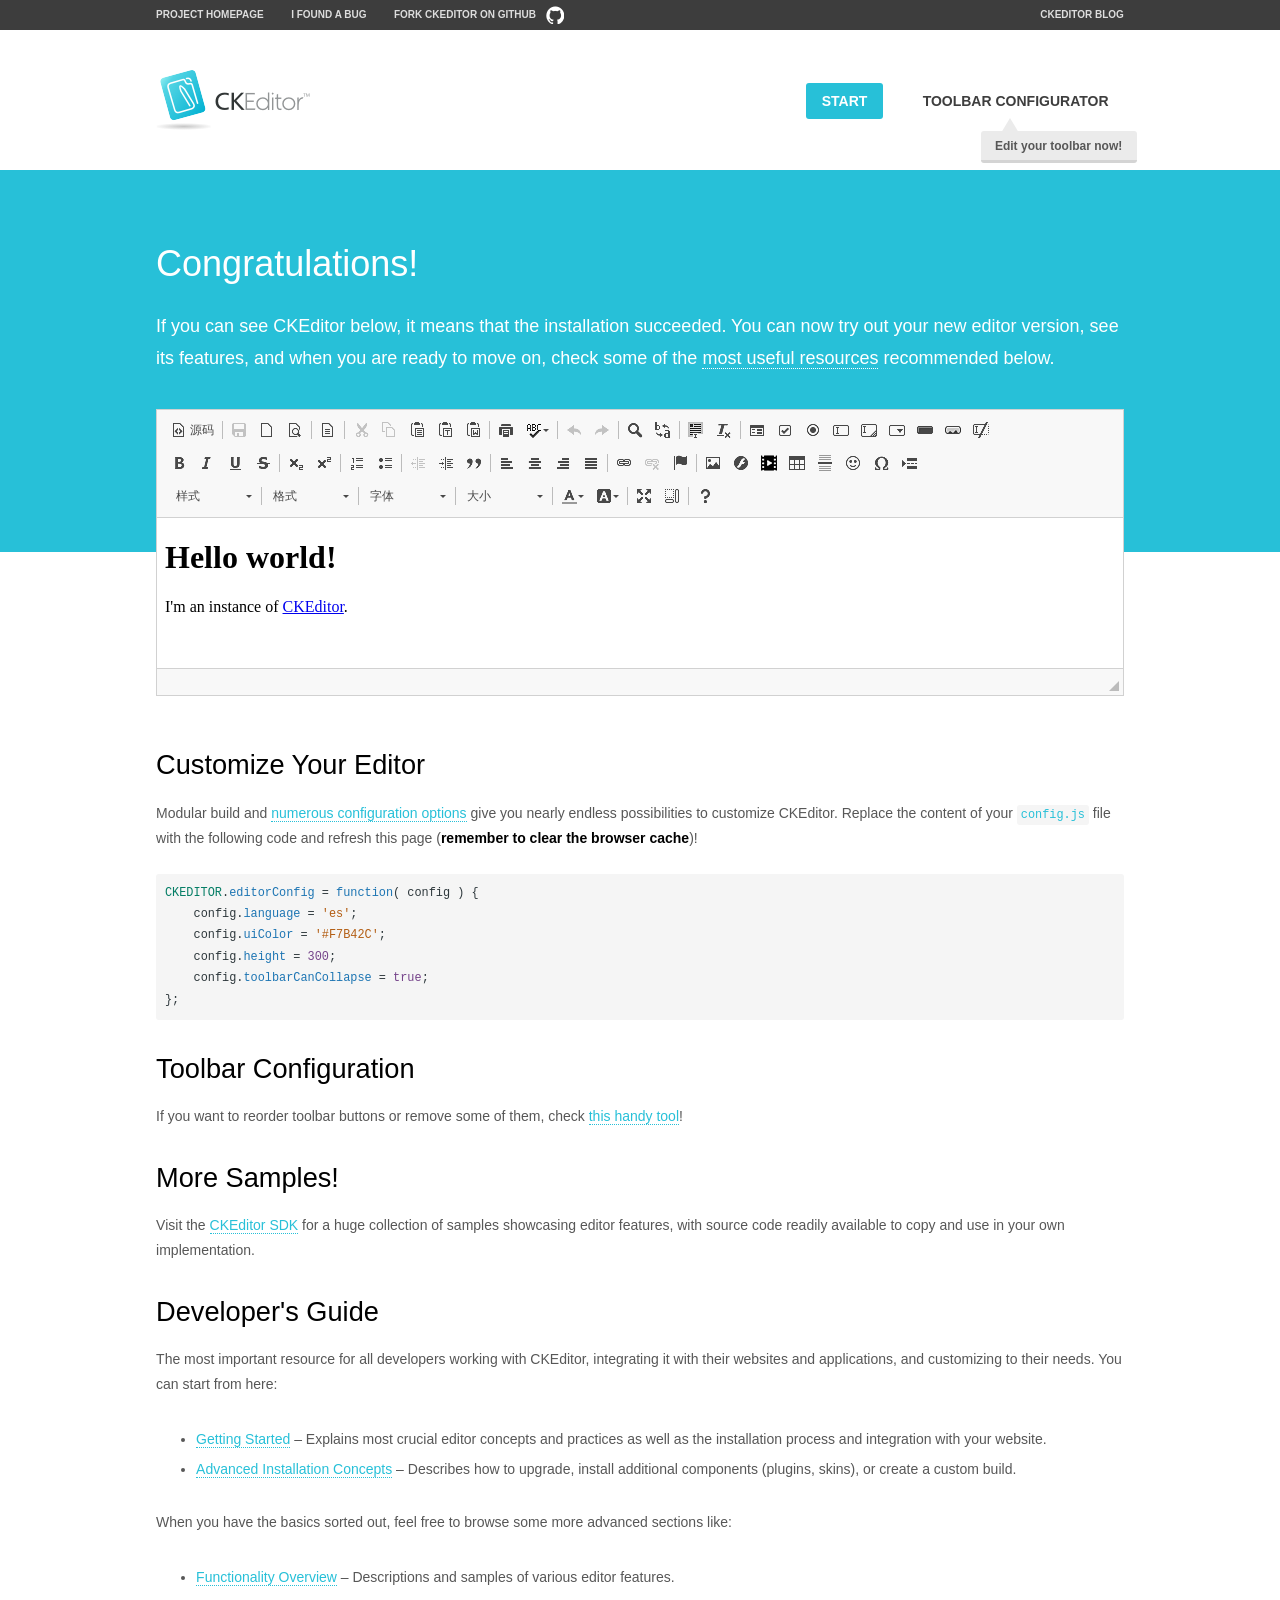
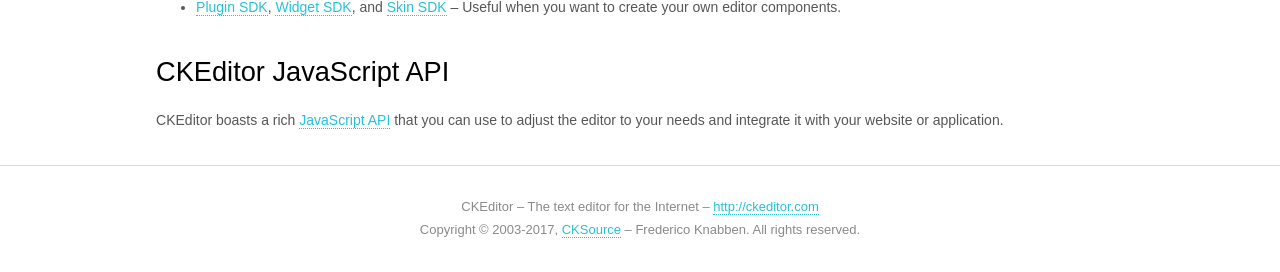
<file: src/main/resources/static/ckeditor/samples/index.html>
<!DOCTYPE html>
<!--
Copyright (c) 2003-2017, CKSource - Frederico Knabben. All rights reserved.
For licensing, see LICENSE.md or http://ckeditor.com/license
-->
<html>
<head>
	<meta charset="utf-8">
	<title>CKEditor Sample</title>
	<script src="../ckeditor.js"></script>
	<script src="js/sample.js"></script>
	<link rel="stylesheet" href="css/samples.css">
	<link rel="stylesheet" href="toolbarconfigurator/lib/codemirror/neo.css">
</head>
<body id="main">

<nav class="navigation-a">
	<div class="grid-container">
		<ul class="navigation-a-left grid-width-70">
			<li><a href="http://ckeditor.com">Project Homepage</a></li>
			<li><a href="https://github.com/ckeditor/ckeditor-dev/issues">I found a bug</a></li>
			<li><a href="http://github.com/ckeditor/ckeditor-dev" class="icon-pos-right icon-navigation-a-github">Fork CKEditor on GitHub</a></li>
		</ul>
		<ul class="navigation-a-right grid-width-30">
			<li><a href="http://ckeditor.com/blog-list">CKEditor Blog</a></li>
		</ul>
	</div>
</nav>

<header class="header-a">
	<div class="grid-container">
		<h1 class="header-a-logo grid-width-30">
			<a href="index.html"><img src="img/logo.png" alt="CKEditor Sample"></a>
		</h1>

		<nav class="navigation-b grid-width-70">
			<ul>
				<li><a href="index.html" class="button-a button-a-background">Start</a></li>
				<li><a href="toolbarconfigurator/index.html" class="button-a">Toolbar configurator <span class="balloon-a balloon-a-nw">Edit your toolbar now!</span></a></li>
			</ul>
		</nav>
	</div>
</header>

<main>
	<div class="adjoined-top">
		<div class="grid-container">
			<div class="content grid-width-100">
				<h1>Congratulations!</h1>
				<p>
					If you can see CKEditor below, it means that the installation succeeded.
					You can now try out your new editor version, see its features, and when you are ready to move on, check some of the <a href="#sample-customize">most useful resources</a> recommended below.
				</p>
			</div>
		</div>
	</div>
	<div class="adjoined-bottom">
		<div class="grid-container">
			<div class="grid-width-100">
				<div id="editor">
					<h1>Hello world!</h1>
					<p>I'm an instance of <a href="http://ckeditor.com">CKEditor</a>.</p>
				</div>
			</div>
		</div>
	</div>

	<div class="grid-container">
		<div class="content grid-width-100">
			<section id="sample-customize">
				<h2>Customize Your Editor</h2>
				<p>Modular build and <a href="http://docs.ckeditor.com/#!/guide/dev_configuration">numerous configuration options</a> give you nearly endless possibilities to customize CKEditor. Replace the content of your <code><a href="../config.js">config.js</a></code> file with the following code and refresh this page (<strong>remember to clear the browser cache</strong>)!</p>
		<pre class="cm-s-neo CodeMirror"><code><span style="padding-right: 0.1px;"><span class="cm-variable">CKEDITOR</span>.<span class="cm-property">editorConfig</span> <span class="cm-operator">=</span> <span class="cm-keyword">function</span>( <span class="cm-def">config</span> ) {</span>
<span style="padding-right: 0.1px;"><span class="cm-tab">	</span><span class="cm-variable-2">config</span>.<span class="cm-property">language</span> <span class="cm-operator">=</span> <span class="cm-string">'es'</span>;</span>
<span style="padding-right: 0.1px;"><span class="cm-tab">	</span><span class="cm-variable-2">config</span>.<span class="cm-property">uiColor</span> <span class="cm-operator">=</span> <span class="cm-string">'#F7B42C'</span>;</span>
<span style="padding-right: 0.1px;"><span class="cm-tab">	</span><span class="cm-variable-2">config</span>.<span class="cm-property">height</span> <span class="cm-operator">=</span> <span class="cm-number">300</span>;</span>
<span style="padding-right: 0.1px;"><span class="cm-tab">	</span><span class="cm-variable-2">config</span>.<span class="cm-property">toolbarCanCollapse</span> <span class="cm-operator">=</span> <span class="cm-atom">true</span>;</span>
<span style="padding-right: 0.1px;">};</span></code></pre>
			</section>

			<section>
				<h2>Toolbar Configuration</h2>
				<p>If you want to reorder toolbar buttons or remove some of them, check <a href="toolbarconfigurator/index.html">this handy tool</a>!</p>
			</section>

			<section>
				<h2>More Samples!</h2>
				<p>Visit the <a href="http://sdk.ckeditor.com">CKEditor SDK</a> for a huge collection of samples showcasing editor features, with source code readily available to copy and use in your own implementation.</p>
			</section>

			<section>
				<h2>Developer's Guide</h2>
				<p>The most important resource for all developers working with CKEditor, integrating it with their websites and applications, and customizing to their needs. You can start from here:</p>
				<ul>
					<li><a href="http://docs.ckeditor.com/#!/guide/dev_installation">Getting Started</a> &ndash; Explains most crucial editor concepts and practices as well as the installation process and integration with your website.</li>
					<li><a href="http://docs.ckeditor.com/#!/guide/dev_advanced_installation">Advanced Installation Concepts</a> &ndash; Describes how to upgrade, install additional components (plugins, skins), or create a custom build.</li>
				</ul>
					<p>When you have the basics sorted out, feel free to browse some more advanced sections like:</p>
				<ul>
					<li><a href="http://docs.ckeditor.com/#!/guide/dev_features">Functionality Overview</a> &ndash; Descriptions and samples of various editor features.</li>
					<li><a href="http://docs.ckeditor.com/#!/guide/plugin_sdk_intro">Plugin SDK</a>, <a href="http://docs.ckeditor.com/#!/guide/widget_sdk_intro">Widget SDK</a>, and <a href="http://docs.ckeditor.com/#!/guide/skin_sdk_intro">Skin SDK</a> &ndash; Useful when you want to create your own editor components.</li>
				</ul>
			</section>

			<section>
				<h2>CKEditor JavaScript API</h2>
				<p>CKEditor boasts a rich <a href="http://docs.ckeditor.com/#!/api">JavaScript API</a> that you can use to adjust the editor to your needs and integrate it with your website or application.</p>
			</section>
		</div>
	</div>
</main>

<footer class="footer-a grid-container">
	<div class="grid-container">
		<p class="grid-width-100">
			CKEditor &ndash; The text editor for the Internet &ndash; <a class="samples" href="http://ckeditor.com/">http://ckeditor.com</a>
		</p>
		<p class="grid-width-100" id="copy">
			Copyright &copy; 2003-2017, <a class="samples" href="http://cksource.com/">CKSource</a> &ndash; Frederico Knabben. All rights reserved.
		</p>
	</div>
</footer>
<script>
	initSample();
</script>

</body>
</html>
</file>
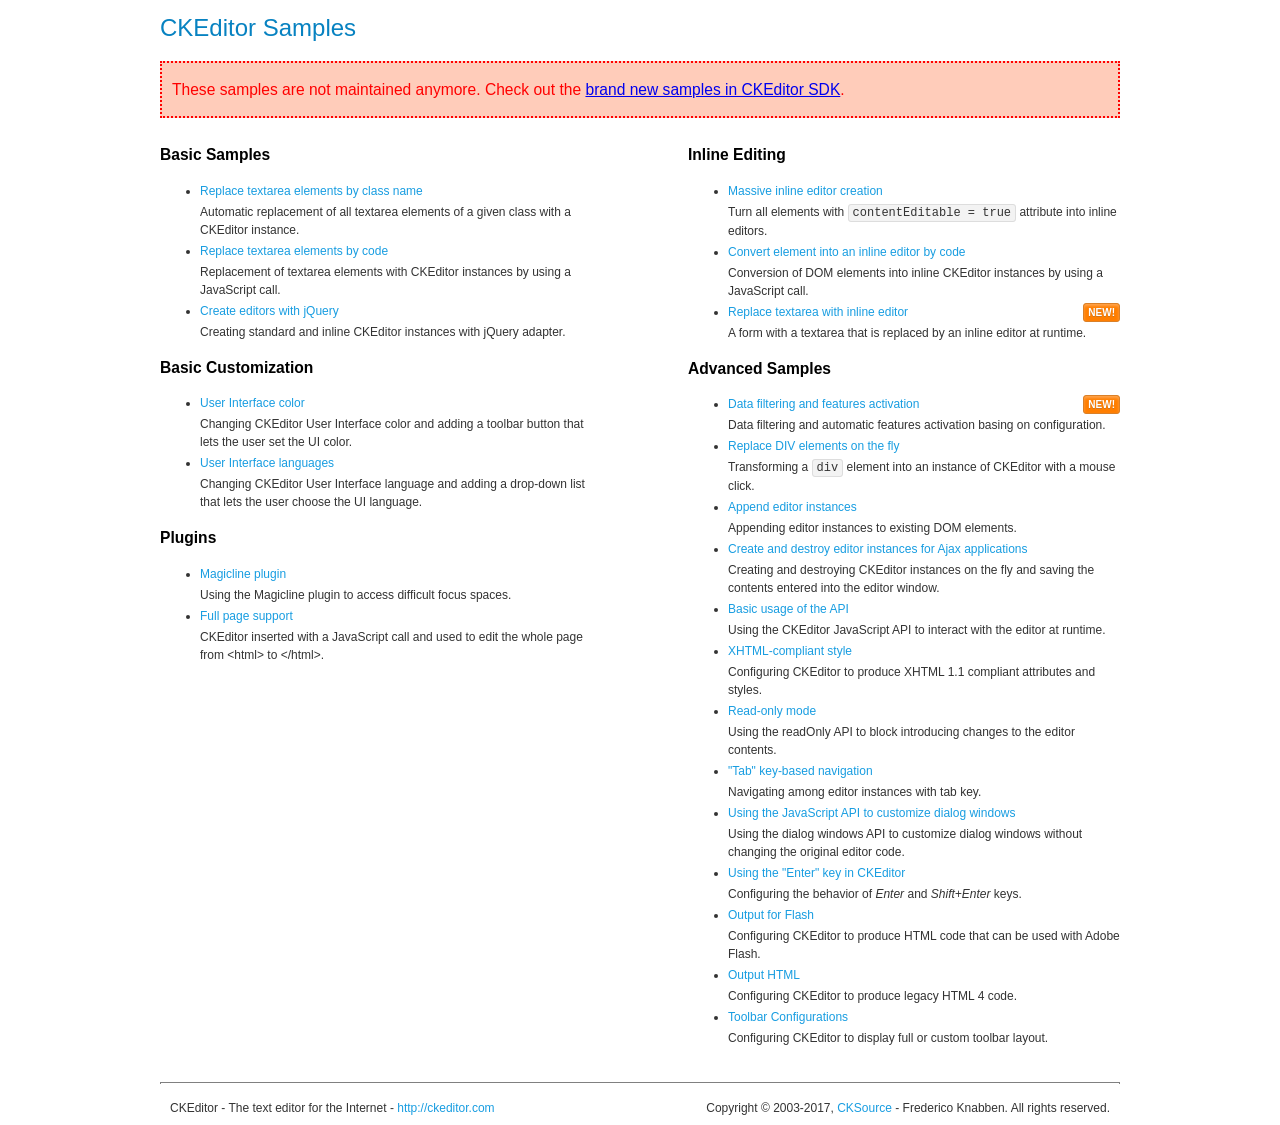
<file: src/main/resources/static/ckeditor/samples/old/index.html>
<!DOCTYPE html>
<!--
Copyright (c) 2003-2017, CKSource - Frederico Knabben. All rights reserved.
For licensing, see LICENSE.md or http://ckeditor.com/license
-->
<html>
<head>
	<meta charset="utf-8">
	<title>CKEditor Samples</title>
	<link rel="stylesheet" href="sample.css">
</head>
<body>
	<h1 class="samples">
		CKEditor Samples
	</h1>
	<div class="warning deprecated">
		These samples are not maintained anymore. Check out the <a href="http://sdk.ckeditor.com/">brand new samples in CKEditor SDK</a>.
	</div>
	<div class="twoColumns">
		<div class="twoColumnsLeft">
			<h2 class="samples">
				Basic Samples
			</h2>
			<dl class="samples">
				<dt><a class="samples" href="replacebyclass.html">Replace textarea elements by class name</a></dt>
				<dd>Automatic replacement of all textarea elements of a given class with a CKEditor instance.</dd>

				<dt><a class="samples" href="replacebycode.html">Replace textarea elements by code</a></dt>
				<dd>Replacement of textarea elements with CKEditor instances by using a JavaScript call.</dd>

				<dt><a class="samples" href="jquery.html">Create editors with jQuery</a></dt>
				<dd>Creating standard and inline CKEditor instances with jQuery adapter.</dd>
			</dl>

			<h2 class="samples">
				Basic Customization
			</h2>
			<dl class="samples">
				<dt><a class="samples" href="uicolor.html">User Interface color</a></dt>
				<dd>Changing CKEditor User Interface color and adding a toolbar button that lets the user set the UI color.</dd>

				<dt><a class="samples" href="uilanguages.html">User Interface languages</a></dt>
				<dd>Changing CKEditor User Interface language and adding a drop-down list that lets the user choose the UI language.</dd>
			</dl>


			<h2 class="samples">Plugins</h2>
<dl class="samples">
<dt><a class="samples" href="magicline/magicline.html">Magicline plugin</a></dt>
<dd>Using the Magicline plugin to access difficult focus spaces.</dd>

<dt><a class="samples" href="wysiwygarea/fullpage.html">Full page support</a></dt>
<dd>CKEditor inserted with a JavaScript call and used to edit the whole page from &lt;html&gt; to &lt;/html&gt;.</dd>
</dl>
		</div>
		<div class="twoColumnsRight">
			<h2 class="samples">
				Inline Editing
			</h2>
			<dl class="samples">
				<dt><a class="samples" href="inlineall.html">Massive inline editor creation</a></dt>
				<dd>Turn all elements with <code>contentEditable = true</code> attribute into inline editors.</dd>

				<dt><a class="samples" href="inlinebycode.html">Convert element into an inline editor by code</a></dt>
				<dd>Conversion of DOM elements into inline CKEditor instances by using a JavaScript call.</dd>

				<dt><a class="samples" href="inlinetextarea.html">Replace textarea with inline editor</a> <span class="new">New!</span></dt>
				<dd>A form with a textarea that is replaced by an inline editor at runtime.</dd>

				
			</dl>

			<h2 class="samples">
				Advanced Samples
			</h2>
			<dl class="samples">
				<dt><a class="samples" href="datafiltering.html">Data filtering and features activation</a> <span class="new">New!</span></dt>
				<dd>Data filtering and automatic features activation basing on configuration.</dd>

				<dt><a class="samples" href="divreplace.html">Replace DIV elements on the fly</a></dt>
				<dd>Transforming a <code>div</code> element into an instance of CKEditor with a mouse click.</dd>

				<dt><a class="samples" href="appendto.html">Append editor instances</a></dt>
				<dd>Appending editor instances to existing DOM elements.</dd>

				<dt><a class="samples" href="ajax.html">Create and destroy editor instances for Ajax applications</a></dt>
				<dd>Creating and destroying CKEditor instances on the fly and saving the contents entered into the editor window.</dd>

				<dt><a class="samples" href="api.html">Basic usage of the API</a></dt>
				<dd>Using the CKEditor JavaScript API to interact with the editor at runtime.</dd>

				<dt><a class="samples" href="xhtmlstyle.html">XHTML-compliant style</a></dt>
				<dd>Configuring CKEditor to produce XHTML 1.1 compliant attributes and styles.</dd>

				<dt><a class="samples" href="readonly.html">Read-only mode</a></dt>
				<dd>Using the readOnly API to block introducing changes to the editor contents.</dd>

				<dt><a class="samples" href="tabindex.html">"Tab" key-based navigation</a></dt>
				<dd>Navigating among editor instances with tab key.</dd>


				
<dt><a class="samples" href="dialog/dialog.html">Using the JavaScript API to customize dialog windows</a></dt>
<dd>Using the dialog windows API to customize dialog windows without changing the original editor code.</dd>

<dt><a class="samples" href="enterkey/enterkey.html">Using the &quot;Enter&quot; key in CKEditor</a></dt>
<dd>Configuring the behavior of <em>Enter</em> and <em>Shift+Enter</em> keys.</dd>

<dt><a class="samples" href="htmlwriter/outputforflash.html">Output for Flash</a></dt>
<dd>Configuring CKEditor to produce HTML code that can be used with Adobe Flash.</dd>

<dt><a class="samples" href="htmlwriter/outputhtml.html">Output HTML</a></dt>
<dd>Configuring CKEditor to produce legacy HTML 4 code.</dd>

<dt><a class="samples" href="toolbar/toolbar.html">Toolbar Configurations</a></dt>
<dd>Configuring CKEditor to display full or custom toolbar layout.</dd>

			</dl>
		</div>
	</div>
	<div id="footer">
		<hr>
		<p>
			CKEditor - The text editor for the Internet - <a class="samples" href="http://ckeditor.com/">http://ckeditor.com</a>
		</p>
		<p id="copy">
			Copyright &copy; 2003-2017, <a class="samples" href="http://cksource.com/">CKSource</a> - Frederico Knabben. All rights reserved.
		</p>
	</div>
</body>
</html>
</file>
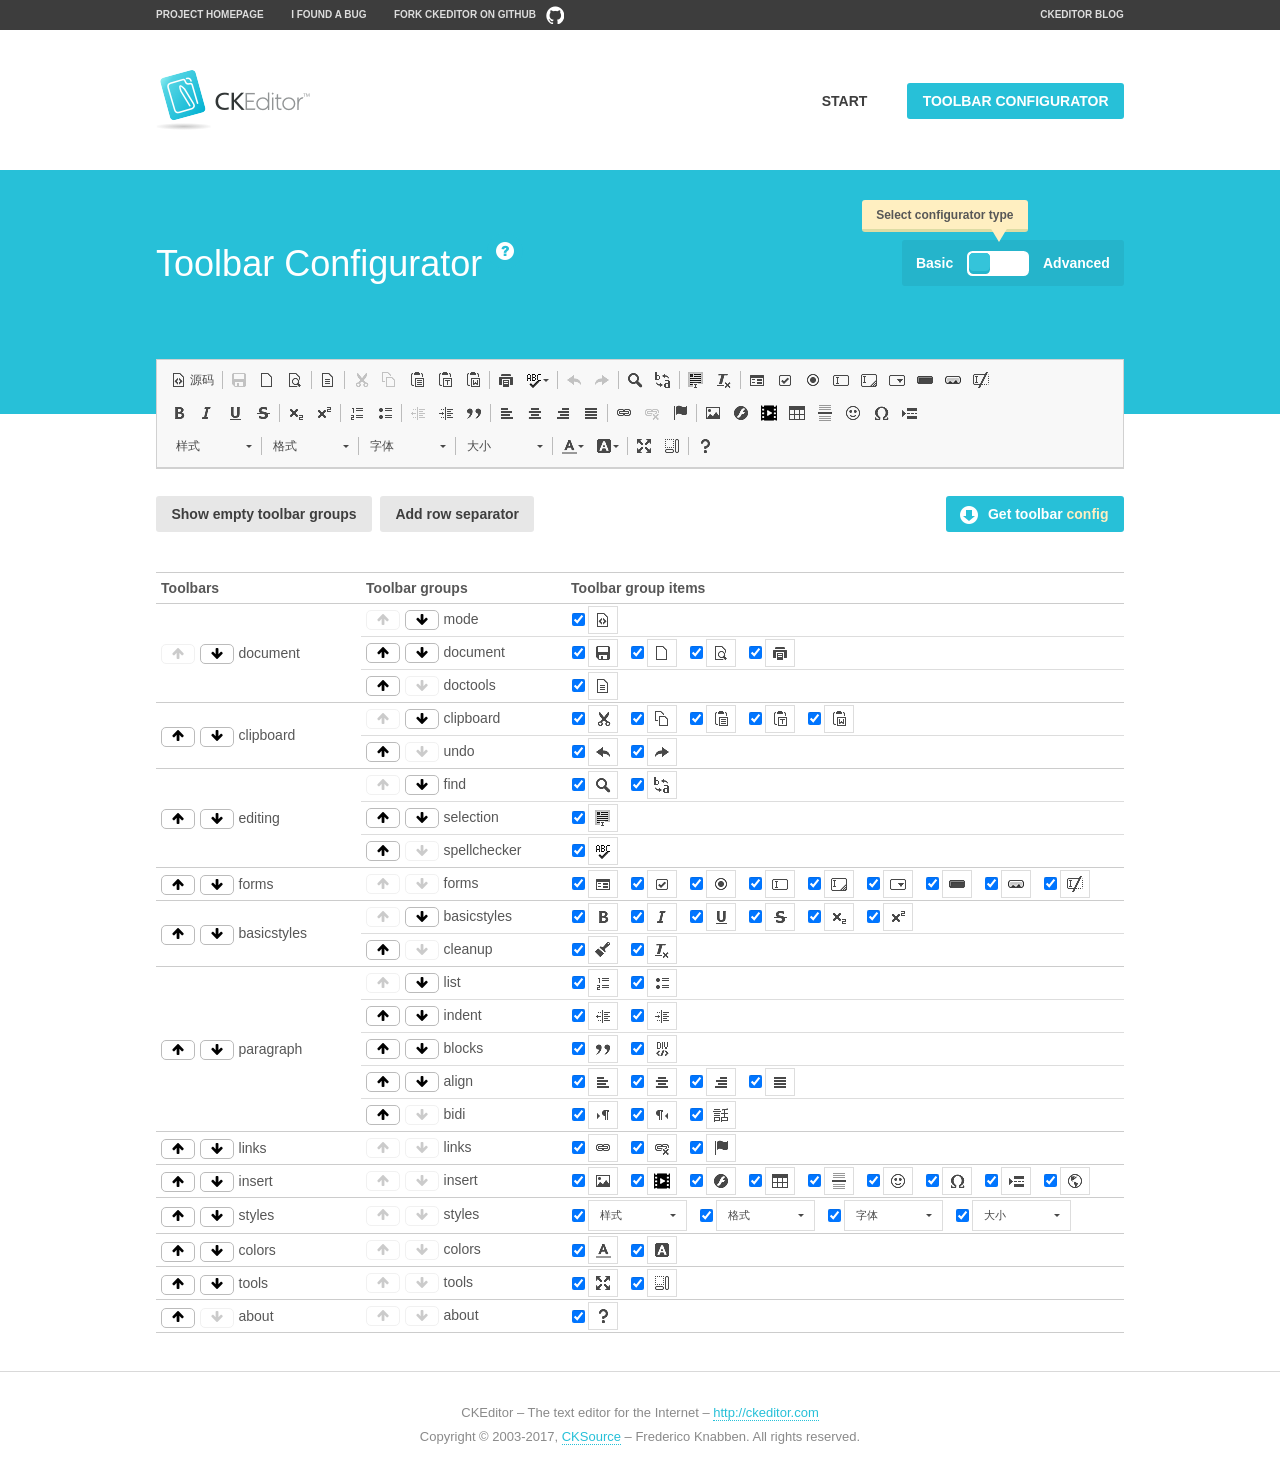
<file: src/main/resources/static/ckeditor/samples/toolbarconfigurator/index.html>
<!DOCTYPE html>
<!--
Copyright (c) 2003-2017, CKSource - Frederico Knabben. All rights reserved.
For licensing, see LICENSE.md or http://ckeditor.com/license
-->
<!--[if IE 8]><html class="ie8"><![endif]-->
<!--[if gt IE 8]><html><![endif]-->
<!--[if !IE]><!--><html><!--<![endif]-->
<head>
	<meta charset="utf-8">
	<title>Toolbar Configurator</title>
	<script src="../../ckeditor.js"></script>
	<script>
		if ( CKEDITOR.env.ie && CKEDITOR.env.version < 9 )
			CKEDITOR.tools.enableHtml5Elements( document );
	</script>
	<link rel="stylesheet" href="lib/codemirror/codemirror.css">
	<link rel="stylesheet" href="lib/codemirror/show-hint.css">
	<link rel="stylesheet" href="lib/codemirror/neo.css">
	<link rel="stylesheet" href="css/fontello.css">
	<link rel="stylesheet" href="../css/samples.css">
</head>
<body id="toolbar">

<nav class="navigation-a">
	<div class="grid-container">
		<ul class="navigation-a-left grid-width-70">
			<li><a href="http://ckeditor.com">Project Homepage</a></li>
			<li><a href="https://github.com/ckeditor/ckeditor-dev/issues">I found a bug</a></li>
			<li><a href="http://github.com/ckeditor/ckeditor-dev" class="icon-pos-right icon-navigation-a-github">Fork CKEditor on GitHub</a></li>
		</ul>
		<ul class="navigation-a-right grid-width-30">
			<li><a href="http://ckeditor.com/blog-list">CKEditor Blog</a></li>
		</ul>
	</div>
</nav>

<header class="header-a">
	<div class="grid-container">
		<h1 class="header-a-logo grid-width-30">
			<a href="../index.html"><img src="../img/logo.png" alt="CKEditor Logo"></a>
		</h1>
		<nav class="navigation-b grid-width-70">
			<ul>
				<li><a href="../index.html"  class="button-a">Start</a></li>
				<li><a href="index.html"  class="button-a button-a-background">Toolbar configurator</a></li>
			</ul>
		</nav>
	</div>
</header>

<main>
	<div class="adjoined-top">
		<div class="grid-container">
			<div class="content grid-width-100">
				<div class="grid-container-nested">
					<h1 class="grid-width-60">
						Toolbar Configurator
						<a href="#help-content" type="button" title="Configurator help" id="help" class="button-a button-a-background button-a-no-text icon-pos-left icon-question-mark">Help</a>
					</h1>

					<div class="grid-width-40 grid-switch-magic">
						<div class="switch">
							<span class="balloon-a balloon-a-se">Select configurator type</span>
							<input type="radio" name="radio" data-num="1" id="radio-basic" />
							<input type="radio" name="radio" data-num="2" id="radio-advanced" />
							<label data-for="1" for="radio-basic">Basic</label>
							<span class="switch-inner">
								<span class="handler"></span>
							</span>
							<label data-for="2" for="radio-advanced">Advanced</label>
						</div>
					</div>
				</div>
			</div>
		</div>
	</div>
	<div class="adjoined-bottom">
		<div class="grid-container">
			<div class="grid-width-100">
				<div class="editors-container">
					<div id="editor-basic"></div>
					<div id="editor-advanced"></div>
				</div>
			</div>
		</div>
	</div>

	<div class="grid-container configurator">
		<div class="content grid-width-100">
			<div class="configurator">
				<div>
					<div id="toolbarModifierWrapper"></div>
				</div>
			</div>
		</div>
	</div>

	<div id="help-content">
		<div class="grid-container">
			<div class="grid-width-100">
				<h2>What Am I Doing Here?</h2>

				<div class="grid-container grid-container-nested">
					<div class="basic">
						<div class="grid-width-50">
							<p>Arrange <a href="http://docs.ckeditor.com/#!/api/CKEDITOR.config-cfg-toolbarGroups">toolbar groups</a>, toggle <a href="http://docs.ckeditor.com/#!/api/CKEDITOR.config-cfg-removeButtons">button visibility</a> according to your needs and get your toolbar configuration.</p>
							<p>You can replace the content of the <a href="../../config.js"><code>config.js</code></a> file with the generated configuration. If you already set some configuration options you will need to merge both configurations.</p>
						</div>
						<div class="grid-width-50">
							<p>Read more about different ways of <a href="http://docs.ckeditor.com/#!/guide/dev_configuration">setting configuration</a> and do not forget about <strong>clearing browser cache</strong>.</p>
							<p>Arranging toolbar groups is the recommended way of configuring the toolbar, but if you need more freedom you can use the <a href="#advanced">advanced configurator</a>.</p>
						</div>
					</div>
					<div class="advanced" style="display: none;">
						<div class="grid-width-50">
							<p>With this code editor you can edit your <a href="http://docs.ckeditor.com/#!/api/CKEDITOR.config-cfg-toolbar">toolbar configuration</a> live.</p>
							<p>You can replace the content of the <a href="../../config.js"><code>config.js</code></a> file with the generated configuration. If you already set some configuration options you will need to merge both configurations.</p>
						</div>
						<div class="grid-width-50">
							<p>Read more about different ways of <a href="http://docs.ckeditor.com/#!/guide/dev_configuration">setting configuration</a> and do not forget about <strong>clearing browser cache</strong>.</p>
						</div>
					</div>
				</div>

				<p class="grid-container grid-container-nested">
					<button type="button" class="help-content-close grid-width-100 button-a button-a-background">Got it. Let's play!</button>
				</p>
			</div>
		</div>
	</div>
</main>

<footer class="footer-a grid-container">
	<p class="grid-width-100">
		CKEditor &ndash; The text editor for the Internet &ndash; <a class="samples" href="http://ckeditor.com/">http://ckeditor.com</a>
	</p>
	<p class="grid-width-100" id="copy">
		Copyright &copy; 2003-2017, <a class="samples" href="http://cksource.com/">CKSource</a> &ndash; Frederico Knabben. All rights reserved.
	</p>
</footer>

<script src="lib/codemirror/codemirror.js"></script>
<script src="lib/codemirror/javascript.js"></script>
<script src="lib/codemirror/show-hint.js"></script>

<script src="js/fulltoolbareditor.js"></script>
<script src="js/abstracttoolbarmodifier.js"></script>
<script src="js/toolbarmodifier.js"></script>
<script src="js/toolbartextmodifier.js"></script>
<script src="../js/sf.js"></script>

<script>
	( function() {
		'use strict';

		var mode = ( window.location.hash.substr( 1 ) === 'advanced' ) ? 'advanced' : 'basic',
			configuratorSection = CKEDITOR.document.findOne( 'main > .grid-container.configurator' ),
			basicInstruction = CKEDITOR.document.findOne( '#help-content .basic' ),
			advancedInstruction = CKEDITOR.document.findOne( '#help-content .advanced' ),

			// Configurator mode switcher.
			modeSwitchBasic = CKEDITOR.document.getById( 'radio-basic' ),
			modeSwitchAdvanced = CKEDITOR.document.getById( 'radio-advanced' );

		// Initial setup
		function updateSwitcher() {
			if ( mode === 'advanced' ) {
				modeSwitchAdvanced.$.checked = true;
			} else {
				modeSwitchBasic.$.checked = true;
			}
		}

		updateSwitcher();

		CKEDITOR.document.getWindow().on( 'hashchange', function( e ) {
			var hash = window.location.hash.substr( 1 );
			if ( !( hash === 'advanced' || hash === 'basic' ) ) {
				return;
			}
			mode = hash;
			onToolbarsDone( mode );
		} );

		CKEDITOR.document.getWindow().on( 'resize', function() {
			updateToolbar( ( mode === 'basic' ? toolbarModifier : toolbarTextModifier )[ 'editorInstance' ] );
		} );

		function onRefresh( modifier ) {
			modifier = modifier || this;

			if ( mode === 'basic' && modifier instanceof ToolbarConfigurator.ToolbarTextModifier ) {
				return;
			}

			// CodeMirror container becomes visible, so we need to refresh and to avoid rendering problems.
			if ( mode === 'advanced' && modifier instanceof ToolbarConfigurator.ToolbarTextModifier ) {
				modifier.codeContainer.refresh();
			}

			updateToolbar( modifier.editorInstance );
		}

		function updateToolbar( editor ) {
			var editorContainer = editor.container;

			// Not always editor is loaded.
			if ( !editorContainer ) {
				return;
			}

			var displayStyle = editorContainer.getStyle( 'display' );

			editorContainer.setStyle( 'display', 'block' );

			var newHeight = editorContainer.getSize( 'height' );

			var newMarginTop = parseInt( editorContainer.getComputedStyle( 'margin-top' ), 10 );
			newMarginTop = ( isNaN( newMarginTop ) ? 0 : Number( newMarginTop ) );

			var newMarginBottom = parseInt( editorContainer.getComputedStyle( 'margin-bottom' ), 10 );
			newMarginBottom = ( isNaN( newMarginBottom ) ? 0 : Number( newMarginBottom ) );

			var result = newHeight + newMarginTop + newMarginBottom;

			editorContainer.setStyle( 'display', displayStyle );

			editor.container.getAscendant( 'div' ).setStyle( 'height', result + 'px' );
		}

		var toolbarModifier = new ToolbarConfigurator.ToolbarModifier( 'editor-basic' );

		var done = 0;
		toolbarModifier.init( onToolbarInit );
		toolbarModifier.onRefresh = onRefresh;

		CKEDITOR.document.getById( 'toolbarModifierWrapper' ).append( toolbarModifier.mainContainer );

		var toolbarTextModifier = new ToolbarConfigurator.ToolbarTextModifier( 'editor-advanced' );
		toolbarTextModifier.init( onToolbarInit );
		toolbarTextModifier.onRefresh = onRefresh;

		function onToolbarInit() {
			if ( ++done === 2 ) {
				onToolbarsDone();

				positionSticky.watch( CKEDITOR.document.findOne( '.toolbar' ), function() {
					return mode === 'advanced';
				} );
			}
		}

		function onToolbarsDone() {
			if ( mode === 'basic' ) {
				toggleModeBasic( false );
			} else {
				toggleModeAdvanced( false );
			}

			updateSwitcher();

			setTimeout( function() {
				CKEDITOR.document.findOne( '.editors-container' ).addClass( 'active' );
				CKEDITOR.document.findOne( '#toolbarModifierWrapper' ).addClass( 'active' );
			}, 200 );
		}

		CKEDITOR.document.getById( 'toolbarModifierWrapper' ).append( toolbarTextModifier.mainContainer );

		function toogleModeSwitch( onElement, offElement, onModifier, offModifier ) {
			onElement.addClass( 'fancy-button-active' );
			offElement.removeClass( 'fancy-button-active' );

			onModifier.showUI();
			offModifier.hideUI();
		}

		function toggleModeBasic( callOnRefresh ) {
			callOnRefresh = ( callOnRefresh !== false );
			mode = 'basic';
			window.location.hash = '#basic';
			toogleModeSwitch( modeSwitchBasic, modeSwitchAdvanced, toolbarModifier, toolbarTextModifier );

			configuratorSection.removeClass( 'freed-width' );
			basicInstruction.show();
			advancedInstruction.hide();

			callOnRefresh && onRefresh( toolbarModifier );
		}

		function toggleModeAdvanced( callOnRefresh ) {
			callOnRefresh = ( callOnRefresh !== false );
			mode = 'advanced';
			window.location.hash = '#advanced';
			toogleModeSwitch( modeSwitchAdvanced, modeSwitchBasic, toolbarTextModifier, toolbarModifier );

			configuratorSection.addClass( 'freed-width' );
			advancedInstruction.show();
			basicInstruction.hide();

			callOnRefresh && onRefresh( toolbarTextModifier );
		}

		modeSwitchBasic.on( 'click', toggleModeBasic );
		modeSwitchAdvanced.on( 'click', toggleModeAdvanced );

		//
		// Position:sticky for the toolbar.
		//

		// Will make elements behave like they were styled with position:sticky.
		var positionSticky = {
			// Store object: {
			// 		element: CKEDITOR.dom.element, // Element which will float.
			// 		placeholder: CKEDITOR.dom.element, // Placeholder which is place to prevent page bounce.
			// 		isFixed: boolean // Whether element float now.
			// }
			watched: [],

			active: [],

			staticContainer: null,

			init: function() {
				var element = CKEDITOR.dom.element.createFromHtml(
					'<div class="staticContainer">' +
						'<div class="grid-container" >' +
							'<div class="grid-width-100">' +
								'<div class="inner"></div>' +
							'</div>' +
						'</div>' +
					'</div>' );

				this.staticContainer = element.findOne( '.inner' );

				CKEDITOR.document.getBody().append( element );
			},

			watch: function( element, preventFunc ) {
				this.watched.push( {
					element: element,
					placeholder: new CKEDITOR.dom.element( 'div' ),
					isFixed: false,
					preventFunc: preventFunc
				} );
			},

			checkAll: function() {
				for ( var i = 0; i < this.watched.length; i++ ) {
					this.check( this.watched[ i ] );
				}
			},

			check: function( element ) {
				var isFixed = element.isFixed;
				var shouldBeFixed = this.shouldBeFixed( element );

				// Nothing to be done.
				if ( isFixed === shouldBeFixed ) {
					return;
				}

				var placeholder = element.placeholder;

				if ( isFixed ) {
					// Unfixing.

					element.element.insertBefore( placeholder );
					placeholder.remove();

					element.element.removeStyle( 'margin' );

					this.active.splice( CKEDITOR.tools.indexOf( this.active, element ), 1 );

				} else {
					// Fixing.
					placeholder.setStyle( 'width', element.element.getSize( 'width' ) + 'px' );
					placeholder.setStyle( 'height', element.element.getSize( 'height' ) + 'px' );
					placeholder.setStyle( 'margin-bottom', element.element.getComputedStyle( 'margin-bottom' ) );
					placeholder.setStyle( 'display', element.element.getComputedStyle( 'display' ) );
					placeholder.insertAfter( element.element );

					this.staticContainer.append( element.element );

					this.active.push( element );
				}

				element.isFixed = !element.isFixed;
			},

			shouldBeFixed: function( element ) {
				if ( element.preventFunc && element.preventFunc() ) {
					return false;
				}

				// If element is already fixed we are checking it's placeholder.
				var related = ( element.isFixed ? element.placeholder : element.element ),
					clientRect = related.$.getBoundingClientRect(),
					staticHeight = this.staticContainer.getSize('height' ),
					elemHeight = element.element.getSize( 'height' );

				if ( element.isFixed ) {
					return ( clientRect.top + elemHeight < staticHeight );
				} else {
					return ( clientRect.top < staticHeight );
				}
			}
		};

		positionSticky.init();

		CKEDITOR.document.getWindow().on( 'scroll',
			new CKEDITOR.tools.eventsBuffer( 100, positionSticky.checkAll, positionSticky ).input
		);

		// Make the toolbar sticky.
		positionSticky.watch( CKEDITOR.document.findOne( '.editors-container' ) );

		// Help button and help-content.
		( function() {
			var helpButton = CKEDITOR.document.getById( 'help' ),
				helpContent = CKEDITOR.document.getById( 'help-content' );

			// Don't show help button on IE8 because it's unsupported by Pico Modal.
			if ( CKEDITOR.env.ie && CKEDITOR.env.version == 8 ) {
				helpButton.hide();
			} else {
				// Display help modal when the button is clicked.
				helpButton.on( 'click', function( evt ) {
					SF.modal( {
						// Clone modal content from DOM.
						content: helpContent.getHtml(),

						afterCreate: function( modal ) {
							// Enable modal content button to close the modal.
							new CKEDITOR.dom.element( modal.modalElem() ).findOne( '.help-content-close' ).once( 'click', modal.close );
						}
					} ).show();
				} );
			}
		} )();
	} )();
</script>
</body>
</html>
</file>
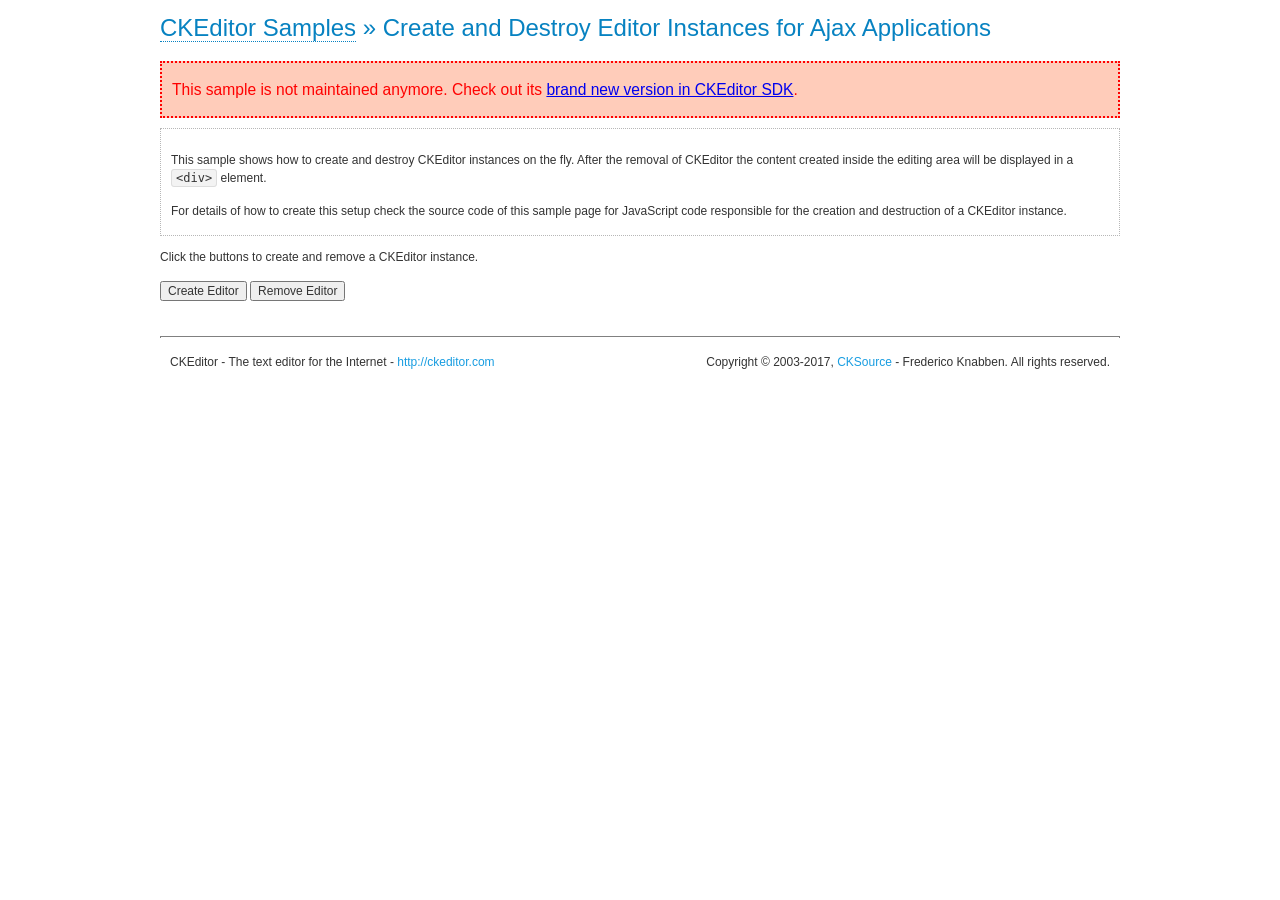
<file: src/main/resources/static/ckeditor/samples/old/ajax.html>
<!DOCTYPE html>
<!--
Copyright (c) 2003-2017, CKSource - Frederico Knabben. All rights reserved.
For licensing, see LICENSE.md or http://ckeditor.com/license
-->
<html>
<head>
	<meta charset="utf-8">
	<title>Ajax &mdash; CKEditor Sample</title>
	<script src="../../ckeditor.js"></script>
	<link rel="stylesheet" href="sample.css">
	<script>

		var editor, html = '';

		function createEditor() {
			if ( editor )
				return;

			// Create a new editor inside the <div id="editor">, setting its value to html
			var config = {};
			editor = CKEDITOR.appendTo( 'editor', config, html );
		}

		function removeEditor() {
			if ( !editor )
				return;

			// Retrieve the editor contents. In an Ajax application, this data would be
			// sent to the server or used in any other way.
			document.getElementById( 'editorcontents' ).innerHTML = html = editor.getData();
			document.getElementById( 'contents' ).style.display = '';

			// Destroy the editor.
			editor.destroy();
			editor = null;
		}

	</script>
</head>
<body>
	<h1 class="samples">
		<a href="index.html">CKEditor Samples</a> &raquo; Create and Destroy Editor Instances for Ajax Applications
	</h1>
	<div class="warning deprecated">
		This sample is not maintained anymore. Check out its <a href="http://sdk.ckeditor.com/samples/saveajax.html">brand new version in CKEditor SDK</a>.
	</div>
	<div class="description">
		<p>
			This sample shows how to create and destroy CKEditor instances on the fly. After the removal of CKEditor the content created inside the editing
			area will be displayed in a <code>&lt;div&gt;</code> element.
		</p>
		<p>
			For details of how to create this setup check the source code of this sample page
			for JavaScript code responsible for the creation and destruction of a CKEditor instance.
		</p>
	</div>
	<p>Click the buttons to create and remove a CKEditor instance.</p>
	<p>
		<input onclick="createEditor();" type="button" value="Create Editor">
		<input onclick="removeEditor();" type="button" value="Remove Editor">
	</p>
	<!-- This div will hold the editor. -->
	<div id="editor">
	</div>
	<div id="contents" style="display: none">
		<p>
			Edited Contents:
		</p>
		<!-- This div will be used to display the editor contents. -->
		<div id="editorcontents">
		</div>
	</div>
	<div id="footer">
		<hr>
		<p>
			CKEditor - The text editor for the Internet - <a class="samples" href="http://ckeditor.com/">http://ckeditor.com</a>
		</p>
		<p id="copy">
			Copyright &copy; 2003-2017, <a class="samples" href="http://cksource.com/">CKSource</a> - Frederico
			Knabben. All rights reserved.
		</p>
	</div>
</body>
</html>
</file>
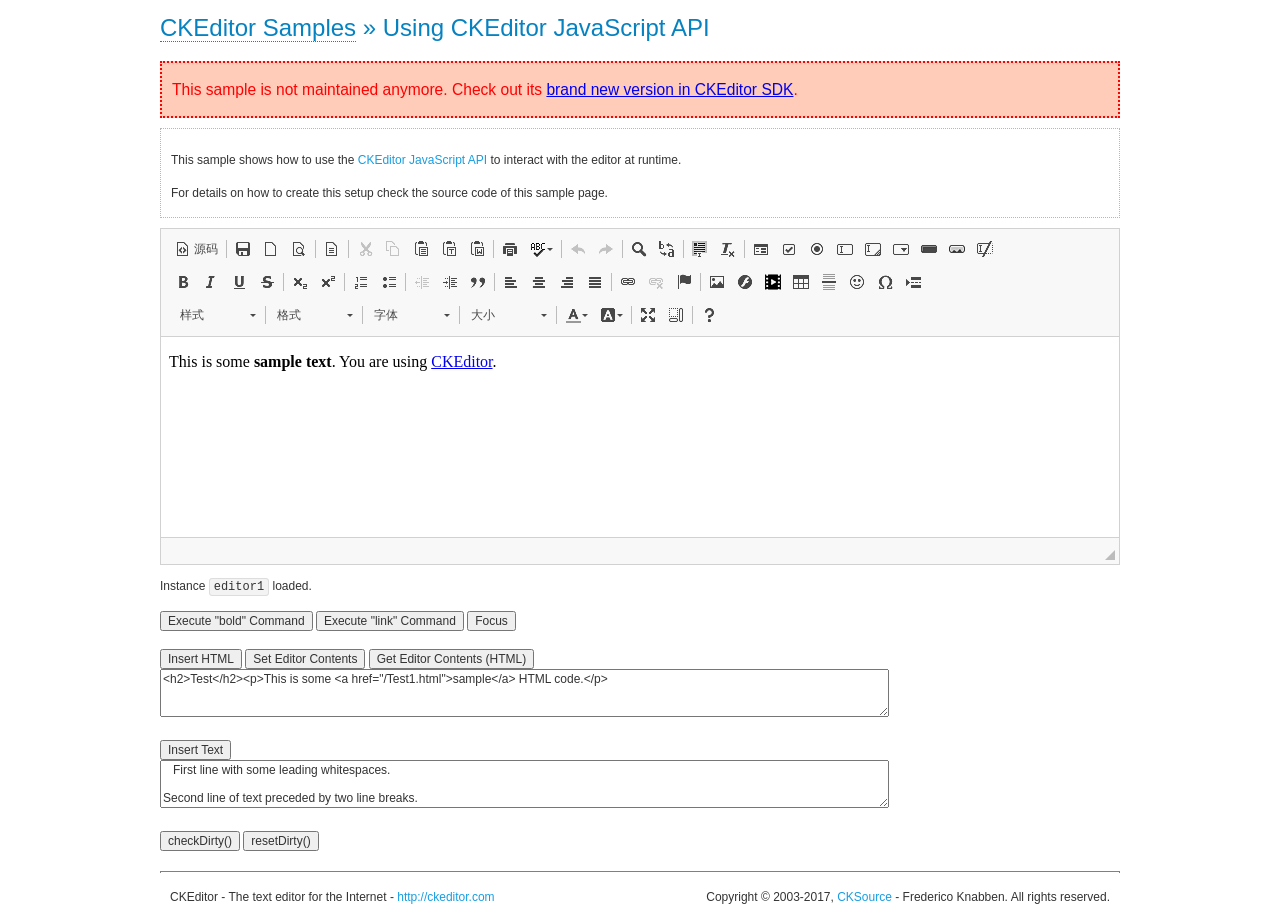
<file: src/main/resources/static/ckeditor/samples/old/api.html>
<!DOCTYPE html>
<!--
Copyright (c) 2003-2017, CKSource - Frederico Knabben. All rights reserved.
For licensing, see LICENSE.md or http://ckeditor.com/license
-->
<html>
<head>
	<meta charset="utf-8">
	<title>API Usage &mdash; CKEditor Sample</title>
	<script src="../../ckeditor.js"></script>
	<link href="sample.css" rel="stylesheet">
	<script>

// The instanceReady event is fired, when an instance of CKEditor has finished
// its initialization.
CKEDITOR.on( 'instanceReady', function( ev ) {
	// Show the editor name and description in the browser status bar.
	document.getElementById( 'eMessage' ).innerHTML = 'Instance <code>' + ev.editor.name + '<\/code> loaded.';

	// Show this sample buttons.
	document.getElementById( 'eButtons' ).style.display = 'block';
});

function InsertHTML() {
	// Get the editor instance that we want to interact with.
	var editor = CKEDITOR.instances.editor1;
	var value = document.getElementById( 'htmlArea' ).value;

	// Check the active editing mode.
	if ( editor.mode == 'wysiwyg' )
	{
		// Insert HTML code.
		// http://docs.ckeditor.com/#!/api/CKEDITOR.editor-method-insertHtml
		editor.insertHtml( value );
	}
	else
		alert( 'You must be in WYSIWYG mode!' );
}

function InsertText() {
	// Get the editor instance that we want to interact with.
	var editor = CKEDITOR.instances.editor1;
	var value = document.getElementById( 'txtArea' ).value;

	// Check the active editing mode.
	if ( editor.mode == 'wysiwyg' )
	{
		// Insert as plain text.
		// http://docs.ckeditor.com/#!/api/CKEDITOR.editor-method-insertText
		editor.insertText( value );
	}
	else
		alert( 'You must be in WYSIWYG mode!' );
}

function SetContents() {
	// Get the editor instance that we want to interact with.
	var editor = CKEDITOR.instances.editor1;
	var value = document.getElementById( 'htmlArea' ).value;

	// Set editor contents (replace current contents).
	// http://docs.ckeditor.com/#!/api/CKEDITOR.editor-method-setData
	editor.setData( value );
}

function GetContents() {
	// Get the editor instance that you want to interact with.
	var editor = CKEDITOR.instances.editor1;

	// Get editor contents
	// http://docs.ckeditor.com/#!/api/CKEDITOR.editor-method-getData
	alert( editor.getData() );
}

function ExecuteCommand( commandName ) {
	// Get the editor instance that we want to interact with.
	var editor = CKEDITOR.instances.editor1;

	// Check the active editing mode.
	if ( editor.mode == 'wysiwyg' )
	{
		// Execute the command.
		// http://docs.ckeditor.com/#!/api/CKEDITOR.editor-method-execCommand
		editor.execCommand( commandName );
	}
	else
		alert( 'You must be in WYSIWYG mode!' );
}

function CheckDirty() {
	// Get the editor instance that we want to interact with.
	var editor = CKEDITOR.instances.editor1;
	// Checks whether the current editor contents present changes when compared
	// to the contents loaded into the editor at startup
	// http://docs.ckeditor.com/#!/api/CKEDITOR.editor-method-checkDirty
	alert( editor.checkDirty() );
}

function ResetDirty() {
	// Get the editor instance that we want to interact with.
	var editor = CKEDITOR.instances.editor1;
	// Resets the "dirty state" of the editor (see CheckDirty())
	// http://docs.ckeditor.com/#!/api/CKEDITOR.editor-method-resetDirty
	editor.resetDirty();
	alert( 'The "IsDirty" status has been reset' );
}

function Focus() {
	CKEDITOR.instances.editor1.focus();
}

function onFocus() {
	document.getElementById( 'eMessage' ).innerHTML = '<b>' + this.name + ' is focused </b>';
}

function onBlur() {
	document.getElementById( 'eMessage' ).innerHTML = this.name + ' lost focus';
}

	</script>

</head>
<body>
	<h1 class="samples">
		<a href="index.html">CKEditor Samples</a> &raquo; Using CKEditor JavaScript API
	</h1>
	<div class="warning deprecated">
		This sample is not maintained anymore. Check out its <a href="http://sdk.ckeditor.com/samples/api.html">brand new version in CKEditor SDK</a>.
	</div>
	<div class="description">
	<p>
		This sample shows how to use the
		<a class="samples" href="http://docs.ckeditor.com/#!/api/CKEDITOR.editor">CKEditor JavaScript API</a>
		to interact with the editor at runtime.
	</p>
	<p>
		For details on how to create this setup check the source code of this sample page.
	</p>
	</div>

	<!-- This <div> holds alert messages to be display in the sample page. -->
	<div id="alerts">
		<noscript>
			<p>
				<strong>CKEditor requires JavaScript to run</strong>. In a browser with no JavaScript
				support, like yours, you should still see the contents (HTML data) and you should
				be able to edit it normally, without a rich editor interface.
			</p>
		</noscript>
	</div>
	<form action="../../../samples/sample_posteddata.php" method="post">
		<textarea cols="100" id="editor1" name="editor1" rows="10">&lt;p&gt;This is some &lt;strong&gt;sample text&lt;/strong&gt;. You are using &lt;a href="http://ckeditor.com/"&gt;CKEditor&lt;/a&gt;.&lt;/p&gt;</textarea>

		<script>
			// Replace the <textarea id="editor1"> with an CKEditor instance.
			CKEDITOR.replace( 'editor1', {
				on: {
					focus: onFocus,
					blur: onBlur,

					// Check for availability of corresponding plugins.
					pluginsLoaded: function( evt ) {
						var doc = CKEDITOR.document, ed = evt.editor;
						if ( !ed.getCommand( 'bold' ) )
							doc.getById( 'exec-bold' ).hide();
						if ( !ed.getCommand( 'link' ) )
							doc.getById( 'exec-link' ).hide();
					}
				}
			});
		</script>

		<p id="eMessage">
		</p>

		<div id="eButtons" style="display: none">
			<input id="exec-bold" onclick="ExecuteCommand('bold');" type="button" value="Execute &quot;bold&quot; Command">
			<input id="exec-link" onclick="ExecuteCommand('link');" type="button" value="Execute &quot;link&quot; Command">
			<input onclick="Focus();" type="button" value="Focus">
			<br><br>
			<input onclick="InsertHTML();" type="button" value="Insert HTML">
			<input onclick="SetContents();" type="button" value="Set Editor Contents">
			<input onclick="GetContents();" type="button" value="Get Editor Contents (HTML)">
			<br>
			<textarea cols="100" id="htmlArea" rows="3">&lt;h2&gt;Test&lt;/h2&gt;&lt;p&gt;This is some &lt;a href="/Test1.html"&gt;sample&lt;/a&gt; HTML code.&lt;/p&gt;</textarea>
			<br>
			<br>
			<input onclick="InsertText();" type="button" value="Insert Text">
			<br>
			<textarea cols="100" id="txtArea" rows="3">   First line with some leading whitespaces.

Second line of text preceded by two line breaks.</textarea>
			<br>
			<br>
			<input onclick="CheckDirty();" type="button" value="checkDirty()">
			<input onclick="ResetDirty();" type="button" value="resetDirty()">
		</div>
	</form>
	<div id="footer">
		<hr>
		<p>
			CKEditor - The text editor for the Internet - <a class="samples" href="http://ckeditor.com/">http://ckeditor.com</a>
		</p>
		<p id="copy">
			Copyright &copy; 2003-2017, <a class="samples" href="http://cksource.com/">CKSource</a> - Frederico
			Knabben. All rights reserved.
		</p>
	</div>
</body>
</html>
</file>
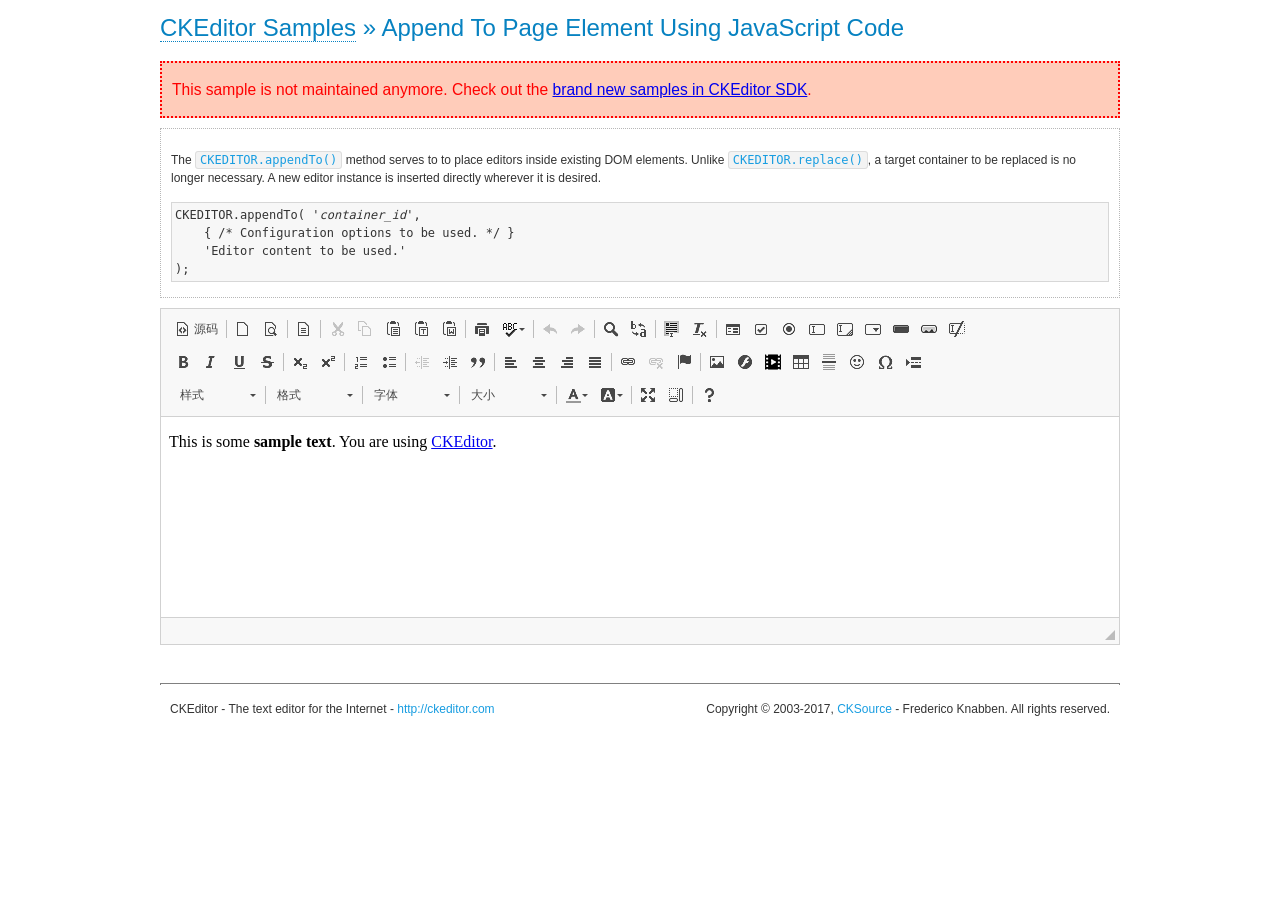
<file: src/main/resources/static/ckeditor/samples/old/appendto.html>
<!DOCTYPE html>
<!--
Copyright (c) 2003-2017, CKSource - Frederico Knabben. All rights reserved.
For licensing, see LICENSE.md or http://ckeditor.com/license
-->
<html>
<head>
	<meta charset="utf-8">
	<title>Append To Page Element Using JavaScript Code &mdash; CKEditor Sample</title>
	<script src="../../ckeditor.js"></script>
	<link rel="stylesheet" href="sample.css">
</head>
<body>
	<h1 class="samples">
		<a href="index.html">CKEditor Samples</a> &raquo; Append To Page Element Using JavaScript Code
	</h1>
	<div class="warning deprecated">
		This sample is not maintained anymore. Check out the <a href="http://sdk.ckeditor.com/">brand new samples in CKEditor SDK</a>.
	</div>
	<div id="section1">
		<div class="description">
			<p>
				The <code><a class="samples" href="http://docs.ckeditor.com/#!/api/CKEDITOR-method-appendTo">CKEDITOR.appendTo()</a></code> method serves to to place editors inside existing DOM elements. Unlike <code><a class="samples" href="http://docs.ckeditor.com/#!/api/CKEDITOR-method-replace">CKEDITOR.replace()</a></code>,
				a target container to be replaced is no longer necessary. A new editor
				instance is inserted directly wherever it is desired.
			</p>
<pre class="samples">CKEDITOR.appendTo( '<em>container_id</em>',
	{ /* Configuration options to be used. */ }
	'Editor content to be used.'
);</pre>
		</div>
		<script>

			// This call can be placed at any point after the
			// DOM element to append CKEditor to or inside the <head><script>
			// in a window.onload event handler.

			// Append a CKEditor instance using the default configuration and the
			// provided content to the <div> element of ID "section1".
			CKEDITOR.appendTo( 'section1',
				null,
				'<p>This is some <strong>sample text</strong>. You are using <a href="http://ckeditor.com/">CKEditor</a>.</p>'
			);

		</script>
	</div>
	<br>
	<div id="footer">
		<hr>
		<p>
			CKEditor - The text editor for the Internet - <a class="samples" href="http://ckeditor.com/">http://ckeditor.com</a>
		</p>
		<p id="copy">
			Copyright &copy; 2003-2017, <a class="samples" href="http://cksource.com/">CKSource</a> - Frederico
			Knabben. All rights reserved.
		</p>
	</div>
</body>
</html>
</file>
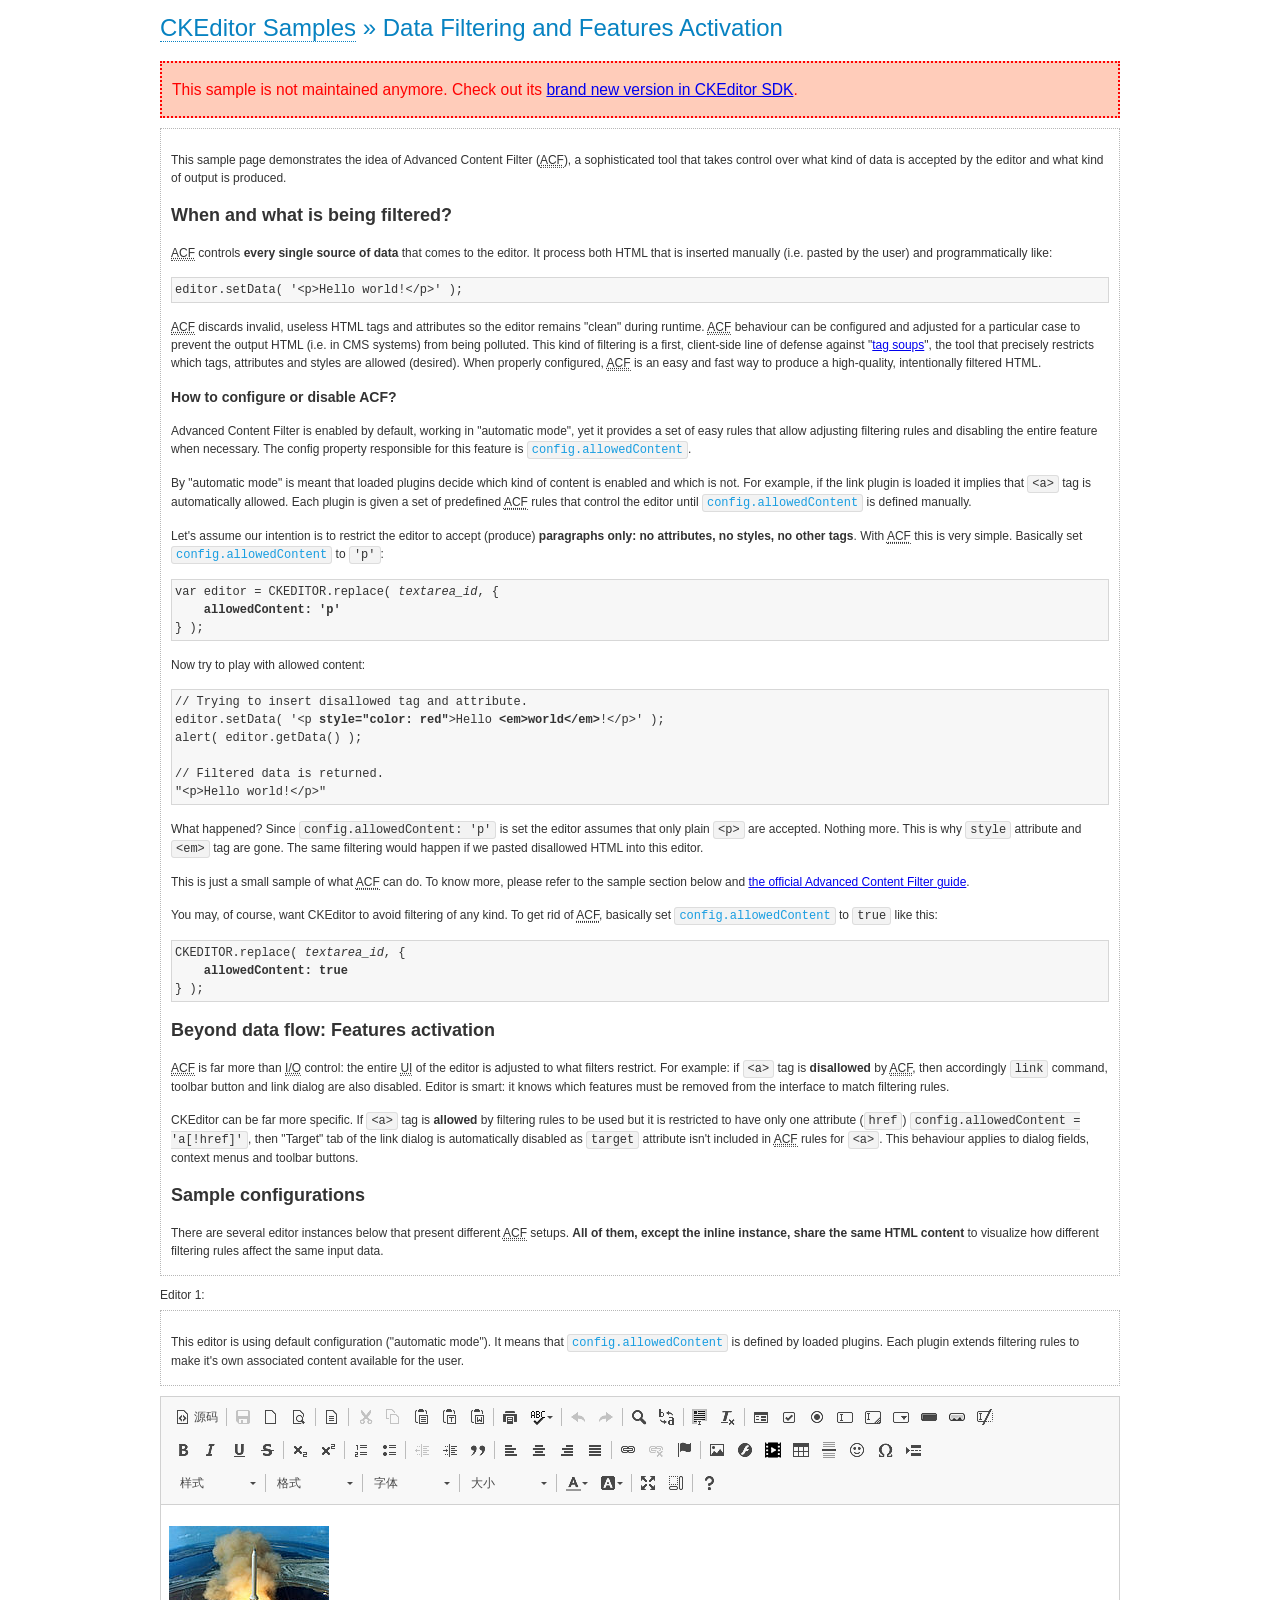
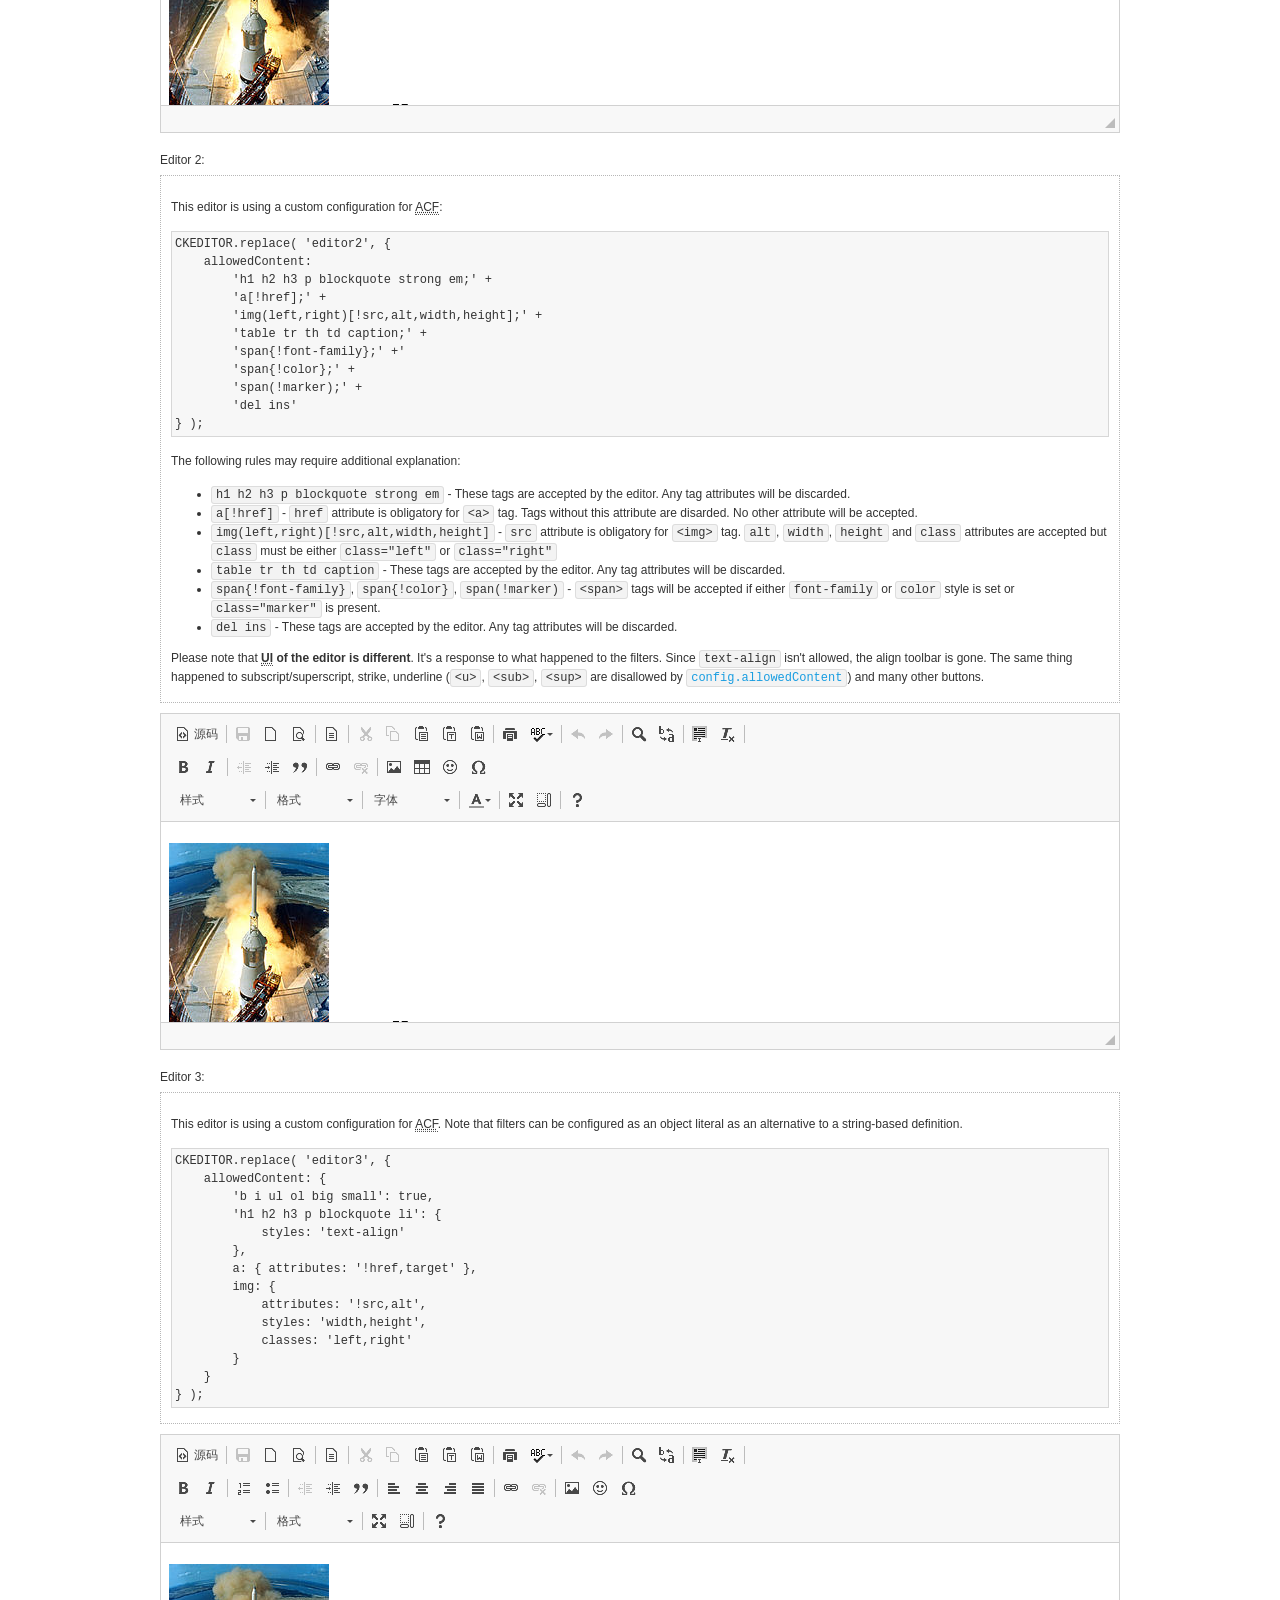
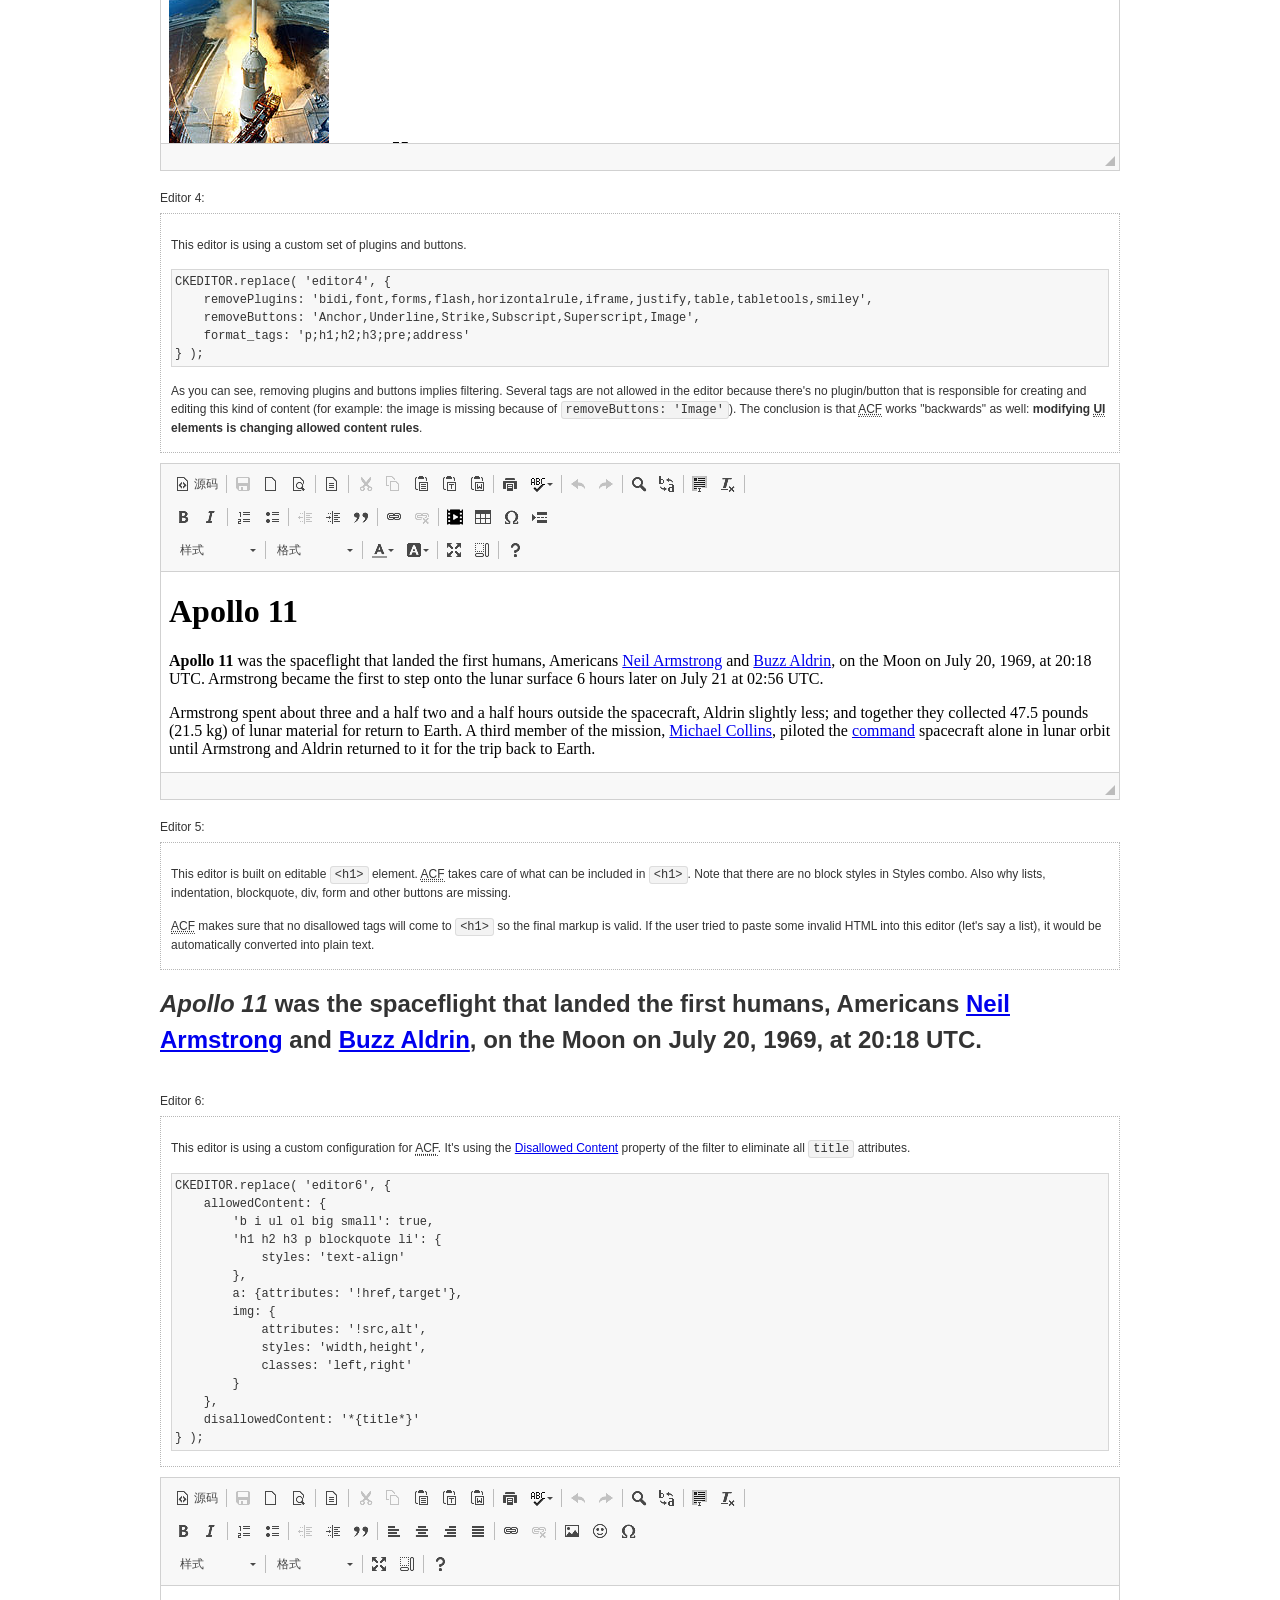
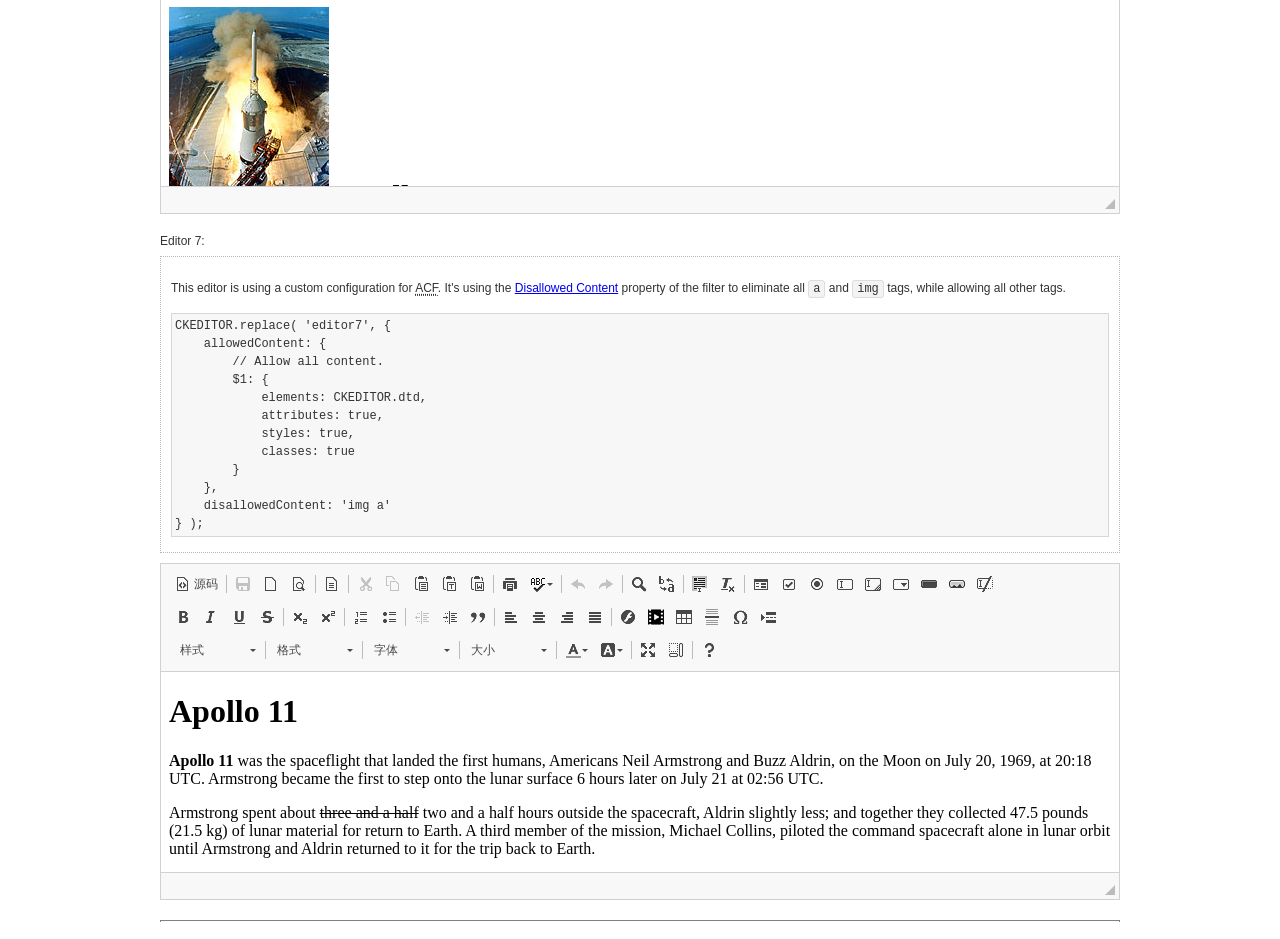
<file: src/main/resources/static/ckeditor/samples/old/datafiltering.html>
<!DOCTYPE html>
<!--
Copyright (c) 2003-2017, CKSource - Frederico Knabben. All rights reserved.
For licensing, see LICENSE.md or http://ckeditor.com/license
-->
<html>
<head>
	<meta charset="utf-8">
	<title>Data Filtering &mdash; CKEditor Sample</title>
	<script src="../../ckeditor.js"></script>
	<link rel="stylesheet" href="sample.css">
	<script>
		// Remove advanced tabs for all editors.
		CKEDITOR.config.removeDialogTabs = 'image:advanced;link:advanced;flash:advanced;creatediv:advanced;editdiv:advanced';
	</script>
</head>
<body>
	<h1 class="samples">
		<a href="index.html">CKEditor Samples</a> &raquo; Data Filtering and Features Activation
	</h1>
	<div class="warning deprecated">
		This sample is not maintained anymore. Check out its <a href="http://sdk.ckeditor.com/samples/acf.html">brand new version in CKEditor SDK</a>.
	</div>
	<div class="description">
		<p>
			This sample page demonstrates the idea of Advanced Content Filter
			(<abbr title="Advanced Content Filter">ACF</abbr>), a sophisticated
			tool that takes control over what kind of data is accepted by the editor and what
			kind of output is produced.
		</p>
		<h2>When and what is being filtered?</h2>
		<p>
			<abbr title="Advanced Content Filter">ACF</abbr> controls
			<strong>every single source of data</strong> that comes to the editor.
			It process both HTML that is inserted manually (i.e. pasted by the user)
			and programmatically like:
		</p>
<pre class="samples">
editor.setData( '&lt;p&gt;Hello world!&lt;/p&gt;' );
</pre>
		<p>
			<abbr title="Advanced Content Filter">ACF</abbr> discards invalid,
			useless HTML tags and attributes so the editor remains "clean" during
			runtime. <abbr title="Advanced Content Filter">ACF</abbr> behaviour
			can be configured and adjusted for a particular case to prevent the
			output HTML (i.e. in CMS systems) from being polluted.

			This kind of filtering is a first, client-side line of defense
			against "<a href="http://en.wikipedia.org/wiki/Tag_soup">tag soups</a>",
			the tool that precisely restricts which tags, attributes and styles
			are allowed (desired). When properly configured, <abbr title="Advanced Content Filter">ACF</abbr>
			is an easy and fast way to produce a high-quality, intentionally filtered HTML.
		</p>

		<h3>How to configure or disable ACF?</h3>
		<p>
			Advanced Content Filter is enabled by default, working in "automatic mode", yet
			it provides a set of easy rules that allow adjusting filtering rules
			and disabling the entire feature when necessary. The config property
			responsible for this feature is <code><a class="samples"
			href="http://docs.ckeditor.com/#!/api/CKEDITOR.config-cfg-allowedContent">config.allowedContent</a></code>.
		</p>
		<p>
			By "automatic mode" is meant that loaded plugins decide which kind
			of content is enabled and which is not. For example, if the link
			plugin is loaded it implies that <code>&lt;a&gt;</code> tag is
			automatically allowed. Each plugin is given a set
			of predefined <abbr title="Advanced Content Filter">ACF</abbr> rules
			that control the editor until <code><a class="samples"
			href="http://docs.ckeditor.com/#!/api/CKEDITOR.config-cfg-allowedContent">
			config.allowedContent</a></code>
			is defined manually.
		</p>
		<p>
			Let's assume our intention is to restrict the editor to accept (produce) <strong>paragraphs
			only: no attributes, no styles, no other tags</strong>.
			With <abbr title="Advanced Content Filter">ACF</abbr>
			this is very simple. Basically set <code><a class="samples"
			href="http://docs.ckeditor.com/#!/api/CKEDITOR.config-cfg-allowedContent">
			config.allowedContent</a></code> to <code>'p'</code>:
		</p>
<pre class="samples">
var editor = CKEDITOR.replace( <em>textarea_id</em>, {
	<strong>allowedContent: 'p'</strong>
} );
</pre>
		<p>
			Now try to play with allowed content:
		</p>
<pre class="samples">
// Trying to insert disallowed tag and attribute.
editor.setData( '&lt;p <strong>style="color: red"</strong>&gt;Hello <strong>&lt;em&gt;world&lt;/em&gt;</strong>!&lt;/p&gt;' );
alert( editor.getData() );

// Filtered data is returned.
"&lt;p&gt;Hello world!&lt;/p&gt;"
</pre>
		<p>
			What happened? Since <code>config.allowedContent: 'p'</code> is set the editor assumes
			that only plain <code>&lt;p&gt;</code> are accepted. Nothing more. This is why
			<code>style</code> attribute and <code>&lt;em&gt;</code> tag are gone. The same
			filtering would happen if we pasted disallowed HTML into this editor.
		</p>
		<p>
			This is just a small sample of what <abbr title="Advanced Content Filter">ACF</abbr>
			can do. To know more, please refer to the sample section below and
			<a href="http://docs.ckeditor.com/#!/guide/dev_advanced_content_filter">the official Advanced Content Filter guide</a>.
		</p>
		<p>
			You may, of course, want CKEditor to avoid filtering of any kind.
			To get rid of <abbr title="Advanced Content Filter">ACF</abbr>,
			basically set <code><a class="samples"
			href="http://docs.ckeditor.com/#!/api/CKEDITOR.config-cfg-allowedContent">
			config.allowedContent</a></code> to <code>true</code> like this:
		</p>
<pre class="samples">
CKEDITOR.replace( <em>textarea_id</em>, {
	<strong>allowedContent: true</strong>
} );
</pre>

		<h2>Beyond data flow: Features activation</h2>
		<p>
			<abbr title="Advanced Content Filter">ACF</abbr> is far more than
			<abbr title="Input/Output">I/O</abbr> control: the entire
			<abbr title="User Interface">UI</abbr> of the editor is adjusted to what
			filters restrict. For example: if <code>&lt;a&gt;</code> tag is
			<strong>disallowed</strong>
			by <abbr title="Advanced Content Filter">ACF</abbr>,
			then accordingly <code>link</code> command, toolbar button and link dialog
			are also disabled. Editor is smart: it knows which features must be
			removed from the interface to match filtering rules.
		</p>
		<p>
			CKEditor can be far more specific. If <code>&lt;a&gt;</code> tag is
			<strong>allowed</strong> by filtering rules to be used but it is restricted
			to have only one attribute (<code>href</code>)
			<code>config.allowedContent = 'a[!href]'</code>, then
			"Target" tab of the link dialog is automatically disabled as <code>target</code>
			attribute isn't included in <abbr title="Advanced Content Filter">ACF</abbr> rules
			for <code>&lt;a&gt;</code>. This behaviour applies to dialog fields, context
			menus and toolbar buttons.
		</p>

		<h2>Sample configurations</h2>
		<p>
			There are several editor instances below that present different
			<abbr title="Advanced Content Filter">ACF</abbr> setups. <strong>All of them,
			except the inline instance, share the same HTML content</strong> to visualize
			how different filtering rules affect the same input data.
		</p>
	</div>

	<div>
		<label for="editor1">
			Editor 1:
		</label>
		<div class="description">
			<p>
				This editor is using default configuration ("automatic mode"). It means that
				<code><a class="samples"
				href="http://docs.ckeditor.com/#!/api/CKEDITOR.config-cfg-allowedContent">
				config.allowedContent</a></code> is defined by loaded plugins.
				Each plugin extends filtering rules to make it's own associated content
				available for the user.
			</p>
		</div>
		<textarea cols="80" id="editor1" name="editor1" rows="10">
			&lt;h1&gt;&lt;img alt=&quot;Saturn V carrying Apollo 11&quot; class=&quot;right&quot; src=&quot;assets/sample.jpg&quot;/&gt; Apollo 11&lt;/h1&gt; &lt;p&gt;&lt;b&gt;Apollo 11&lt;/b&gt; was the spaceflight that landed the first humans, Americans &lt;a href=&quot;http://en.wikipedia.org/wiki/Neil_Armstrong&quot; title=&quot;Neil Armstrong&quot;&gt;Neil Armstrong&lt;/a&gt; and &lt;a href=&quot;http://en.wikipedia.org/wiki/Buzz_Aldrin&quot; title=&quot;Buzz Aldrin&quot;&gt;Buzz Aldrin&lt;/a&gt;, on the Moon on July 20, 1969, at 20:18 UTC. Armstrong became the first to step onto the lunar surface 6 hours later on July 21 at 02:56 UTC.&lt;/p&gt; &lt;p&gt;Armstrong spent about &lt;s&gt;three and a half&lt;/s&gt; two and a half hours outside the spacecraft, Aldrin slightly less; and together they collected 47.5 pounds (21.5&amp;nbsp;kg) of lunar material for return to Earth. A third member of the mission, &lt;a href=&quot;http://en.wikipedia.org/wiki/Michael_Collins_(astronaut)&quot; title=&quot;Michael Collins (astronaut)&quot;&gt;Michael Collins&lt;/a&gt;, piloted the &lt;a href=&quot;http://en.wikipedia.org/wiki/Apollo_Command/Service_Module&quot; title=&quot;Apollo Command/Service Module&quot;&gt;command&lt;/a&gt; spacecraft alone in lunar orbit until Armstrong and Aldrin returned to it for the trip back to Earth.&lt;/p&gt; &lt;h2&gt;Broadcasting and &lt;em&gt;quotes&lt;/em&gt; &lt;a id=&quot;quotes&quot; name=&quot;quotes&quot;&gt;&lt;/a&gt;&lt;/h2&gt; &lt;p&gt;Broadcast on live TV to a world-wide audience, Armstrong stepped onto the lunar surface and described the event as:&lt;/p&gt; &lt;blockquote&gt;&lt;p&gt;One small step for [a] man, one giant leap for mankind.&lt;/p&gt;&lt;/blockquote&gt; &lt;p&gt;Apollo 11 effectively ended the &lt;a href=&quot;http://en.wikipedia.org/wiki/Space_Race&quot; title=&quot;Space Race&quot;&gt;Space Race&lt;/a&gt; and fulfilled a national goal proposed in 1961 by the late U.S. President &lt;a href=&quot;http://en.wikipedia.org/wiki/John_F._Kennedy&quot; title=&quot;John F. Kennedy&quot;&gt;John F. Kennedy&lt;/a&gt; in a speech before the United States Congress:&lt;/p&gt; &lt;blockquote&gt;&lt;p&gt;[...] before this decade is out, of landing a man on the Moon and returning him safely to the Earth.&lt;/p&gt;&lt;/blockquote&gt; &lt;h2&gt;Technical details &lt;a id=&quot;tech-details&quot; name=&quot;tech-details&quot;&gt;&lt;/a&gt;&lt;/h2&gt; &lt;table align=&quot;right&quot; border=&quot;1&quot; bordercolor=&quot;#ccc&quot; cellpadding=&quot;5&quot; cellspacing=&quot;0&quot; style=&quot;border-collapse:collapse;margin:10px 0 10px 15px;&quot;&gt; &lt;caption&gt;&lt;strong&gt;Mission crew&lt;/strong&gt;&lt;/caption&gt; &lt;thead&gt; &lt;tr&gt; &lt;th scope=&quot;col&quot;&gt;Position&lt;/th&gt; &lt;th scope=&quot;col&quot;&gt;Astronaut&lt;/th&gt; &lt;/tr&gt; &lt;/thead&gt; &lt;tbody&gt; &lt;tr&gt; &lt;td&gt;Commander&lt;/td&gt; &lt;td&gt;Neil A. Armstrong&lt;/td&gt; &lt;/tr&gt; &lt;tr&gt; &lt;td&gt;Command Module Pilot&lt;/td&gt; &lt;td&gt;Michael Collins&lt;/td&gt; &lt;/tr&gt; &lt;tr&gt; &lt;td&gt;Lunar Module Pilot&lt;/td&gt; &lt;td&gt;Edwin &amp;quot;Buzz&amp;quot; E. Aldrin, Jr.&lt;/td&gt; &lt;/tr&gt; &lt;/tbody&gt; &lt;/table&gt; &lt;p&gt;Launched by a &lt;strong&gt;Saturn V&lt;/strong&gt; rocket from &lt;a href=&quot;http://en.wikipedia.org/wiki/Kennedy_Space_Center&quot; title=&quot;Kennedy Space Center&quot;&gt;Kennedy Space Center&lt;/a&gt; in Merritt Island, Florida on July 16, Apollo 11 was the fifth manned mission of &lt;a href=&quot;http://en.wikipedia.org/wiki/NASA&quot; title=&quot;NASA&quot;&gt;NASA&lt;/a&gt;&amp;#39;s Apollo program. The Apollo spacecraft had three parts:&lt;/p&gt; &lt;ol&gt; &lt;li&gt;&lt;strong&gt;Command Module&lt;/strong&gt; with a cabin for the three astronauts which was the only part which landed back on Earth&lt;/li&gt; &lt;li&gt;&lt;strong&gt;Service Module&lt;/strong&gt; which supported the Command Module with propulsion, electrical power, oxygen and water&lt;/li&gt; &lt;li&gt;&lt;strong&gt;Lunar Module&lt;/strong&gt; for landing on the Moon.&lt;/li&gt; &lt;/ol&gt; &lt;p&gt;After being sent to the Moon by the Saturn V&amp;#39;s upper stage, the astronauts separated the spacecraft from it and travelled for three days until they entered into lunar orbit. Armstrong and Aldrin then moved into the Lunar Module and landed in the &lt;a href=&quot;http://en.wikipedia.org/wiki/Mare_Tranquillitatis&quot; title=&quot;Mare Tranquillitatis&quot;&gt;Sea of Tranquility&lt;/a&gt;. They stayed a total of about 21 and a half hours on the lunar surface. After lifting off in the upper part of the Lunar Module and rejoining Collins in the Command Module, they returned to Earth and landed in the &lt;a href=&quot;http://en.wikipedia.org/wiki/Pacific_Ocean&quot; title=&quot;Pacific Ocean&quot;&gt;Pacific Ocean&lt;/a&gt; on July 24.&lt;/p&gt; &lt;hr/&gt; &lt;p style=&quot;text-align: right;&quot;&gt;&lt;small&gt;Source: &lt;a href=&quot;http://en.wikipedia.org/wiki/Apollo_11&quot;&gt;Wikipedia.org&lt;/a&gt;&lt;/small&gt;&lt;/p&gt;
		</textarea>

		<script>

			CKEDITOR.replace( 'editor1' );

		</script>
	</div>

	<br>

	<div>
		<label for="editor2">
			Editor 2:
		</label>
		<div class="description">
			<p>
				This editor is using a custom configuration for
				<abbr title="Advanced Content Filter">ACF</abbr>:
			</p>
<pre class="samples">
CKEDITOR.replace( 'editor2', {
	allowedContent:
		'h1 h2 h3 p blockquote strong em;' +
		'a[!href];' +
		'img(left,right)[!src,alt,width,height];' +
		'table tr th td caption;' +
		'span{!font-family};' +'
		'span{!color};' +
		'span(!marker);' +
		'del ins'
} );
</pre>
			<p>
				The following rules may require additional explanation:
			</p>
			<ul>
				<li>
					<code>h1 h2 h3 p blockquote strong em</code> - These tags
					are accepted by the editor. Any tag attributes will be discarded.
				</li>
				<li>
					<code>a[!href]</code> - <code>href</code> attribute is obligatory
					for <code>&lt;a&gt;</code> tag. Tags without this attribute
					are disarded. No other attribute will be accepted.
				</li>
				<li>
					<code>img(left,right)[!src,alt,width,height]</code> - <code>src</code>
					attribute is obligatory for <code>&lt;img&gt;</code> tag.
					<code>alt</code>, <code>width</code>, <code>height</code>
					and <code>class</code> attributes are accepted but
					<code>class</code> must be either <code>class="left"</code>
					or <code>class="right"</code>
				</li>
				<li>
					<code>table tr th td caption</code> - These tags
					are accepted by the editor. Any tag attributes will be discarded.
				</li>
				<li>
					<code>span{!font-family}</code>, <code>span{!color}</code>,
					<code>span(!marker)</code> - <code>&lt;span&gt;</code> tags
					will be accepted if either <code>font-family</code> or
					<code>color</code> style is set or <code>class="marker"</code>
					is present.
				</li>
				<li>
					<code>del ins</code> - These tags
					are accepted by the editor. Any tag attributes will be discarded.
				</li>
			</ul>
			<p>
				Please note that <strong><abbr title="User Interface">UI</abbr> of the
				editor is different</strong>. It's a response to what happened to the filters.
				Since <code>text-align</code> isn't allowed, the align toolbar is gone.
				The same thing happened to subscript/superscript, strike, underline
				(<code>&lt;u&gt;</code>, <code>&lt;sub&gt;</code>, <code>&lt;sup&gt;</code>
				are disallowed by <code><a class="samples"
				href="http://docs.ckeditor.com/#!/api/CKEDITOR.config-cfg-allowedContent">
				config.allowedContent</a></code>) and many other buttons.
			</p>
		</div>
		<textarea cols="80" id="editor2" name="editor2" rows="10">
			&lt;h1&gt;&lt;img alt=&quot;Saturn V carrying Apollo 11&quot; class=&quot;right&quot; src=&quot;assets/sample.jpg&quot;/&gt; Apollo 11&lt;/h1&gt; &lt;p&gt;&lt;b&gt;Apollo 11&lt;/b&gt; was the spaceflight that landed the first humans, Americans &lt;a href=&quot;http://en.wikipedia.org/wiki/Neil_Armstrong&quot; title=&quot;Neil Armstrong&quot;&gt;Neil Armstrong&lt;/a&gt; and &lt;a href=&quot;http://en.wikipedia.org/wiki/Buzz_Aldrin&quot; title=&quot;Buzz Aldrin&quot;&gt;Buzz Aldrin&lt;/a&gt;, on the Moon on July 20, 1969, at 20:18 UTC. Armstrong became the first to step onto the lunar surface 6 hours later on July 21 at 02:56 UTC.&lt;/p&gt; &lt;p&gt;Armstrong spent about &lt;s&gt;three and a half&lt;/s&gt; two and a half hours outside the spacecraft, Aldrin slightly less; and together they collected 47.5 pounds (21.5&amp;nbsp;kg) of lunar material for return to Earth. A third member of the mission, &lt;a href=&quot;http://en.wikipedia.org/wiki/Michael_Collins_(astronaut)&quot; title=&quot;Michael Collins (astronaut)&quot;&gt;Michael Collins&lt;/a&gt;, piloted the &lt;a href=&quot;http://en.wikipedia.org/wiki/Apollo_Command/Service_Module&quot; title=&quot;Apollo Command/Service Module&quot;&gt;command&lt;/a&gt; spacecraft alone in lunar orbit until Armstrong and Aldrin returned to it for the trip back to Earth.&lt;/p&gt; &lt;h2&gt;Broadcasting and &lt;em&gt;quotes&lt;/em&gt; &lt;a id=&quot;quotes&quot; name=&quot;quotes&quot;&gt;&lt;/a&gt;&lt;/h2&gt; &lt;p&gt;Broadcast on live TV to a world-wide audience, Armstrong stepped onto the lunar surface and described the event as:&lt;/p&gt; &lt;blockquote&gt;&lt;p&gt;One small step for [a] man, one giant leap for mankind.&lt;/p&gt;&lt;/blockquote&gt; &lt;p&gt;Apollo 11 effectively ended the &lt;a href=&quot;http://en.wikipedia.org/wiki/Space_Race&quot; title=&quot;Space Race&quot;&gt;Space Race&lt;/a&gt; and fulfilled a national goal proposed in 1961 by the late U.S. President &lt;a href=&quot;http://en.wikipedia.org/wiki/John_F._Kennedy&quot; title=&quot;John F. Kennedy&quot;&gt;John F. Kennedy&lt;/a&gt; in a speech before the United States Congress:&lt;/p&gt; &lt;blockquote&gt;&lt;p&gt;[...] before this decade is out, of landing a man on the Moon and returning him safely to the Earth.&lt;/p&gt;&lt;/blockquote&gt; &lt;h2&gt;Technical details &lt;a id=&quot;tech-details&quot; name=&quot;tech-details&quot;&gt;&lt;/a&gt;&lt;/h2&gt; &lt;table align=&quot;right&quot; border=&quot;1&quot; bordercolor=&quot;#ccc&quot; cellpadding=&quot;5&quot; cellspacing=&quot;0&quot; style=&quot;border-collapse:collapse;margin:10px 0 10px 15px;&quot;&gt; &lt;caption&gt;&lt;strong&gt;Mission crew&lt;/strong&gt;&lt;/caption&gt; &lt;thead&gt; &lt;tr&gt; &lt;th scope=&quot;col&quot;&gt;Position&lt;/th&gt; &lt;th scope=&quot;col&quot;&gt;Astronaut&lt;/th&gt; &lt;/tr&gt; &lt;/thead&gt; &lt;tbody&gt; &lt;tr&gt; &lt;td&gt;Commander&lt;/td&gt; &lt;td&gt;Neil A. Armstrong&lt;/td&gt; &lt;/tr&gt; &lt;tr&gt; &lt;td&gt;Command Module Pilot&lt;/td&gt; &lt;td&gt;Michael Collins&lt;/td&gt; &lt;/tr&gt; &lt;tr&gt; &lt;td&gt;Lunar Module Pilot&lt;/td&gt; &lt;td&gt;Edwin &amp;quot;Buzz&amp;quot; E. Aldrin, Jr.&lt;/td&gt; &lt;/tr&gt; &lt;/tbody&gt; &lt;/table&gt; &lt;p&gt;Launched by a &lt;strong&gt;Saturn V&lt;/strong&gt; rocket from &lt;a href=&quot;http://en.wikipedia.org/wiki/Kennedy_Space_Center&quot; title=&quot;Kennedy Space Center&quot;&gt;Kennedy Space Center&lt;/a&gt; in Merritt Island, Florida on July 16, Apollo 11 was the fifth manned mission of &lt;a href=&quot;http://en.wikipedia.org/wiki/NASA&quot; title=&quot;NASA&quot;&gt;NASA&lt;/a&gt;&amp;#39;s Apollo program. The Apollo spacecraft had three parts:&lt;/p&gt; &lt;ol&gt; &lt;li&gt;&lt;strong&gt;Command Module&lt;/strong&gt; with a cabin for the three astronauts which was the only part which landed back on Earth&lt;/li&gt; &lt;li&gt;&lt;strong&gt;Service Module&lt;/strong&gt; which supported the Command Module with propulsion, electrical power, oxygen and water&lt;/li&gt; &lt;li&gt;&lt;strong&gt;Lunar Module&lt;/strong&gt; for landing on the Moon.&lt;/li&gt; &lt;/ol&gt; &lt;p&gt;After being sent to the Moon by the Saturn V&amp;#39;s upper stage, the astronauts separated the spacecraft from it and travelled for three days until they entered into lunar orbit. Armstrong and Aldrin then moved into the Lunar Module and landed in the &lt;a href=&quot;http://en.wikipedia.org/wiki/Mare_Tranquillitatis&quot; title=&quot;Mare Tranquillitatis&quot;&gt;Sea of Tranquility&lt;/a&gt;. They stayed a total of about 21 and a half hours on the lunar surface. After lifting off in the upper part of the Lunar Module and rejoining Collins in the Command Module, they returned to Earth and landed in the &lt;a href=&quot;http://en.wikipedia.org/wiki/Pacific_Ocean&quot; title=&quot;Pacific Ocean&quot;&gt;Pacific Ocean&lt;/a&gt; on July 24.&lt;/p&gt; &lt;hr/&gt; &lt;p style=&quot;text-align: right;&quot;&gt;&lt;small&gt;Source: &lt;a href=&quot;http://en.wikipedia.org/wiki/Apollo_11&quot;&gt;Wikipedia.org&lt;/a&gt;&lt;/small&gt;&lt;/p&gt;
		</textarea>
		<script>

			CKEDITOR.replace( 'editor2', {
				allowedContent:
					'h1 h2 h3 p blockquote strong em;' +
					'a[!href];' +
					'img(left,right)[!src,alt,width,height];' +
					'table tr th td caption;' +
					'span{!font-family};' +
					'span{!color};' +
					'span(!marker);' +
					'del ins'
			} );

		</script>
	</div>

	<br>

	<div>
		<label for="editor3">
			Editor 3:
		</label>
		<div class="description">
			<p>
				This editor is using a custom configuration for
				<abbr title="Advanced Content Filter">ACF</abbr>.
				Note that filters can be configured as an object literal
				as an alternative to a string-based definition.
			</p>
<pre class="samples">
CKEDITOR.replace( 'editor3', {
	allowedContent: {
		'b i ul ol big small': true,
		'h1 h2 h3 p blockquote li': {
			styles: 'text-align'
		},
		a: { attributes: '!href,target' },
		img: {
			attributes: '!src,alt',
			styles: 'width,height',
			classes: 'left,right'
		}
	}
} );
</pre>
		</div>
		<textarea cols="80" id="editor3" name="editor3" rows="10">
			&lt;h1&gt;&lt;img alt=&quot;Saturn V carrying Apollo 11&quot; class=&quot;right&quot; src=&quot;assets/sample.jpg&quot;/&gt; Apollo 11&lt;/h1&gt; &lt;p&gt;&lt;b&gt;Apollo 11&lt;/b&gt; was the spaceflight that landed the first humans, Americans &lt;a href=&quot;http://en.wikipedia.org/wiki/Neil_Armstrong&quot; title=&quot;Neil Armstrong&quot;&gt;Neil Armstrong&lt;/a&gt; and &lt;a href=&quot;http://en.wikipedia.org/wiki/Buzz_Aldrin&quot; title=&quot;Buzz Aldrin&quot;&gt;Buzz Aldrin&lt;/a&gt;, on the Moon on July 20, 1969, at 20:18 UTC. Armstrong became the first to step onto the lunar surface 6 hours later on July 21 at 02:56 UTC.&lt;/p&gt; &lt;p&gt;Armstrong spent about &lt;s&gt;three and a half&lt;/s&gt; two and a half hours outside the spacecraft, Aldrin slightly less; and together they collected 47.5 pounds (21.5&amp;nbsp;kg) of lunar material for return to Earth. A third member of the mission, &lt;a href=&quot;http://en.wikipedia.org/wiki/Michael_Collins_(astronaut)&quot; title=&quot;Michael Collins (astronaut)&quot;&gt;Michael Collins&lt;/a&gt;, piloted the &lt;a href=&quot;http://en.wikipedia.org/wiki/Apollo_Command/Service_Module&quot; title=&quot;Apollo Command/Service Module&quot;&gt;command&lt;/a&gt; spacecraft alone in lunar orbit until Armstrong and Aldrin returned to it for the trip back to Earth.&lt;/p&gt; &lt;h2&gt;Broadcasting and &lt;em&gt;quotes&lt;/em&gt; &lt;a id=&quot;quotes&quot; name=&quot;quotes&quot;&gt;&lt;/a&gt;&lt;/h2&gt; &lt;p&gt;Broadcast on live TV to a world-wide audience, Armstrong stepped onto the lunar surface and described the event as:&lt;/p&gt; &lt;blockquote&gt;&lt;p&gt;One small step for [a] man, one giant leap for mankind.&lt;/p&gt;&lt;/blockquote&gt; &lt;p&gt;Apollo 11 effectively ended the &lt;a href=&quot;http://en.wikipedia.org/wiki/Space_Race&quot; title=&quot;Space Race&quot;&gt;Space Race&lt;/a&gt; and fulfilled a national goal proposed in 1961 by the late U.S. President &lt;a href=&quot;http://en.wikipedia.org/wiki/John_F._Kennedy&quot; title=&quot;John F. Kennedy&quot;&gt;John F. Kennedy&lt;/a&gt; in a speech before the United States Congress:&lt;/p&gt; &lt;blockquote&gt;&lt;p&gt;[...] before this decade is out, of landing a man on the Moon and returning him safely to the Earth.&lt;/p&gt;&lt;/blockquote&gt; &lt;h2&gt;Technical details &lt;a id=&quot;tech-details&quot; name=&quot;tech-details&quot;&gt;&lt;/a&gt;&lt;/h2&gt; &lt;table align=&quot;right&quot; border=&quot;1&quot; bordercolor=&quot;#ccc&quot; cellpadding=&quot;5&quot; cellspacing=&quot;0&quot; style=&quot;border-collapse:collapse;margin:10px 0 10px 15px;&quot;&gt; &lt;caption&gt;&lt;strong&gt;Mission crew&lt;/strong&gt;&lt;/caption&gt; &lt;thead&gt; &lt;tr&gt; &lt;th scope=&quot;col&quot;&gt;Position&lt;/th&gt; &lt;th scope=&quot;col&quot;&gt;Astronaut&lt;/th&gt; &lt;/tr&gt; &lt;/thead&gt; &lt;tbody&gt; &lt;tr&gt; &lt;td&gt;Commander&lt;/td&gt; &lt;td&gt;Neil A. Armstrong&lt;/td&gt; &lt;/tr&gt; &lt;tr&gt; &lt;td&gt;Command Module Pilot&lt;/td&gt; &lt;td&gt;Michael Collins&lt;/td&gt; &lt;/tr&gt; &lt;tr&gt; &lt;td&gt;Lunar Module Pilot&lt;/td&gt; &lt;td&gt;Edwin &amp;quot;Buzz&amp;quot; E. Aldrin, Jr.&lt;/td&gt; &lt;/tr&gt; &lt;/tbody&gt; &lt;/table&gt; &lt;p&gt;Launched by a &lt;strong&gt;Saturn V&lt;/strong&gt; rocket from &lt;a href=&quot;http://en.wikipedia.org/wiki/Kennedy_Space_Center&quot; title=&quot;Kennedy Space Center&quot;&gt;Kennedy Space Center&lt;/a&gt; in Merritt Island, Florida on July 16, Apollo 11 was the fifth manned mission of &lt;a href=&quot;http://en.wikipedia.org/wiki/NASA&quot; title=&quot;NASA&quot;&gt;NASA&lt;/a&gt;&amp;#39;s Apollo program. The Apollo spacecraft had three parts:&lt;/p&gt; &lt;ol&gt; &lt;li&gt;&lt;strong&gt;Command Module&lt;/strong&gt; with a cabin for the three astronauts which was the only part which landed back on Earth&lt;/li&gt; &lt;li&gt;&lt;strong&gt;Service Module&lt;/strong&gt; which supported the Command Module with propulsion, electrical power, oxygen and water&lt;/li&gt; &lt;li&gt;&lt;strong&gt;Lunar Module&lt;/strong&gt; for landing on the Moon.&lt;/li&gt; &lt;/ol&gt; &lt;p&gt;After being sent to the Moon by the Saturn V&amp;#39;s upper stage, the astronauts separated the spacecraft from it and travelled for three days until they entered into lunar orbit. Armstrong and Aldrin then moved into the Lunar Module and landed in the &lt;a href=&quot;http://en.wikipedia.org/wiki/Mare_Tranquillitatis&quot; title=&quot;Mare Tranquillitatis&quot;&gt;Sea of Tranquility&lt;/a&gt;. They stayed a total of about 21 and a half hours on the lunar surface. After lifting off in the upper part of the Lunar Module and rejoining Collins in the Command Module, they returned to Earth and landed in the &lt;a href=&quot;http://en.wikipedia.org/wiki/Pacific_Ocean&quot; title=&quot;Pacific Ocean&quot;&gt;Pacific Ocean&lt;/a&gt; on July 24.&lt;/p&gt; &lt;hr/&gt; &lt;p style=&quot;text-align: right;&quot;&gt;&lt;small&gt;Source: &lt;a href=&quot;http://en.wikipedia.org/wiki/Apollo_11&quot;&gt;Wikipedia.org&lt;/a&gt;&lt;/small&gt;&lt;/p&gt;
		</textarea>
		<script>

			CKEDITOR.replace( 'editor3', {
				allowedContent: {
					'b i ul ol big small': true,
					'h1 h2 h3 p blockquote li': {
						styles: 'text-align'
					},
					a: { attributes: '!href,target' },
					img: {
						attributes: '!src,alt',
						styles: 'width,height',
						classes: 'left,right'
					}
				}
			} );

		</script>
	</div>

	<br>

	<div>
		<label for="editor4">
			Editor 4:
		</label>
		<div class="description">
			<p>
				This editor is using a custom set of plugins and buttons.
			</p>
<pre class="samples">
CKEDITOR.replace( 'editor4', {
	removePlugins: 'bidi,font,forms,flash,horizontalrule,iframe,justify,table,tabletools,smiley',
	removeButtons: 'Anchor,Underline,Strike,Subscript,Superscript,Image',
	format_tags: 'p;h1;h2;h3;pre;address'
} );
</pre>
			<p>
				As you can see, removing plugins and buttons implies filtering.
				Several tags are not allowed in the editor because there's no
				plugin/button that is responsible for creating and editing this
				kind of content (for example: the image is missing because
				of <code>removeButtons: 'Image'</code>). The conclusion is that
				<abbr title="Advanced Content Filter">ACF</abbr> works "backwards"
				as well: <strong>modifying <abbr title="User Interface">UI</abbr>
				elements is changing allowed content rules</strong>.
			</p>
		</div>
		<textarea cols="80" id="editor4" name="editor4" rows="10">
			&lt;h1&gt;&lt;img alt=&quot;Saturn V carrying Apollo 11&quot; class=&quot;right&quot; src=&quot;assets/sample.jpg&quot;/&gt; Apollo 11&lt;/h1&gt; &lt;p&gt;&lt;b&gt;Apollo 11&lt;/b&gt; was the spaceflight that landed the first humans, Americans &lt;a href=&quot;http://en.wikipedia.org/wiki/Neil_Armstrong&quot; title=&quot;Neil Armstrong&quot;&gt;Neil Armstrong&lt;/a&gt; and &lt;a href=&quot;http://en.wikipedia.org/wiki/Buzz_Aldrin&quot; title=&quot;Buzz Aldrin&quot;&gt;Buzz Aldrin&lt;/a&gt;, on the Moon on July 20, 1969, at 20:18 UTC. Armstrong became the first to step onto the lunar surface 6 hours later on July 21 at 02:56 UTC.&lt;/p&gt; &lt;p&gt;Armstrong spent about &lt;s&gt;three and a half&lt;/s&gt; two and a half hours outside the spacecraft, Aldrin slightly less; and together they collected 47.5 pounds (21.5&amp;nbsp;kg) of lunar material for return to Earth. A third member of the mission, &lt;a href=&quot;http://en.wikipedia.org/wiki/Michael_Collins_(astronaut)&quot; title=&quot;Michael Collins (astronaut)&quot;&gt;Michael Collins&lt;/a&gt;, piloted the &lt;a href=&quot;http://en.wikipedia.org/wiki/Apollo_Command/Service_Module&quot; title=&quot;Apollo Command/Service Module&quot;&gt;command&lt;/a&gt; spacecraft alone in lunar orbit until Armstrong and Aldrin returned to it for the trip back to Earth.&lt;/p&gt; &lt;h2&gt;Broadcasting and &lt;em&gt;quotes&lt;/em&gt; &lt;a id=&quot;quotes&quot; name=&quot;quotes&quot;&gt;&lt;/a&gt;&lt;/h2&gt; &lt;p&gt;Broadcast on live TV to a world-wide audience, Armstrong stepped onto the lunar surface and described the event as:&lt;/p&gt; &lt;blockquote&gt;&lt;p&gt;One small step for [a] man, one giant leap for mankind.&lt;/p&gt;&lt;/blockquote&gt; &lt;p&gt;Apollo 11 effectively ended the &lt;a href=&quot;http://en.wikipedia.org/wiki/Space_Race&quot; title=&quot;Space Race&quot;&gt;Space Race&lt;/a&gt; and fulfilled a national goal proposed in 1961 by the late U.S. President &lt;a href=&quot;http://en.wikipedia.org/wiki/John_F._Kennedy&quot; title=&quot;John F. Kennedy&quot;&gt;John F. Kennedy&lt;/a&gt; in a speech before the United States Congress:&lt;/p&gt; &lt;blockquote&gt;&lt;p&gt;[...] before this decade is out, of landing a man on the Moon and returning him safely to the Earth.&lt;/p&gt;&lt;/blockquote&gt; &lt;h2&gt;Technical details &lt;a id=&quot;tech-details&quot; name=&quot;tech-details&quot;&gt;&lt;/a&gt;&lt;/h2&gt; &lt;table align=&quot;right&quot; border=&quot;1&quot; bordercolor=&quot;#ccc&quot; cellpadding=&quot;5&quot; cellspacing=&quot;0&quot; style=&quot;border-collapse:collapse;margin:10px 0 10px 15px;&quot;&gt; &lt;caption&gt;&lt;strong&gt;Mission crew&lt;/strong&gt;&lt;/caption&gt; &lt;thead&gt; &lt;tr&gt; &lt;th scope=&quot;col&quot;&gt;Position&lt;/th&gt; &lt;th scope=&quot;col&quot;&gt;Astronaut&lt;/th&gt; &lt;/tr&gt; &lt;/thead&gt; &lt;tbody&gt; &lt;tr&gt; &lt;td&gt;Commander&lt;/td&gt; &lt;td&gt;Neil A. Armstrong&lt;/td&gt; &lt;/tr&gt; &lt;tr&gt; &lt;td&gt;Command Module Pilot&lt;/td&gt; &lt;td&gt;Michael Collins&lt;/td&gt; &lt;/tr&gt; &lt;tr&gt; &lt;td&gt;Lunar Module Pilot&lt;/td&gt; &lt;td&gt;Edwin &amp;quot;Buzz&amp;quot; E. Aldrin, Jr.&lt;/td&gt; &lt;/tr&gt; &lt;/tbody&gt; &lt;/table&gt; &lt;p&gt;Launched by a &lt;strong&gt;Saturn V&lt;/strong&gt; rocket from &lt;a href=&quot;http://en.wikipedia.org/wiki/Kennedy_Space_Center&quot; title=&quot;Kennedy Space Center&quot;&gt;Kennedy Space Center&lt;/a&gt; in Merritt Island, Florida on July 16, Apollo 11 was the fifth manned mission of &lt;a href=&quot;http://en.wikipedia.org/wiki/NASA&quot; title=&quot;NASA&quot;&gt;NASA&lt;/a&gt;&amp;#39;s Apollo program. The Apollo spacecraft had three parts:&lt;/p&gt; &lt;ol&gt; &lt;li&gt;&lt;strong&gt;Command Module&lt;/strong&gt; with a cabin for the three astronauts which was the only part which landed back on Earth&lt;/li&gt; &lt;li&gt;&lt;strong&gt;Service Module&lt;/strong&gt; which supported the Command Module with propulsion, electrical power, oxygen and water&lt;/li&gt; &lt;li&gt;&lt;strong&gt;Lunar Module&lt;/strong&gt; for landing on the Moon.&lt;/li&gt; &lt;/ol&gt; &lt;p&gt;After being sent to the Moon by the Saturn V&amp;#39;s upper stage, the astronauts separated the spacecraft from it and travelled for three days until they entered into lunar orbit. Armstrong and Aldrin then moved into the Lunar Module and landed in the &lt;a href=&quot;http://en.wikipedia.org/wiki/Mare_Tranquillitatis&quot; title=&quot;Mare Tranquillitatis&quot;&gt;Sea of Tranquility&lt;/a&gt;. They stayed a total of about 21 and a half hours on the lunar surface. After lifting off in the upper part of the Lunar Module and rejoining Collins in the Command Module, they returned to Earth and landed in the &lt;a href=&quot;http://en.wikipedia.org/wiki/Pacific_Ocean&quot; title=&quot;Pacific Ocean&quot;&gt;Pacific Ocean&lt;/a&gt; on July 24.&lt;/p&gt; &lt;hr/&gt; &lt;p style=&quot;text-align: right;&quot;&gt;&lt;small&gt;Source: &lt;a href=&quot;http://en.wikipedia.org/wiki/Apollo_11&quot;&gt;Wikipedia.org&lt;/a&gt;&lt;/small&gt;&lt;/p&gt;
		</textarea>
		<script>

			CKEDITOR.replace( 'editor4', {
				removePlugins: 'bidi,div,font,forms,flash,horizontalrule,iframe,justify,table,tabletools,smiley',
				removeButtons: 'Anchor,Underline,Strike,Subscript,Superscript,Image',
				format_tags: 'p;h1;h2;h3;pre;address'
			} );

		</script>
	</div>

	<br>

	<div>
		<label for="editor5">
			Editor 5:
		</label>
		<div class="description">
			<p>
				This editor is built on editable <code>&lt;h1&gt;</code> element.
				<abbr title="Advanced Content Filter">ACF</abbr> takes care of
				what can be included in <code>&lt;h1&gt;</code>. Note that there
				are no block styles in Styles combo. Also why lists, indentation,
				blockquote, div, form and other buttons are missing.
			</p>
			<p>
				<abbr title="Advanced Content Filter">ACF</abbr> makes sure that
				no disallowed tags will come to <code>&lt;h1&gt;</code> so the final
				markup is valid. If the user tried to paste some invalid HTML
				into this editor (let's say a list), it would be automatically
				converted into plain text.
			</p>
		</div>
		<h1 id="editor5" contenteditable="true">
			<em>Apollo 11</em> was the spaceflight that landed the first humans, Americans <a href="http://en.wikipedia.org/wiki/Neil_Armstrong" title="Neil Armstrong">Neil Armstrong</a> and <a href="http://en.wikipedia.org/wiki/Buzz_Aldrin" title="Buzz Aldrin">Buzz Aldrin</a>, on the Moon on July 20, 1969, at 20:18 UTC.
		</h1>
	</div>

	<br>

	<div>
		<label for="editor3">
			Editor 6:
		</label>
		<div class="description">
			<p>
				This editor is using a custom configuration for <abbr title="Advanced Content Filter">ACF</abbr>.
				It's using the <a href="http://docs.ckeditor.com/#!/guide/dev_disallowed_content" rel="noopener noreferrer" target="_blank">
				Disallowed Content</a> property of the filter to eliminate all <code>title</code> attributes.
			</p>

<pre class="samples">
CKEDITOR.replace( 'editor6', {
	allowedContent: {
		'b i ul ol big small': true,
		'h1 h2 h3 p blockquote li': {
			styles: 'text-align'
		},
		a: {attributes: '!href,target'},
		img: {
			attributes: '!src,alt',
			styles: 'width,height',
			classes: 'left,right'
		}
	},
	disallowedContent: '*{title*}'
} );
</pre>
		</div>
		<textarea cols="80" id="editor6" name="editor6" rows="10">
			&lt;h1&gt;&lt;img alt=&quot;Saturn V carrying Apollo 11&quot; class=&quot;right&quot; src=&quot;assets/sample.jpg&quot;/&gt; Apollo 11&lt;/h1&gt; &lt;p&gt;&lt;b&gt;Apollo 11&lt;/b&gt; was the spaceflight that landed the first humans, Americans &lt;a href=&quot;http://en.wikipedia.org/wiki/Neil_Armstrong&quot; title=&quot;Neil Armstrong&quot;&gt;Neil Armstrong&lt;/a&gt; and &lt;a href=&quot;http://en.wikipedia.org/wiki/Buzz_Aldrin&quot; title=&quot;Buzz Aldrin&quot;&gt;Buzz Aldrin&lt;/a&gt;, on the Moon on July 20, 1969, at 20:18 UTC. Armstrong became the first to step onto the lunar surface 6 hours later on July 21 at 02:56 UTC.&lt;/p&gt; &lt;p&gt;Armstrong spent about &lt;s&gt;three and a half&lt;/s&gt; two and a half hours outside the spacecraft, Aldrin slightly less; and together they collected 47.5 pounds (21.5&amp;nbsp;kg) of lunar material for return to Earth. A third member of the mission, &lt;a href=&quot;http://en.wikipedia.org/wiki/Michael_Collins_(astronaut)&quot; title=&quot;Michael Collins (astronaut)&quot;&gt;Michael Collins&lt;/a&gt;, piloted the &lt;a href=&quot;http://en.wikipedia.org/wiki/Apollo_Command/Service_Module&quot; title=&quot;Apollo Command/Service Module&quot;&gt;command&lt;/a&gt; spacecraft alone in lunar orbit until Armstrong and Aldrin returned to it for the trip back to Earth.&lt;/p&gt; &lt;h2&gt;Broadcasting and &lt;em&gt;quotes&lt;/em&gt; &lt;a id=&quot;quotes&quot; name=&quot;quotes&quot;&gt;&lt;/a&gt;&lt;/h2&gt; &lt;p&gt;Broadcast on live TV to a world-wide audience, Armstrong stepped onto the lunar surface and described the event as:&lt;/p&gt; &lt;blockquote&gt;&lt;p&gt;One small step for [a] man, one giant leap for mankind.&lt;/p&gt;&lt;/blockquote&gt; &lt;p&gt;Apollo 11 effectively ended the &lt;a href=&quot;http://en.wikipedia.org/wiki/Space_Race&quot; title=&quot;Space Race&quot;&gt;Space Race&lt;/a&gt; and fulfilled a national goal proposed in 1961 by the late U.S. President &lt;a href=&quot;http://en.wikipedia.org/wiki/John_F._Kennedy&quot; title=&quot;John F. Kennedy&quot;&gt;John F. Kennedy&lt;/a&gt; in a speech before the United States Congress:&lt;/p&gt; &lt;blockquote&gt;&lt;p&gt;[...] before this decade is out, of landing a man on the Moon and returning him safely to the Earth.&lt;/p&gt;&lt;/blockquote&gt; &lt;h2&gt;Technical details &lt;a id=&quot;tech-details&quot; name=&quot;tech-details&quot;&gt;&lt;/a&gt;&lt;/h2&gt; &lt;table align=&quot;right&quot; border=&quot;1&quot; bordercolor=&quot;#ccc&quot; cellpadding=&quot;5&quot; cellspacing=&quot;0&quot; style=&quot;border-collapse:collapse;margin:10px 0 10px 15px;&quot;&gt; &lt;caption&gt;&lt;strong&gt;Mission crew&lt;/strong&gt;&lt;/caption&gt; &lt;thead&gt; &lt;tr&gt; &lt;th scope=&quot;col&quot;&gt;Position&lt;/th&gt; &lt;th scope=&quot;col&quot;&gt;Astronaut&lt;/th&gt; &lt;/tr&gt; &lt;/thead&gt; &lt;tbody&gt; &lt;tr&gt; &lt;td&gt;Commander&lt;/td&gt; &lt;td&gt;Neil A. Armstrong&lt;/td&gt; &lt;/tr&gt; &lt;tr&gt; &lt;td&gt;Command Module Pilot&lt;/td&gt; &lt;td&gt;Michael Collins&lt;/td&gt; &lt;/tr&gt; &lt;tr&gt; &lt;td&gt;Lunar Module Pilot&lt;/td&gt; &lt;td&gt;Edwin &amp;quot;Buzz&amp;quot; E. Aldrin, Jr.&lt;/td&gt; &lt;/tr&gt; &lt;/tbody&gt; &lt;/table&gt; &lt;p&gt;Launched by a &lt;strong&gt;Saturn V&lt;/strong&gt; rocket from &lt;a href=&quot;http://en.wikipedia.org/wiki/Kennedy_Space_Center&quot; title=&quot;Kennedy Space Center&quot;&gt;Kennedy Space Center&lt;/a&gt; in Merritt Island, Florida on July 16, Apollo 11 was the fifth manned mission of &lt;a href=&quot;http://en.wikipedia.org/wiki/NASA&quot; title=&quot;NASA&quot;&gt;NASA&lt;/a&gt;&amp;#39;s Apollo program. The Apollo spacecraft had three parts:&lt;/p&gt; &lt;ol&gt; &lt;li&gt;&lt;strong&gt;Command Module&lt;/strong&gt; with a cabin for the three astronauts which was the only part which landed back on Earth&lt;/li&gt; &lt;li&gt;&lt;strong&gt;Service Module&lt;/strong&gt; which supported the Command Module with propulsion, electrical power, oxygen and water&lt;/li&gt; &lt;li&gt;&lt;strong&gt;Lunar Module&lt;/strong&gt; for landing on the Moon.&lt;/li&gt; &lt;/ol&gt; &lt;p&gt;After being sent to the Moon by the Saturn V&amp;#39;s upper stage, the astronauts separated the spacecraft from it and travelled for three days until they entered into lunar orbit. Armstrong and Aldrin then moved into the Lunar Module and landed in the &lt;a href=&quot;http://en.wikipedia.org/wiki/Mare_Tranquillitatis&quot; title=&quot;Mare Tranquillitatis&quot;&gt;Sea of Tranquility&lt;/a&gt;. They stayed a total of about 21 and a half hours on the lunar surface. After lifting off in the upper part of the Lunar Module and rejoining Collins in the Command Module, they returned to Earth and landed in the &lt;a href=&quot;http://en.wikipedia.org/wiki/Pacific_Ocean&quot; title=&quot;Pacific Ocean&quot;&gt;Pacific Ocean&lt;/a&gt; on July 24.&lt;/p&gt; &lt;hr/&gt; &lt;p style=&quot;text-align: right;&quot;&gt;&lt;small&gt;Source: &lt;a href=&quot;http://en.wikipedia.org/wiki/Apollo_11&quot;&gt;Wikipedia.org&lt;/a&gt;&lt;/small&gt;&lt;/p&gt;
		</textarea>
		<script>

			CKEDITOR.replace( 'editor6', {
				allowedContent: {
					'b i ul ol big small': true,
					'h1 h2 h3 p blockquote li': {
						styles: 'text-align'
					},
					a: {attributes: '!href,target'},
					img: {
						attributes: '!src,alt',
						styles: 'width,height',
						classes: 'left,right'
					}
				},
				disallowedContent: '*{title*}'
			} );

		</script>
	</div>

	<br>

	<div>
		<label for="editor7">
			Editor 7:
		</label>
		<div class="description">
			<p>
				This editor is using a custom configuration for <abbr title="Advanced Content Filter">ACF</abbr>.
				It's using the <a href="http://docs.ckeditor.com/#!/guide/dev_disallowed_content" rel="noopener noreferrer" target="_blank">
				Disallowed Content</a> property of the filter to eliminate all <code>a</code> and <code>img</code> tags,
				while allowing all other tags.
			</p>
<pre class="samples">
CKEDITOR.replace( 'editor7', {
	allowedContent: {
		// Allow all content.
		$1: {
			elements: CKEDITOR.dtd,
			attributes: true,
			styles: true,
			classes: true
		}
	},
	disallowedContent: 'img a'
} );
</pre>
		</div>
		<textarea cols="80" id="editor7" name="editor7" rows="10">
			&lt;h1&gt;&lt;img alt=&quot;Saturn V carrying Apollo 11&quot; class=&quot;right&quot; src=&quot;assets/sample.jpg&quot;/&gt; Apollo 11&lt;/h1&gt; &lt;p&gt;&lt;b&gt;Apollo 11&lt;/b&gt; was the spaceflight that landed the first humans, Americans &lt;a href=&quot;http://en.wikipedia.org/wiki/Neil_Armstrong&quot; title=&quot;Neil Armstrong&quot;&gt;Neil Armstrong&lt;/a&gt; and &lt;a href=&quot;http://en.wikipedia.org/wiki/Buzz_Aldrin&quot; title=&quot;Buzz Aldrin&quot;&gt;Buzz Aldrin&lt;/a&gt;, on the Moon on July 20, 1969, at 20:18 UTC. Armstrong became the first to step onto the lunar surface 6 hours later on July 21 at 02:56 UTC.&lt;/p&gt; &lt;p&gt;Armstrong spent about &lt;s&gt;three and a half&lt;/s&gt; two and a half hours outside the spacecraft, Aldrin slightly less; and together they collected 47.5 pounds (21.5&amp;nbsp;kg) of lunar material for return to Earth. A third member of the mission, &lt;a href=&quot;http://en.wikipedia.org/wiki/Michael_Collins_(astronaut)&quot; title=&quot;Michael Collins (astronaut)&quot;&gt;Michael Collins&lt;/a&gt;, piloted the &lt;a href=&quot;http://en.wikipedia.org/wiki/Apollo_Command/Service_Module&quot; title=&quot;Apollo Command/Service Module&quot;&gt;command&lt;/a&gt; spacecraft alone in lunar orbit until Armstrong and Aldrin returned to it for the trip back to Earth.&lt;/p&gt; &lt;h2&gt;Broadcasting and &lt;em&gt;quotes&lt;/em&gt; &lt;a id=&quot;quotes&quot; name=&quot;quotes&quot;&gt;&lt;/a&gt;&lt;/h2&gt; &lt;p&gt;Broadcast on live TV to a world-wide audience, Armstrong stepped onto the lunar surface and described the event as:&lt;/p&gt; &lt;blockquote&gt;&lt;p&gt;One small step for [a] man, one giant leap for mankind.&lt;/p&gt;&lt;/blockquote&gt; &lt;p&gt;Apollo 11 effectively ended the &lt;a href=&quot;http://en.wikipedia.org/wiki/Space_Race&quot; title=&quot;Space Race&quot;&gt;Space Race&lt;/a&gt; and fulfilled a national goal proposed in 1961 by the late U.S. President &lt;a href=&quot;http://en.wikipedia.org/wiki/John_F._Kennedy&quot; title=&quot;John F. Kennedy&quot;&gt;John F. Kennedy&lt;/a&gt; in a speech before the United States Congress:&lt;/p&gt; &lt;blockquote&gt;&lt;p&gt;[...] before this decade is out, of landing a man on the Moon and returning him safely to the Earth.&lt;/p&gt;&lt;/blockquote&gt; &lt;h2&gt;Technical details &lt;a id=&quot;tech-details&quot; name=&quot;tech-details&quot;&gt;&lt;/a&gt;&lt;/h2&gt; &lt;table align=&quot;right&quot; border=&quot;1&quot; bordercolor=&quot;#ccc&quot; cellpadding=&quot;5&quot; cellspacing=&quot;0&quot; style=&quot;border-collapse:collapse;margin:10px 0 10px 15px;&quot;&gt; &lt;caption&gt;&lt;strong&gt;Mission crew&lt;/strong&gt;&lt;/caption&gt; &lt;thead&gt; &lt;tr&gt; &lt;th scope=&quot;col&quot;&gt;Position&lt;/th&gt; &lt;th scope=&quot;col&quot;&gt;Astronaut&lt;/th&gt; &lt;/tr&gt; &lt;/thead&gt; &lt;tbody&gt; &lt;tr&gt; &lt;td&gt;Commander&lt;/td&gt; &lt;td&gt;Neil A. Armstrong&lt;/td&gt; &lt;/tr&gt; &lt;tr&gt; &lt;td&gt;Command Module Pilot&lt;/td&gt; &lt;td&gt;Michael Collins&lt;/td&gt; &lt;/tr&gt; &lt;tr&gt; &lt;td&gt;Lunar Module Pilot&lt;/td&gt; &lt;td&gt;Edwin &amp;quot;Buzz&amp;quot; E. Aldrin, Jr.&lt;/td&gt; &lt;/tr&gt; &lt;/tbody&gt; &lt;/table&gt; &lt;p&gt;Launched by a &lt;strong&gt;Saturn V&lt;/strong&gt; rocket from &lt;a href=&quot;http://en.wikipedia.org/wiki/Kennedy_Space_Center&quot; title=&quot;Kennedy Space Center&quot;&gt;Kennedy Space Center&lt;/a&gt; in Merritt Island, Florida on July 16, Apollo 11 was the fifth manned mission of &lt;a href=&quot;http://en.wikipedia.org/wiki/NASA&quot; title=&quot;NASA&quot;&gt;NASA&lt;/a&gt;&amp;#39;s Apollo program. The Apollo spacecraft had three parts:&lt;/p&gt; &lt;ol&gt; &lt;li&gt;&lt;strong&gt;Command Module&lt;/strong&gt; with a cabin for the three astronauts which was the only part which landed back on Earth&lt;/li&gt; &lt;li&gt;&lt;strong&gt;Service Module&lt;/strong&gt; which supported the Command Module with propulsion, electrical power, oxygen and water&lt;/li&gt; &lt;li&gt;&lt;strong&gt;Lunar Module&lt;/strong&gt; for landing on the Moon.&lt;/li&gt; &lt;/ol&gt; &lt;p&gt;After being sent to the Moon by the Saturn V&amp;#39;s upper stage, the astronauts separated the spacecraft from it and travelled for three days until they entered into lunar orbit. Armstrong and Aldrin then moved into the Lunar Module and landed in the &lt;a href=&quot;http://en.wikipedia.org/wiki/Mare_Tranquillitatis&quot; title=&quot;Mare Tranquillitatis&quot;&gt;Sea of Tranquility&lt;/a&gt;. They stayed a total of about 21 and a half hours on the lunar surface. After lifting off in the upper part of the Lunar Module and rejoining Collins in the Command Module, they returned to Earth and landed in the &lt;a href=&quot;http://en.wikipedia.org/wiki/Pacific_Ocean&quot; title=&quot;Pacific Ocean&quot;&gt;Pacific Ocean&lt;/a&gt; on July 24.&lt;/p&gt; &lt;hr/&gt; &lt;p style=&quot;text-align: right;&quot;&gt;&lt;small&gt;Source: &lt;a href=&quot;http://en.wikipedia.org/wiki/Apollo_11&quot;&gt;Wikipedia.org&lt;/a&gt;&lt;/small&gt;&lt;/p&gt;
		</textarea>
		<script>

			CKEDITOR.replace( 'editor7', {
				allowedContent: {
					// allow all content
					$1: {
						elements: CKEDITOR.dtd,
						attributes: true,
						styles: true,
						classes: true
					}
				},
				disallowedContent: 'img a'
			} );

		</script>
	</div>

	<div id="footer">
		<hr>
		<p>
			CKEditor - The text editor for the Internet - <a class="samples" href="http://ckeditor.com/">http://ckeditor.com</a>
		</p>
		<p id="copy">
			Copyright &copy; 2003-2017, <a class="samples" href="http://cksource.com/">CKSource</a> - Frederico
			Knabben. All rights reserved.
		</p>
	</div>
</body>
</html>
</file>
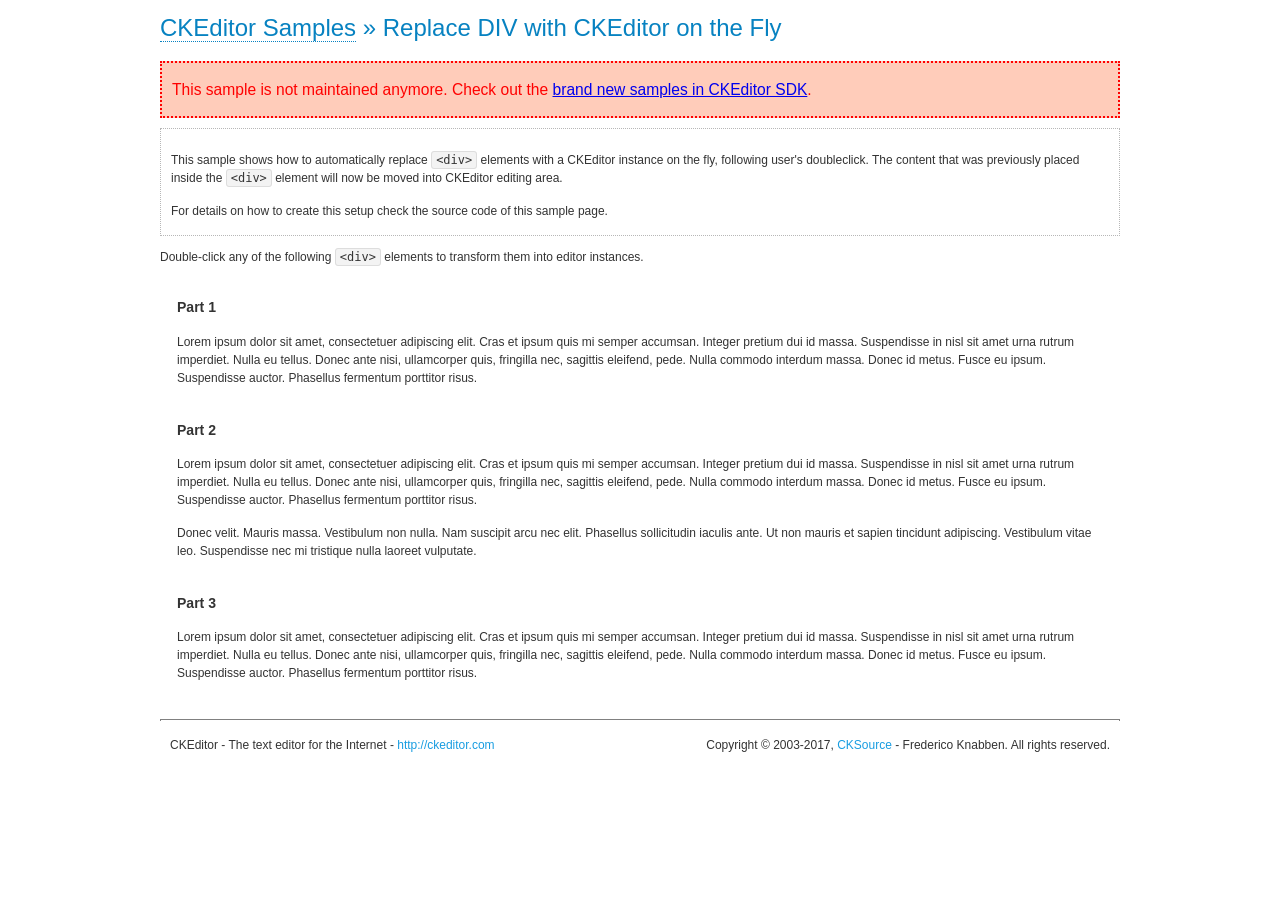
<file: src/main/resources/static/ckeditor/samples/old/divreplace.html>
<!DOCTYPE html>
<!--
Copyright (c) 2003-2017, CKSource - Frederico Knabben. All rights reserved.
For licensing, see LICENSE.md or http://ckeditor.com/license
-->
<html>
<head>
	<meta charset="utf-8">
	<title>Replace DIV &mdash; CKEditor Sample</title>
	<script src="../../ckeditor.js"></script>
	<link href="sample.css" rel="stylesheet">
	<style>

		div.editable
		{
			border: solid 2px transparent;
			padding-left: 15px;
			padding-right: 15px;
		}

		div.editable:hover
		{
			border-color: black;
		}

	</style>
	<script>

		// Uncomment the following code to test the "Timeout Loading Method".
		// CKEDITOR.loadFullCoreTimeout = 5;

		window.onload = function() {
			// Listen to the double click event.
			if ( window.addEventListener )
				document.body.addEventListener( 'dblclick', onDoubleClick, false );
			else if ( window.attachEvent )
				document.body.attachEvent( 'ondblclick', onDoubleClick );

		};

		function onDoubleClick( ev ) {
			// Get the element which fired the event. This is not necessarily the
			// element to which the event has been attached.
			var element = ev.target || ev.srcElement;

			// Find out the div that holds this element.
			var name;

			do {
				element = element.parentNode;
			}
			while ( element && ( name = element.nodeName.toLowerCase() ) &&
				( name != 'div' || element.className.indexOf( 'editable' ) == -1 ) && name != 'body' );

			if ( name == 'div' && element.className.indexOf( 'editable' ) != -1 )
				replaceDiv( element );
		}

		var editor;

		function replaceDiv( div ) {
			if ( editor )
				editor.destroy();

			editor = CKEDITOR.replace( div );
		}

	</script>
</head>
<body>
	<h1 class="samples">
		<a href="index.html">CKEditor Samples</a> &raquo; Replace DIV with CKEditor on the Fly
	</h1>
	<div class="warning deprecated">
		This sample is not maintained anymore. Check out the <a href="http://sdk.ckeditor.com/">brand new samples in CKEditor SDK</a>.
	</div>
	<div class="description">
		<p>
			This sample shows how to automatically replace <code>&lt;div&gt;</code> elements
			with a CKEditor instance on the fly, following user's doubleclick. The content
			that was previously placed inside the <code>&lt;div&gt;</code> element will now
			be moved into CKEditor editing area.
		</p>
		<p>
			For details on how to create this setup check the source code of this sample page.
		</p>
	</div>
	<p>
		Double-click any of the following <code>&lt;div&gt;</code> elements to transform them into
		editor instances.
	</p>
	<div class="editable">
		<h3>
			Part 1
		</h3>
		<p>
			Lorem ipsum dolor sit amet, consectetuer adipiscing elit. Cras et ipsum quis mi
			semper accumsan. Integer pretium dui id massa. Suspendisse in nisl sit amet urna
			rutrum imperdiet. Nulla eu tellus. Donec ante nisi, ullamcorper quis, fringilla
			nec, sagittis eleifend, pede. Nulla commodo interdum massa. Donec id metus. Fusce
			eu ipsum. Suspendisse auctor. Phasellus fermentum porttitor risus.
		</p>
	</div>
	<div class="editable">
		<h3>
			Part 2
		</h3>
		<p>
			Lorem ipsum dolor sit amet, consectetuer adipiscing elit. Cras et ipsum quis mi
			semper accumsan. Integer pretium dui id massa. Suspendisse in nisl sit amet urna
			rutrum imperdiet. Nulla eu tellus. Donec ante nisi, ullamcorper quis, fringilla
			nec, sagittis eleifend, pede. Nulla commodo interdum massa. Donec id metus. Fusce
			eu ipsum. Suspendisse auctor. Phasellus fermentum porttitor risus.
		</p>
		<p>
			Donec velit. Mauris massa. Vestibulum non nulla. Nam suscipit arcu nec elit. Phasellus
			sollicitudin iaculis ante. Ut non mauris et sapien tincidunt adipiscing. Vestibulum
			vitae leo. Suspendisse nec mi tristique nulla laoreet vulputate.
		</p>
	</div>
	<div class="editable">
		<h3>
			Part 3
		</h3>
		<p>
			Lorem ipsum dolor sit amet, consectetuer adipiscing elit. Cras et ipsum quis mi
			semper accumsan. Integer pretium dui id massa. Suspendisse in nisl sit amet urna
			rutrum imperdiet. Nulla eu tellus. Donec ante nisi, ullamcorper quis, fringilla
			nec, sagittis eleifend, pede. Nulla commodo interdum massa. Donec id metus. Fusce
			eu ipsum. Suspendisse auctor. Phasellus fermentum porttitor risus.
		</p>
	</div>
	<div id="footer">
		<hr>
		<p>
			CKEditor - The text editor for the Internet - <a class="samples" href="http://ckeditor.com/">http://ckeditor.com</a>
		</p>
		<p id="copy">
			Copyright &copy; 2003-2017, <a class="samples" href="http://cksource.com/">CKSource</a> - Frederico
			Knabben. All rights reserved.
		</p>
	</div>
</body>
</html>
</file>
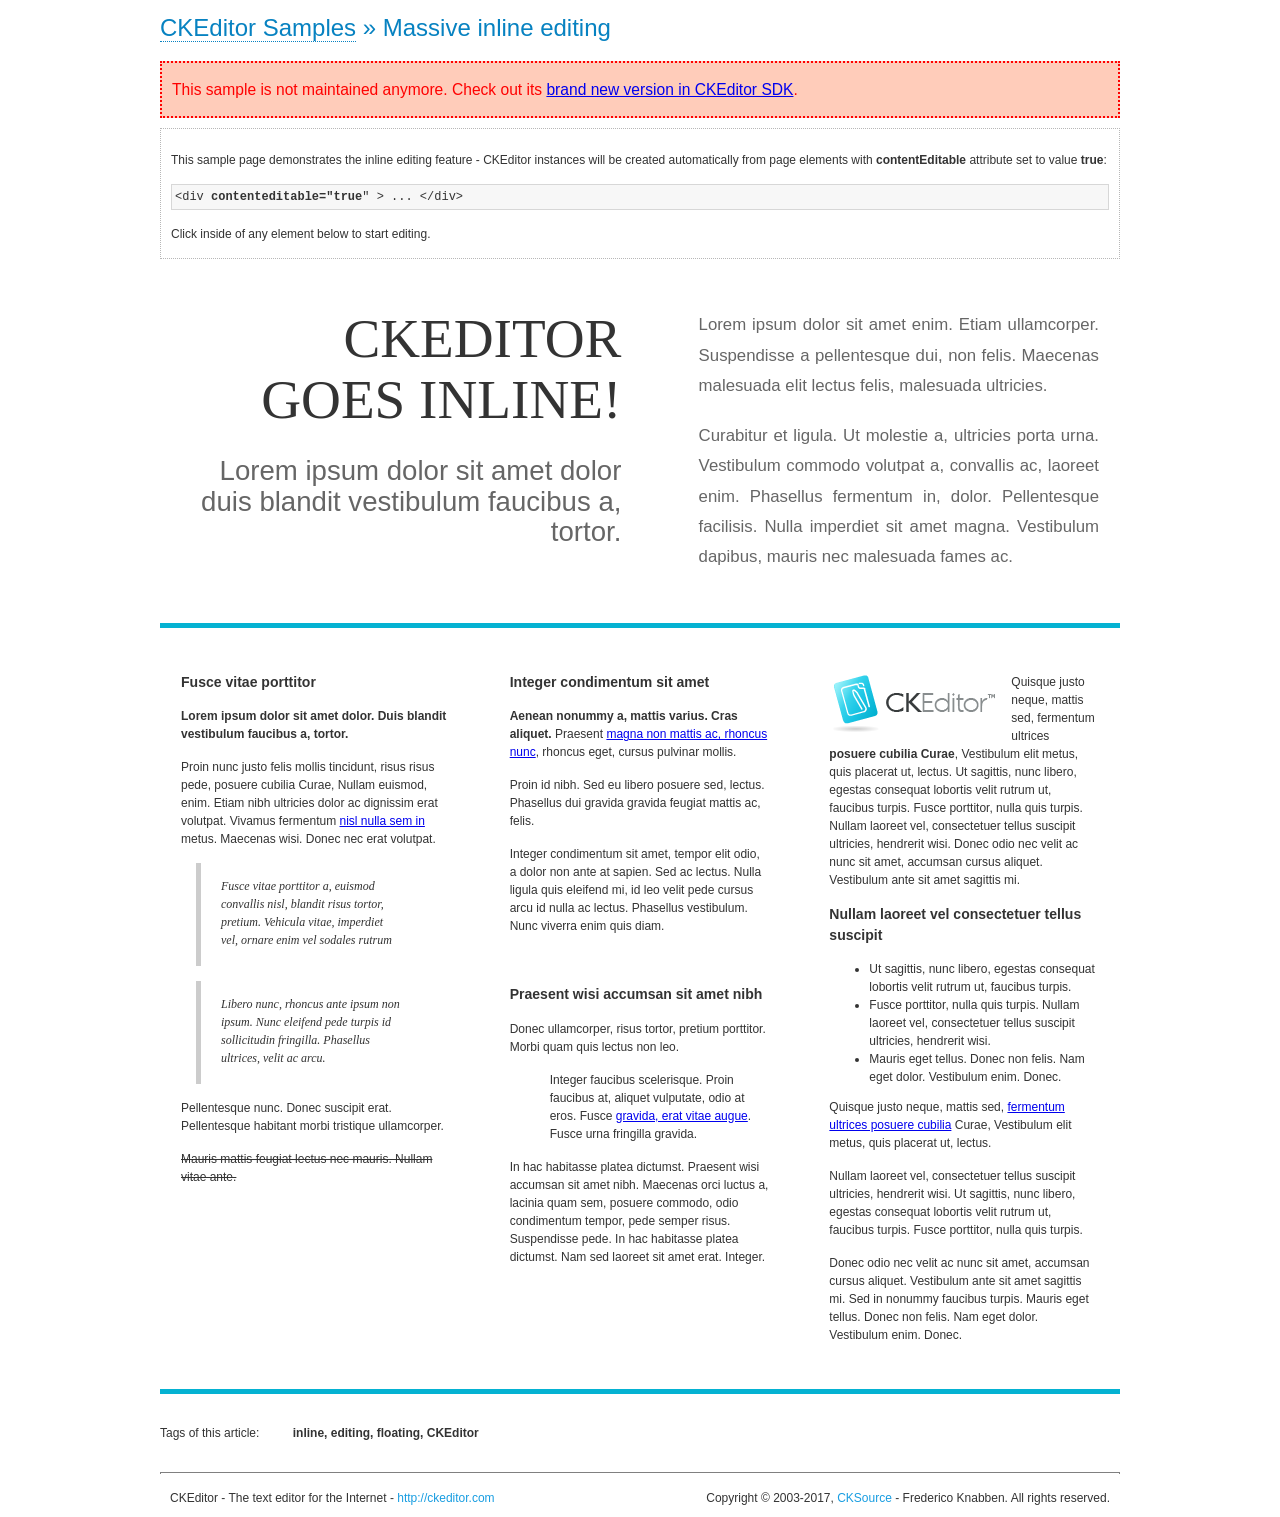
<file: src/main/resources/static/ckeditor/samples/old/inlineall.html>
<!DOCTYPE html>
<!--
Copyright (c) 2003-2017, CKSource - Frederico Knabben. All rights reserved.
For licensing, see LICENSE.md or http://ckeditor.com/license
-->
<html>
<head>
	<meta charset="utf-8">
	<title>Massive inline editing &mdash; CKEditor Sample</title>
	<script src="../../ckeditor.js"></script>
	<script>

		// This code is generally not necessary, but it is here to demonstrate
		// how to customize specific editor instances on the fly. This fits well
		// this demo because we have editable elements (like headers) that
		// require less features.

		// The "instanceCreated" event is fired for every editor instance created.
		CKEDITOR.on( 'instanceCreated', function( event ) {
			var editor = event.editor,
				element = editor.element;

			// Customize editors for headers and tag list.
			// These editors don't need features like smileys, templates, iframes etc.
			if ( element.is( 'h1', 'h2', 'h3' ) || element.getAttribute( 'id' ) == 'taglist' ) {
				// Customize the editor configurations on "configLoaded" event,
				// which is fired after the configuration file loading and
				// execution. This makes it possible to change the
				// configurations before the editor initialization takes place.
				editor.on( 'configLoaded', function() {

					// Remove unnecessary plugins to make the editor simpler.
					editor.config.removePlugins = 'colorbutton,find,flash,font,' +
						'forms,iframe,image,newpage,removeformat,' +
						'smiley,specialchar,stylescombo,templates';

					// Rearrange the layout of the toolbar.
					editor.config.toolbarGroups = [
						{ name: 'editing',		groups: [ 'basicstyles', 'links' ] },
						{ name: 'undo' },
						{ name: 'clipboard',	groups: [ 'selection', 'clipboard' ] },
						{ name: 'about' }
					];
				});
			}
		});

	</script>
	<link href="sample.css" rel="stylesheet">
	<style>

		/* The following styles are just to make the page look nice. */

		/* Workaround to show Arial Black in Firefox. */
		@font-face
		{
			font-family: 'arial-black';
			src: local('Arial Black');
		}

		*[contenteditable="true"]
		{
			padding: 10px;
		}

		#container
		{
			width: 960px;
			margin: 30px auto 0;
		}

		#header
		{
			overflow: hidden;
			padding: 0 0 30px;
			border-bottom: 5px solid #05B2D2;
			position: relative;
		}

		#headerLeft,
		#headerRight
		{
			width: 49%;
			overflow: hidden;
		}

		#headerLeft
		{
			float: left;
			padding: 10px 1px 1px;
		}

		#headerLeft h2,
		#headerLeft h3
		{
			text-align: right;
			margin: 0;
			overflow: hidden;
			font-weight: normal;
		}

		#headerLeft h2
		{
			font-family: "Arial Black",arial-black;
			font-size: 4.6em;
			line-height: 1.1;
			text-transform: uppercase;
		}

		#headerLeft h3
		{
			font-size: 2.3em;
			line-height: 1.1;
			margin: .2em 0 0;
			color: #666;
		}

		#headerRight
		{
			float: right;
			padding: 1px;
		}

		#headerRight p
		{
			line-height: 1.8;
			text-align: justify;
			margin: 0;
		}

		#headerRight p + p
		{
			margin-top: 20px;
		}

		#headerRight > div
		{
			padding: 20px;
			margin: 0 0 0 30px;
			font-size: 1.4em;
			color: #666;
		}

		#columns
		{
			color: #333;
			overflow: hidden;
			padding: 20px 0;
		}

		#columns > div
		{
			float: left;
			width: 33.3%;
		}

		#columns #column1 > div
		{
			margin-left: 1px;
		}

		#columns #column3 > div
		{
			margin-right: 1px;
		}

		#columns > div > div
		{
			margin: 0px 10px;
			padding: 10px 20px;
		}

		#columns blockquote
		{
			margin-left: 15px;
		}

		#tagLine
		{
			border-top: 5px solid #05B2D2;
			padding-top: 20px;
		}

		#taglist {
			display: inline-block;
			margin-left: 20px;
			font-weight: bold;
			margin: 0 0 0 20px;
		}

	</style>
</head>
<body>
<div>
	<h1 class="samples"><a href="index.html">CKEditor Samples</a> &raquo; Massive inline editing</h1>
	<div class="warning deprecated">
		This sample is not maintained anymore. Check out its <a href="http://sdk.ckeditor.com/samples/inline.html">brand new version in CKEditor SDK</a>.
	</div>
	<div class="description">
		<p>This sample page demonstrates the inline editing feature - CKEditor instances will be created automatically from page elements with <strong>contentEditable</strong> attribute set to value <strong>true</strong>:</p>
		<pre class="samples">&lt;div <strong>contenteditable="true</strong>" &gt; ... &lt;/div&gt;</pre>
		<p>Click inside of any element below to start editing.</p>
	</div>
</div>
<div id="container">
	<div id="header">
		<div id="headerLeft">
			<h2 id="sampleTitle" contenteditable="true">
				CKEditor<br> Goes Inline!
			</h2>
			<h3 contenteditable="true">
				Lorem ipsum dolor sit amet dolor duis blandit vestibulum faucibus a, tortor.
			</h3>
		</div>
		<div id="headerRight">
			<div contenteditable="true">
				<p>
					Lorem ipsum dolor sit amet enim. Etiam ullamcorper. Suspendisse a pellentesque dui, non felis. Maecenas malesuada elit lectus felis, malesuada ultricies.
				</p>
				<p>
					Curabitur et ligula. Ut molestie a, ultricies porta urna. Vestibulum commodo volutpat a, convallis ac, laoreet enim. Phasellus fermentum in, dolor. Pellentesque facilisis. Nulla imperdiet sit amet magna. Vestibulum dapibus, mauris nec malesuada fames ac.
				</p>
			</div>
		</div>
	</div>
	<div id="columns">
		<div id="column1">
			<div contenteditable="true">
				<h3>
					Fusce vitae porttitor
				</h3>
				<p>
					<strong>
						Lorem ipsum dolor sit amet dolor. Duis blandit vestibulum faucibus a, tortor.
					</strong>
				</p>
				<p>
					Proin nunc justo felis mollis tincidunt, risus risus pede, posuere cubilia Curae, Nullam euismod, enim. Etiam nibh ultricies dolor ac dignissim erat volutpat. Vivamus fermentum <a href="http://ckeditor.com/">nisl nulla sem in</a> metus. Maecenas wisi. Donec nec erat volutpat.
				</p>
				<blockquote>
					<p>
						Fusce vitae porttitor a, euismod convallis nisl, blandit risus tortor, pretium.
						Vehicula vitae, imperdiet vel, ornare enim vel sodales rutrum
					</p>
				</blockquote>
				<blockquote>
					<p>
						Libero nunc, rhoncus ante ipsum non ipsum. Nunc eleifend pede turpis id sollicitudin fringilla. Phasellus ultrices, velit ac arcu.
					</p>
				</blockquote>
				<p>Pellentesque nunc. Donec suscipit erat. Pellentesque habitant morbi tristique ullamcorper.</p>
				<p><s>Mauris mattis feugiat lectus nec mauris. Nullam vitae ante.</s></p>
			</div>
		</div>
		<div id="column2">
			<div contenteditable="true">
				<h3>
					Integer condimentum sit amet
				</h3>
				<p>
					<strong>Aenean nonummy a, mattis varius. Cras aliquet.</strong>
					Praesent <a href="http://ckeditor.com/">magna non mattis ac, rhoncus nunc</a>, rhoncus eget, cursus pulvinar mollis.</p>
				<p>Proin id nibh. Sed eu libero posuere sed, lectus. Phasellus dui gravida gravida feugiat mattis ac, felis.</p>
				<p>Integer condimentum sit amet, tempor elit odio, a dolor non ante at sapien. Sed ac lectus. Nulla ligula quis eleifend mi, id leo velit pede cursus arcu id nulla ac lectus. Phasellus vestibulum. Nunc viverra enim quis diam.</p>
			</div>
			<div contenteditable="true">
				<h3>
					Praesent wisi accumsan sit amet nibh
				</h3>
				<p>Donec ullamcorper, risus tortor, pretium porttitor. Morbi quam quis lectus non leo.</p>
				<p style="margin-left: 40px; ">Integer faucibus scelerisque. Proin faucibus at, aliquet vulputate, odio at eros. Fusce <a href="http://ckeditor.com/">gravida, erat vitae augue</a>. Fusce urna fringilla gravida.</p>
				<p>In hac habitasse platea dictumst. Praesent wisi accumsan sit amet nibh. Maecenas orci luctus a, lacinia quam sem, posuere commodo, odio condimentum tempor, pede semper risus. Suspendisse pede. In hac habitasse platea dictumst. Nam sed laoreet sit amet erat. Integer.</p>
			</div>
		</div>
		<div id="column3">
			<div contenteditable="true">
				<p>
					<img src="assets/inlineall/logo.png" alt="CKEditor logo" style="float:left">
				</p>
				<p>Quisque justo neque, mattis sed, fermentum ultrices <strong>posuere cubilia Curae</strong>, Vestibulum elit metus, quis placerat ut, lectus. Ut sagittis, nunc libero, egestas consequat lobortis velit rutrum ut, faucibus turpis. Fusce porttitor, nulla quis turpis. Nullam laoreet vel, consectetuer tellus suscipit ultricies, hendrerit wisi. Donec odio nec velit ac nunc sit amet, accumsan cursus aliquet. Vestibulum ante sit amet sagittis mi.</p>
				<h3>
					Nullam laoreet vel consectetuer tellus suscipit
				</h3>
				<ul>
					<li>Ut sagittis, nunc libero, egestas consequat lobortis velit rutrum ut, faucibus turpis.</li>
					<li>Fusce porttitor, nulla quis turpis. Nullam laoreet vel, consectetuer tellus suscipit ultricies, hendrerit wisi.</li>
					<li>Mauris eget tellus. Donec non felis. Nam eget dolor. Vestibulum enim. Donec.</li>
				</ul>
				<p>Quisque justo neque, mattis sed, <a href="http://ckeditor.com/">fermentum ultrices posuere cubilia</a> Curae, Vestibulum elit metus, quis placerat ut, lectus.</p>
				<p>Nullam laoreet vel, consectetuer tellus suscipit ultricies, hendrerit wisi. Ut sagittis, nunc libero, egestas consequat lobortis velit rutrum ut, faucibus turpis. Fusce porttitor, nulla quis turpis.</p>
				<p>Donec odio nec velit ac nunc sit amet, accumsan cursus aliquet. Vestibulum ante sit amet sagittis mi. Sed in nonummy faucibus turpis. Mauris eget tellus. Donec non felis. Nam eget dolor. Vestibulum enim. Donec.</p>
			</div>
		</div>
	</div>
	<div id="tagLine">
		Tags of this article:
		<p id="taglist" contenteditable="true">
			inline, editing, floating, CKEditor
		</p>
	</div>
</div>
<div id="footer">
	<hr>
	<p>
		CKEditor - The text editor for the Internet - <a class="samples" href="http://ckeditor.com/">
			http://ckeditor.com</a>
	</p>
	<p id="copy">
		Copyright &copy; 2003-2017, <a class="samples" href="http://cksource.com/">CKSource</a>
		- Frederico Knabben. All rights reserved.
	</p>
</div>
</body>
</html>
</file>
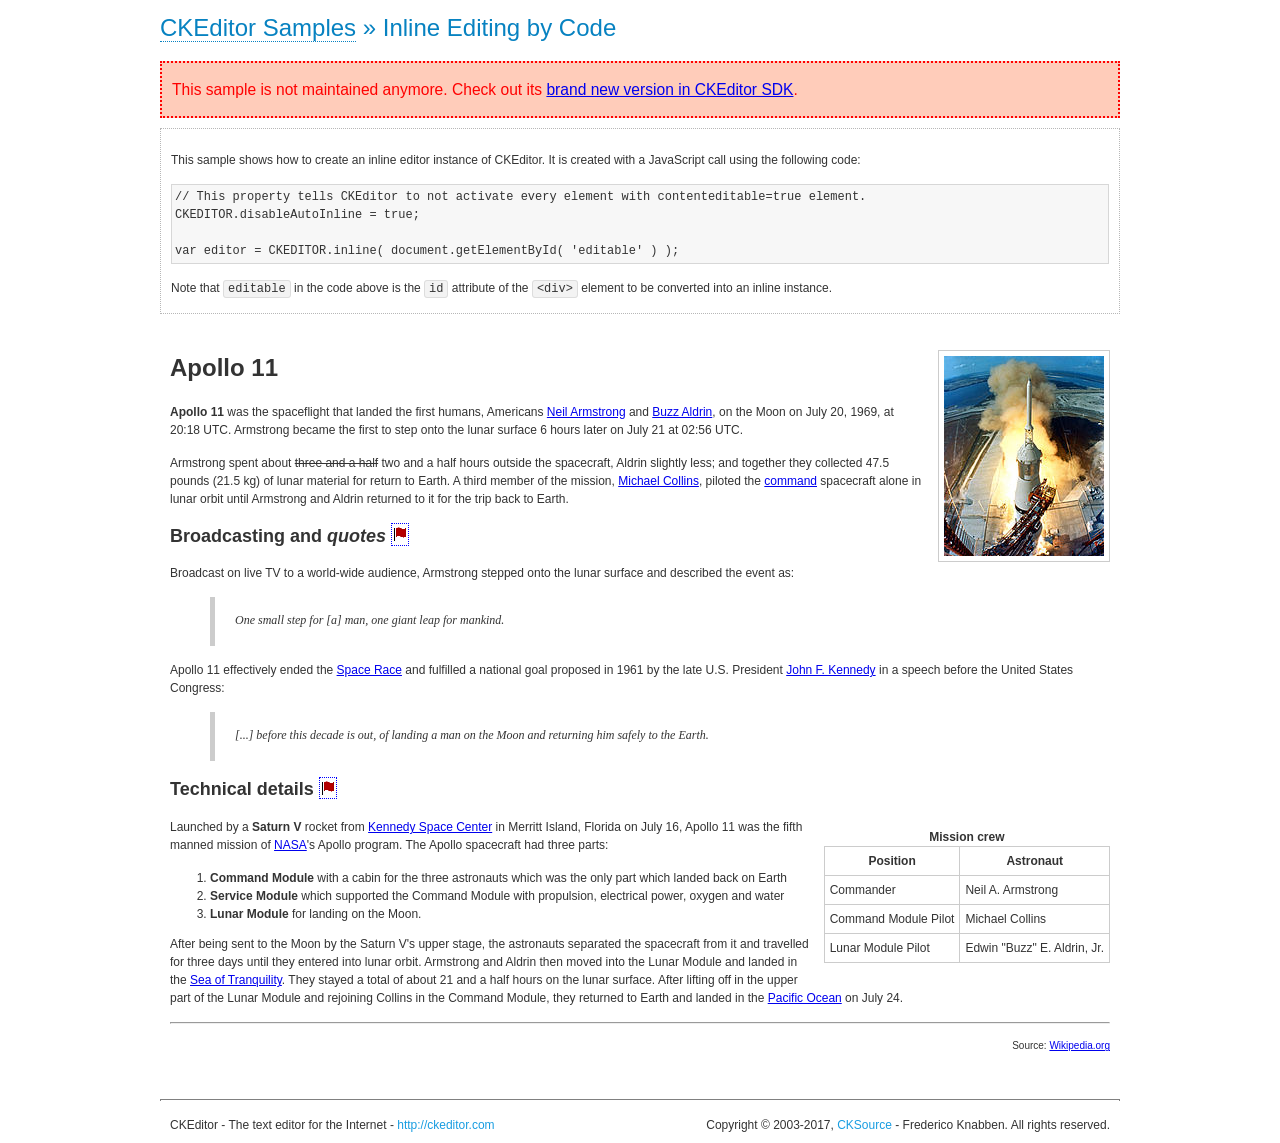
<file: src/main/resources/static/ckeditor/samples/old/inlinebycode.html>
<!DOCTYPE html>
<!--
Copyright (c) 2003-2017, CKSource - Frederico Knabben. All rights reserved.
For licensing, see LICENSE.md or http://ckeditor.com/license
-->
<html>
<head>
	<meta charset="utf-8">
	<title>Inline Editing by Code &mdash; CKEditor Sample</title>
	<script src="../../ckeditor.js"></script>
	<link href="sample.css" rel="stylesheet">
	<style>

		#editable
		{
			padding: 10px;
			float: left;
		}

	</style>
</head>
<body>
	<h1 class="samples">
		<a href="index.html">CKEditor Samples</a> &raquo; Inline Editing by Code
	</h1>
	<div class="warning deprecated">
		This sample is not maintained anymore. Check out its <a href="http://sdk.ckeditor.com/samples/inline.html">brand new version in CKEditor SDK</a>.
	</div>
	<div class="description">
		<p>
			This sample shows how to create an inline editor instance of CKEditor. It is created
			with a JavaScript call using the following code:
		</p>
<pre class="samples">
// This property tells CKEditor to not activate every element with contenteditable=true element.
CKEDITOR.disableAutoInline = true;

var editor = CKEDITOR.inline( document.getElementById( 'editable' ) );
</pre>
		<p>
			Note that <code>editable</code> in the code above is the <code>id</code>
			attribute of the <code>&lt;div&gt;</code> element to be converted into an inline instance.
		</p>
	</div>
	<div id="editable" contenteditable="true">
		<h1><img alt="Saturn V carrying Apollo 11" class="right" src="assets/sample.jpg" /> Apollo 11</h1>

		<p><b>Apollo 11</b> was the spaceflight that landed the first humans, Americans <a href="http://en.wikipedia.org/wiki/Neil_Armstrong" title="Neil Armstrong">Neil Armstrong</a> and <a href="http://en.wikipedia.org/wiki/Buzz_Aldrin" title="Buzz Aldrin">Buzz Aldrin</a>, on the Moon on July 20, 1969, at 20:18 UTC. Armstrong became the first to step onto the lunar surface 6 hours later on July 21 at 02:56 UTC.</p>

		<p>Armstrong spent about <s>three and a half</s> two and a half hours outside the spacecraft, Aldrin slightly less; and together they collected 47.5 pounds (21.5&nbsp;kg) of lunar material for return to Earth. A third member of the mission, <a href="http://en.wikipedia.org/wiki/Michael_Collins_(astronaut)" title="Michael Collins (astronaut)">Michael Collins</a>, piloted the <a href="http://en.wikipedia.org/wiki/Apollo_Command/Service_Module" title="Apollo Command/Service Module">command</a> spacecraft alone in lunar orbit until Armstrong and Aldrin returned to it for the trip back to Earth.</p>

		<h2>Broadcasting and <em>quotes</em> <a id="quotes" name="quotes"></a></h2>

		<p>Broadcast on live TV to a world-wide audience, Armstrong stepped onto the lunar surface and described the event as:</p>

		<blockquote>
			<p>One small step for [a] man, one giant leap for mankind.</p>
		</blockquote>

		<p>Apollo 11 effectively ended the <a href="http://en.wikipedia.org/wiki/Space_Race" title="Space Race">Space Race</a> and fulfilled a national goal proposed in 1961 by the late U.S. President <a href="http://en.wikipedia.org/wiki/John_F._Kennedy" title="John F. Kennedy">John F. Kennedy</a> in a speech before the United States Congress:</p>

		<blockquote>
			<p>[...] before this decade is out, of landing a man on the Moon and returning him safely to the Earth.</p>
		</blockquote>

		<h2>Technical details <a id="tech-details" name="tech-details"></a></h2>

		<table align="right" border="1" bordercolor="#ccc" cellpadding="5" cellspacing="0" style="border-collapse:collapse;margin:10px 0 10px 15px;">
			<caption><strong>Mission crew</strong></caption>
			<thead>
			<tr>
				<th scope="col">Position</th>
				<th scope="col">Astronaut</th>
			</tr>
			</thead>
			<tbody>
			<tr>
				<td>Commander</td>
				<td>Neil A. Armstrong</td>
			</tr>
			<tr>
				<td>Command Module Pilot</td>
				<td>Michael Collins</td>
			</tr>
			<tr>
				<td>Lunar Module Pilot</td>
				<td>Edwin &quot;Buzz&quot; E. Aldrin, Jr.</td>
			</tr>
			</tbody>
		</table>

		<p>Launched by a <strong>Saturn V</strong> rocket from <a href="http://en.wikipedia.org/wiki/Kennedy_Space_Center" title="Kennedy Space Center">Kennedy Space Center</a> in Merritt Island, Florida on July 16, Apollo 11 was the fifth manned mission of <a href="http://en.wikipedia.org/wiki/NASA" title="NASA">NASA</a>&#39;s Apollo program. The Apollo spacecraft had three parts:</p>

		<ol>
			<li><strong>Command Module</strong> with a cabin for the three astronauts which was the only part which landed back on Earth</li>
			<li><strong>Service Module</strong> which supported the Command Module with propulsion, electrical power, oxygen and water</li>
			<li><strong>Lunar Module</strong> for landing on the Moon.</li>
		</ol>

		<p>After being sent to the Moon by the Saturn V&#39;s upper stage, the astronauts separated the spacecraft from it and travelled for three days until they entered into lunar orbit. Armstrong and Aldrin then moved into the Lunar Module and landed in the <a href="http://en.wikipedia.org/wiki/Mare_Tranquillitatis" title="Mare Tranquillitatis">Sea of Tranquility</a>. They stayed a total of about 21 and a half hours on the lunar surface. After lifting off in the upper part of the Lunar Module and rejoining Collins in the Command Module, they returned to Earth and landed in the <a href="http://en.wikipedia.org/wiki/Pacific_Ocean" title="Pacific Ocean">Pacific Ocean</a> on July 24.</p>

		<hr />
		<p style="text-align: right;"><small>Source: <a href="http://en.wikipedia.org/wiki/Apollo_11">Wikipedia.org</a></small></p>
	</div>

	<script>
		// We need to turn off the automatic editor creation first.
		CKEDITOR.disableAutoInline = true;

		var editor = CKEDITOR.inline( 'editable' );
	</script>
	<div id="footer">
		<hr>
		<p contenteditable="true">
			CKEditor - The text editor for the Internet - <a class="samples" href="http://ckeditor.com/">
				http://ckeditor.com</a>
		</p>
		<p id="copy">
			Copyright &copy; 2003-2017, <a class="samples" href="http://cksource.com/">CKSource</a>
			- Frederico Knabben. All rights reserved.
		</p>
	</div>
</body>
</html>
</file>
<file: src/main/resources/static/ckeditor/samples/css/samples.css>
/**
 * @license Copyright (c) 2003-2017, CKSource - Frederico Knabben. All rights reserved.
 * For licensing, see LICENSE.md or http://ckeditor.com/license
 */
@media (max-width: 900px) {
  .global-is-mobile-hidden {
    display: none !important;
  }
}
article,
aside,
details,
figcaption,
figure,
footer,
header,
hgroup,
main,
menu,
nav,
section {
  display: block;
}
body,
html {
  margin: 0;
  padding: 0;
  font: 16px / 1.8 Arial, 'Helvetica Neue', Helvetica, sans-serif;
  font-weight: 300;
  color: #575757;
}
.grid-width-10 {
  width: 10%;
}
.grid-width-20 {
  width: 20%;
}
.grid-width-30 {
  width: 30%;
}
.grid-width-40 {
  width: 40%;
}
.grid-width-50 {
  width: 50%;
}
.grid-width-60 {
  width: 60%;
}
.grid-width-70 {
  width: 70%;
}
.grid-width-80 {
  width: 80%;
}
.grid-width-90 {
  width: 90%;
}
.grid-width-100 {
  width: 100%;
}
@media (max-width: 900px) {
  .grid-width-10,
  .grid-width-20,
  .grid-width-30,
  .grid-width-40,
  .grid-width-50,
  .grid-width-60,
  .grid-width-70,
  .grid-width-80,
  .grid-width-90,
  .grid-width-100 {
    width: 100%;
  }
}
*[class*="grid-width"] {
  -webkit-box-sizing: border-box;
  -moz-box-sizing: border-box;
  box-sizing: border-box;
  padding-left: 4%;
  padding-right: 4%;
  float: left;
}
*[class*="grid-width"]:after,
.grid-container:after,
*[class*="grid-width"]:before,
.grid-container:before {
  content: '';
  display: block;
  overflow: hidden;
  visibility: hidden;
  font-size: 0;
  line-height: 0;
  width: 0;
  height: 0;
}
*[class*="grid-width"]:after,
.grid-container:after {
  clear: both;
}
.grid-container {
  -webkit-box-sizing: border-box;
  -moz-box-sizing: border-box;
  box-sizing: border-box;
  margin-left: auto;
  margin-right: auto;
}
.grid-container-nested *[class*="grid-width"]:first-child {
  padding-left: 0;
}
.grid-container-nested *[class*="grid-width"]:last-child {
  padding-right: 0;
}
@media (max-width: 900px) {
  .grid-container-nested *[class*="grid-width"]:first-child {
    padding-left: 4%;
  }
  .grid-container-nested *[class*="grid-width"]:last-child {
    padding-right: 4%;
  }
}
.header-a {
  min-height: 140px;
  overflow: hidden;
}
.header-a .header-a-logo {
  margin: 40px 0 0;
}
@media (max-width: 900px) {
  .header-a .header-a-logo {
    text-align: center;
  }
}
.header-a .header-a-logo img {
  border: transparent;
}
.navigation-a {
  height: 30px;
  background: #3D3D3D;
  position: absolute;
  left: 0;
  right: 0;
  top: 0;
  padding: 0;
  overflow: hidden;
}
@media (max-width: 900px) {
  .navigation-a {
    text-align: center;
  }
}
.navigation-a ul {
  list-style: none;
  margin: 0;
  overflow: hidden;
}
.navigation-a ul li,
.navigation-a ul li a {
  display: inline-block;
}
@media (max-width: 900px) {
  .navigation-a ul {
    width: auto;
    text-overflow: ellipsis;
    white-space: nowrap;
    display: inline-block;
    float: none;
  }
  .navigation-a ul:before,
  .navigation-a ul:after {
    display: none;
  }
}
.navigation-a ul.navigation-a-left {
  text-align: left;
}
@media (max-width: 900px) {
  .navigation-a ul.navigation-a-left {
    padding-right: 0;
  }
}
.navigation-a ul.navigation-a-right {
  text-align: right;
}
@media (max-width: 900px) {
  .navigation-a ul.navigation-a-right {
    padding-left: 23px;
  }
}
.navigation-a ul li + li {
  margin-left: 23px;
}
.navigation-a ul li a {
  font-size: 10px;
  font-size: 0.625rem;
  line-height: 18px;
  line-height: 1.13rem;
  line-height: 30px;
  float: left;
  color: #ddd;
  font-weight: bold;
  text-decoration: none;
  text-transform: uppercase;
}
.navigation-a ul li a:hover {
  cursor: pointer;
  color: #fff;
}
.icon-navigation-a-github:before,
.icon-navigation-a-github:after {
  background-image: url("[data-uri]");
}
.navigation-b {
  text-align: right;
  margin: 52px 0 0;
  overflow: visible;
}
@media (max-width: 900px) {
  .navigation-b {
    text-align: center;
    margin-top: 20px;
    padding: 0;
  }
}
.navigation-b ul {
  padding: 0;
  list-style: none;
  margin: 0;
  overflow: visible;
}
.navigation-b ul li,
.navigation-b ul li a {
  display: inline-block;
}
@media (max-width: 900px) {
  .navigation-b ul {
    display: table;
    width: 100%;
    padding-bottom: 1.5em;
  }
}
@media (max-width: 900px) {
  .navigation-b ul li {
    display: table-row;
  }
}
.navigation-b ul li + li {
  margin-left: 20px;
}
@media (max-width: 900px) {
  .navigation-b ul li + li {
    margin-left: 0;
  }
}
.navigation-b ul li a {
  -webkit-box-sizing: border-box;
  -moz-box-sizing: border-box;
  box-sizing: border-box;
  text-transform: uppercase;
  text-decoration: none;
  outline: none;
}
@media (max-width: 900px) {
  .navigation-b ul li a {
    width: 100%;
    -webkit-border-radius: 0;
    -webkit-background-clip: padding-box;
    -moz-border-radius: 0;
    -moz-background-clip: padding;
    border-radius: 0;
    background-clip: padding-box;
  }
}
.footer-a {
  font-size: 13px;
  font-size: 0.8125rem;
  line-height: 23.4px;
  line-height: 1.46rem;
  padding-top: 2.25em;
  padding-bottom: 2.25em;
  overflow: hidden;
  color: #8a8a8a;
}
.footer-a a {
  color: #27C0D8;
  text-decoration: none;
  border-bottom: 1px dotted #27C0D8;
}
.footer-a a:hover {
  color: #23adc2;
}
.footer-a p {
  margin: 0;
  display: inline-block;
  text-align: center;
}
.content {
  font-size: 14px;
  font-size: 0.875rem;
  line-height: 25.2px;
  line-height: 1.57rem;
  overflow: hidden;
  padding-top: 1.5em;
  padding-bottom: 1.5em;
}
.content p {
  margin: 0.75em 0;
}
.content ul,
.content ol,
.content pre,
.content blockquote,
.content textarea:not([class^="cke"]),
.content .cke {
  margin: 1.875em 0;
}
.content code,
.content kbd {
  -webkit-border-radius: 3px;
  -webkit-background-clip: padding-box;
  -moz-border-radius: 3px;
  -moz-background-clip: padding;
  border-radius: 3px;
  background-clip: padding-box;
  padding: 3px 4px;
}
.content pre,
.content code,
.content kbd,
.content blockquote {
  background: #f5f5f5;
}
.content blockquote,
.content pre {
  background: none;
  border-left: 4px solid #27C0D8;
  padding: 1.5em 2.25em;
}
.content p a,
.content ul a,
.content ol a,
.content blockquote a,
.content h1 a,
.content h2 a,
.content h3 a,
.content h4 a,
.content h5 a {
  color: #27C0D8;
  text-decoration: none;
  border-bottom: 1px dotted #27C0D8;
}
.content p a:hover,
.content ul a:hover,
.content ol a:hover,
.content blockquote a:hover,
.content h1 a:hover,
.content h2 a:hover,
.content h3 a:hover,
.content h4 a:hover,
.content h5 a:hover {
  color: #23adc2;
}
.content h1,
.content h2,
.content h3,
.content h4,
.content h5 {
  color: #000;
  font-weight: 100;
}
.content h1 code,
.content h2 code,
.content h3 code,
.content h4 code,
.content h5 code,
.content h1 kbd,
.content h2 kbd,
.content h3 kbd,
.content h4 kbd,
.content h5 kbd {
  font-size: inherit;
}
.content h1 a.content-heading-anchor,
.content h2 a.content-heading-anchor,
.content h3 a.content-heading-anchor,
.content h4 a.content-heading-anchor,
.content h5 a.content-heading-anchor {
  font-weight: 100;
  vertical-align: middle;
  opacity: 0;
  border: 0;
}
.content h1:hover a.content-heading-anchor,
.content h2:hover a.content-heading-anchor,
.content h3:hover a.content-heading-anchor,
.content h4:hover a.content-heading-anchor,
.content h5:hover a.content-heading-anchor {
  opacity: 1;
}
.content h1:target a,
.content h2:target a,
.content h3:target a,
.content h4:target a,
.content h5:target a {
  -webkit-animation: targetLinkOpacity 0.5s linear alternate;
  -moz-animation: targetLinkOpacity 0.5s linear alternate;
  -o-animation: targetLinkOpacity 0.5s linear alternate;
  animation: targetLinkOpacity 0.5s linear alternate;
  opacity: 1;
}
.content input,
.content select,
.content textarea:not([class^="cke"]) {
  -webkit-border-radius: 3px;
  -webkit-background-clip: padding-box;
  -moz-border-radius: 3px;
  -moz-background-clip: padding;
  border-radius: 3px;
  background-clip: padding-box;
  -webkit-box-shadow: inset 0 1px 1px rgba(0, 0, 0, 0.08);
  -moz-box-shadow: inset 0 1px 1px rgba(0, 0, 0, 0.08);
  box-shadow: inset 0 1px 1px rgba(0, 0, 0, 0.08);
  font: inherit;
  color: inherit;
  border: 1px solid #D9D9D9;
  padding: .2em .5em;
}
.content input:focus,
.content select:focus,
.content textarea:not([class^="cke"]):focus {
  border-color: #66afe9;
  outline: 0;
  -webkit-box-shadow: inset 0 1px 1px rgba(0, 0, 0, 0.08), 0 0 8px #93c6ef;
  -moz-box-shadow: inset 0 1px 1px rgba(0, 0, 0, 0.08), 0 0 8px #93c6ef;
  box-shadow: inset 0 1px 1px rgba(0, 0, 0, 0.08), 0 0 8px #93c6ef;
}
.content abbr {
  border-bottom: 1px dotted #666;
  cursor: pointer;
}
.content blockquote {
  font-style: italic;
  font-family: Georgia, Times, "Times New Roman", serif;
  font-size: 16px;
  font-size: 1rem;
  line-height: 28.8px;
  line-height: 1.8rem;
}
.content em {
  font-style: italic;
}
.content h1 {
  font-size: 36px;
  font-size: 2.25rem;
  line-height: 64.8px;
  line-height: 4.05rem;
  margin: 1.125em 0 0;
}
.content h2 {
  font-size: 27.2px;
  font-size: 1.7rem;
  line-height: 48.96px;
  line-height: 3.06rem;
  margin: 0.9em 0 0;
}
.content h3 {
  font-size: 24px;
  font-size: 1.5rem;
  line-height: 43.2px;
  line-height: 2.7rem;
  font-weight: 500;
  margin: 0.75em 0 0;
}
.content h4 {
  font-size: 19.2px;
  font-size: 1.2rem;
  line-height: 34.56px;
  line-height: 2.16rem;
  font-weight: 500;
  margin: 0.75em 0 0;
}
.content h5 {
  font-size: 17.6px;
  font-size: 1.1rem;
  line-height: 31.68px;
  line-height: 1.98rem;
  font-weight: 500;
  margin: 0.75em 0 0;
}
.content hr {
  border: 0;
  border-top: 4px solid #D9D9D9;
  margin: 1.5em 0;
}
.content input[type="text"] {
  height: 1.8em;
  line-height: 1.8em;
}
.content input[type="button"] {
  -webkit-appearance: button;
  -moz-appearance: button;
  appearance: button;
}
.content kbd {
  font-size: 12px;
  font-size: 0.75rem;
  line-height: 21.6px;
  line-height: 1.35rem;
  font-family: Arial, 'Helvetica Neue', Helvetica, sans-serif;
  padding: 2px 6px;
  -webkit-box-shadow: 0 0 4px #fff inset, 0 2px 0 #D9D9D9;
  -moz-box-shadow: 0 0 4px #fff inset, 0 2px 0 #D9D9D9;
  box-shadow: 0 0 4px #fff inset, 0 2px 0 #D9D9D9;
}
.content p img {
  vertical-align: middle;
}
.content p pre {
  padding: 1.5em;
}
.content pre {
  padding: 0;
  border: 0;
  tab-size: 4;
  -o-tab-size: 4;
  -moz-tab-size: 4;
}
.content pre,
.content code {
  font-size: 11.89px;
  font-size: 0.743rem;
  line-height: 21.4px;
  line-height: 1.34rem;
  font-family: Consolas, Menlo, Monaco, Lucida Console, Liberation Mono, DejaVu Sans Mono, Bitstream Vera Sans Mono, Courier New, monospace, serif;
}
.content pre a,
.content code a {
  border: 0;
}
.content pre code {
  padding: 0.75em;
  display: block;
}
.content strong {
  color: #000;
}
.content ul ul,
.content ol ul,
.content ul ol,
.content ol ol {
  margin: 0.75em 0;
}
.content ul li,
.content ol li {
  font-size: 14px;
  font-size: 0.875rem;
  line-height: 30.24px;
  line-height: 1.89rem;
}
.content textarea:not([class^="cke"]) {
  width: 100%;
}
.content div.todo {
  border: 2px dotted #444;
  padding: 10px;
  margin: 60px 0 10px 0;
  /* Remove me some day */
}
.content div.todo:before {
  content: "TODO";
  font-weight: bold;
}
body a.button-a,
body button.button-a,
body input.button-a {
  -webkit-border-radius: 3px;
  -webkit-background-clip: padding-box;
  -moz-border-radius: 3px;
  -moz-background-clip: padding;
  border-radius: 3px;
  background-clip: padding-box;
  font-size: 14px;
  font-size: 0.875rem;
  line-height: 25.2px;
  line-height: 1.57rem;
  height: 36px;
  line-height: 36px;
  padding: 0 1.1em;
  font-weight: 700;
  color: #3e3e3e;
  white-space: nowrap;
  text-decoration: none;
  display: inline-block;
  cursor: pointer;
  border: 0;
  vertical-align: middle;
  margin: 1px 0;
  background: transparent;
}
body a.button-a.icon-pos-left,
body button.button-a.icon-pos-left,
body input.button-a.icon-pos-left {
  padding-left: .8em;
}
body a.button-a.icon-pos-right,
body button.button-a.icon-pos-right,
body input.button-a.icon-pos-right {
  padding-right: .8em;
}
body a.button-a.button-a-no-text,
body button.button-a.button-a-no-text,
body input.button-a.button-a-no-text {
  -webkit-border-radius: 100px;
  -webkit-background-clip: padding-box;
  -moz-border-radius: 100px;
  -moz-background-clip: padding;
  border-radius: 100px;
  background-clip: padding-box;
  width: 36px;
  padding: 0;
  text-indent: -999px;
  overflow: hidden;
  position: relative;
  text-align: center;
}
body a.button-a.button-a-no-text:before,
body button.button-a.button-a-no-text:before,
body input.button-a.button-a-no-text:before {
  position: absolute;
  left: 50%;
  top: 50%;
  margin: -9px 0 0 -9px;
}
@media (max-width: 900px) {
  body a.button-a.button-a-mobile-collapsed,
  body button.button-a.button-a-mobile-collapsed,
  body input.button-a.button-a-mobile-collapsed {
    -webkit-border-radius: 100px;
    -webkit-background-clip: padding-box;
    -moz-border-radius: 100px;
    -moz-background-clip: padding;
    border-radius: 100px;
    background-clip: padding-box;
    width: 36px;
    padding: 0;
    text-indent: -999px;
    overflow: hidden;
    position: relative;
    text-align: center;
  }
  body a.button-a.button-a-mobile-collapsed:before,
  body button.button-a.button-a-mobile-collapsed:before,
  body input.button-a.button-a-mobile-collapsed:before {
    position: absolute;
    left: 50%;
    top: 50%;
    margin: -9px 0 0 -9px;
  }
  body a.button-a.button-a-mobile-collapsed:before,
  body button.button-a.button-a-mobile-collapsed:before,
  body input.button-a.button-a-mobile-collapsed:before {
    position: absolute;
    left: 50%;
    top: 50%;
    margin: -9px 0 0 -9px;
  }
}
body a.button-a:active,
body button.button-a:active,
body input.button-a:active,
body a.button-a:hover,
body button.button-a:hover,
body input.button-a:hover {
  color: #fff;
  background: #23adc2;
}
body a.button-a:focus,
body button.button-a:focus,
body input.button-a:focus {
  border-color: #66afe9;
  outline: 0;
  -webkit-box-shadow: inset 0 1px 1px rgba(0, 0, 0, 0.075), 0 0 8px #93c6ef;
  -moz-box-shadow: inset 0 1px 1px rgba(0, 0, 0, 0.075), 0 0 8px #93c6ef;
  box-shadow: inset 0 1px 1px rgba(0, 0, 0, 0.075), 0 0 8px #93c6ef;
}
body a.button-a-soft,
body button.button-a-soft,
body input.button-a-soft {
  background: #e7e7e7;
}
body a.button-a-soft:active,
body button.button-a-soft:active,
body input.button-a-soft:active,
body a.button-a-soft:hover,
body button.button-a-soft:hover,
body input.button-a-soft:hover {
  color: #3e3e3e;
  background: #cecece;
}
body a.button-a-background,
body button.button-a-background,
body input.button-a-background,
body a.navigation-b ul li a:hover,
body button.navigation-b ul li a:hover,
body input.navigation-b ul li a:hover {
  color: #fff;
  background: #27C0D8;
}
body a.button-a-background:active,
body button.button-a-background:active,
body input.button-a-background:active,
body a.button-a-background:hover,
body button.button-a-background:hover,
body input.button-a-background:hover,
body a.navigation-b ul li a:hover:active,
body button.navigation-b ul li a:hover:active,
body input.navigation-b ul li a:hover:active,
body a.navigation-b ul li a:hover:hover,
body button.navigation-b ul li a:hover:hover,
body input.navigation-b ul li a:hover:hover {
  color: #fff;
  background: #23adc2;
}
.balloon-a {
  font-size: 12px;
  font-size: 0.75rem;
  line-height: 21.6px;
  line-height: 1.35rem;
  -webkit-border-radius: 3px;
  -webkit-background-clip: padding-box;
  -moz-border-radius: 3px;
  -moz-background-clip: padding;
  border-radius: 3px;
  background-clip: padding-box;
  border-bottom: 3px solid #d4d4d4;
  background: #ebebeb;
  display: inline-block;
  white-space: nowrap;
  padding: .4em 1.2em .2em;
  font-weight: 700;
  position: relative;
  z-index: 1000;
  text-transform: none;
  color: #575757;
}
.balloon-a:hover {
  color: #575757;
}
.balloon-a:before {
  content: '';
  width: 0;
  height: 0;
  border-style: solid;
  position: absolute;
}
.balloon-a-ne:before,
.balloon-a-nw:before {
  top: -13px;
  border-width: 0 9px 15.6px 9px;
  border-color: transparent transparent #ebebeb transparent;
}
.balloon-a-se:before,
.balloon-a-sw:before {
  bottom: -13px;
  border-width: 15.6px 9px 0 9px;
  border-color: #ebebeb transparent transparent transparent;
}
.balloon-a-nw:before,
.balloon-a-sw:before {
  left: 20px;
}
.balloon-a-ne:before,
.balloon-a-se:before {
  right: 20px;
}
.icon-pos-left:before,
.icon-pos-right:after {
  content: '';
  display: inline-block;
  width: 18px;
  height: 18px;
  vertical-align: middle;
  background-repeat: no-repeat;
}
.icon-pos-left:before {
  margin-right: 10px;
}
.icon-pos-right:after {
  margin-left: 10px;
}
.icon-download:before,
.icon-download:after {
  background-image: url("[data-uri]");
}
.icon-question-mark:before,
.icon-question-mark:after {
  background-image: url("[data-uri]");
}
.icon-close:before,
.icon-close:after {
  background-image: url("[data-uri]");
}
.ie8 .switch > * {
  vertical-align: middle;
}
.ie8 .switch input[type="radio"] {
  margin: 0 0.25em;
  display: inline-block;
}
.ie8 .switch label {
  margin-left: 0 !important;
  margin-right: 0 !important;
}
.ie8 .switch label[data-for="1"] {
  float: left;
}
.ie8 .switch label[data-for="2"] {
  float: right;
}
.ie8 .switch .switch-inner {
  display: none;
}
.switch {
  font-size: 14px;
  font-size: 0.875rem;
  line-height: 25.2px;
  line-height: 1.57rem;
  font-weight: bold;
  background-color: #27C0D8;
  overflow: hidden;
  display: inline-block;
  padding: 0.75em 0.25em;
  color: #fff;
  -webkit-border-radius: 3px;
  -webkit-background-clip: padding-box;
  -moz-border-radius: 3px;
  -moz-background-clip: padding;
  border-radius: 3px;
  background-clip: padding-box;
  position: relative;
}
.switch input[type="radio"] {
  display: none;
}
.switch label {
  position: relative;
  z-index: 2;
  float: left;
  cursor: pointer;
  padding: 0 0.75em;
}
.switch label:hover {
  text-decoration: underline;
}
.switch .switch-inner {
  float: left;
  background-color: #FFF;
  height: 1.5em;
  width: 4.125em;
  padding: 2px;
  margin: 0 0.25em;
  -webkit-border-radius: 5.5px;
  -webkit-background-clip: padding-box;
  -moz-border-radius: 5.5px;
  -moz-background-clip: padding;
  border-radius: 5.5px;
  background-clip: padding-box;
}
.switch .switch-inner .handler {
  overflow: hidden;
  position: relative;
  display: block;
  height: 1.5em;
  width: 1.5em;
  background: #25b4cb;
  -webkit-border-radius: 4.5px;
  -webkit-background-clip: padding-box;
  -moz-border-radius: 4.5px;
  -moz-background-clip: padding;
  border-radius: 4.5px;
  background-clip: padding-box;
}
.switch .switch-inner .handler:before {
  content: '';
  display: block;
  position: absolute;
  top: 0;
  right: 0;
  bottom: 3px;
  left: 0;
  background-color: #34c4da;
  -webkit-border-bottom-left-radius: 4.5px;
  -moz-border-radius-bottomleft: 4.5px;
  border-bottom-left-radius: 4.5px;
  -webkit-border-bottom-right-radius: 4.5px;
  -webkit-background-clip: padding-box;
  -moz-border-radius-bottomright: 4.5px;
  -moz-background-clip: padding;
  border-bottom-right-radius: 4.5px;
  background-clip: padding-box;
}
.switch:hover .switch-inner .handler:before {
  background: #45c9dd;
}
.switch input[data-num="2"]:checked ~ .switch-inner > .handler {
  margin-left: auto;
}
.switch input[data-num="2"]:checked ~ label[data-for="1"] {
  padding-right: 5.125em;
  margin-right: -4.375em;
}
.switch input[data-num="1"]:checked ~ label[data-for="2"] {
  padding-left: 5.125em;
  margin-left: -4.375em;
}
.toggler {
  -webkit-user-select: none;
  -moz-user-select: none;
  -ms-user-select: none;
  user-select: none;
}
.toggler label {
  cursor: pointer;
}
.toggler [data-collapse] {
  display: inherit;
}
.toggler [data-expand] {
  display: none;
}
.toggler.collapsed [data-collapse] {
  display: none;
}
.toggler.collapsed [data-expand] {
  display: inherit;
}
.toggler-container {
  overflow: hidden;
}
.toggler-container.collapsed {
  height: 0;
}
.icon-toggler-expanded:before,
.icon-toggler-collapsed:before,
.icon-toggler-expanded:after,
.icon-toggler-collapsed:after {
  background-image: url("[data-uri]");
}
.icon-toggler-expanded.icon-light:before,
.icon-toggler-collapsed.icon-light:before,
.icon-toggler-expanded.icon-light:after,
.icon-toggler-collapsed.icon-light:after {
  background-image: url("[data-uri]");
}
.icon-toggler-expanded:before,
.icon-toggler-expanded:after {
  background-position: top left;
}
.icon-toggler-collapsed:before,
.icon-toggler-collapsed:after {
  background-position: bottom left;
}
.modal {
  padding: 20px;
  border-radius: 3px;
  background-color: white;
  max-width: 700px;
  -webkit-box-sizing: border-box;
  -moz-box-sizing: border-box;
  box-sizing: border-box;
  width: 80% !important;
  top: 50% !important;
  -webkit-transform: translate(-50%, -50%) !important;
  -moz-transform: translate(-50%, -50%) !important;
  -o-transform: translate(-50%, -50%) !important;
  -ms-transform: translate(-50%, -50%) !important;
  transform: translate(-50%, -50%) !important;
}
.modal-close {
  -webkit-border-radius: 100px;
  -webkit-background-clip: padding-box;
  -moz-border-radius: 100px;
  -moz-background-clip: padding;
  border-radius: 100px;
  background-clip: padding-box;
  cursor: pointer;
  height: 18px;
  width: 18px;
  position: absolute;
  top: 10px;
  right: 10px;
  font-size: 17px;
  text-align: center;
  line-height: 19px;
  background: #cccccc;
}
main .grid-container,
header .grid-container,
.navigation-a > div,
footer > div {
  max-width: 968px;
}
.header-a {
  margin-top: 30px;
}
.footer-a {
  border-top: 1px solid #D9D9D9;
}
.adjoined-top {
  background-color: #27C0D8;
  color: #fff;
}
.adjoined-top .content h1,
.adjoined-top .content h2,
.adjoined-top .content h3,
.adjoined-top .content h4,
.adjoined-top .content h5 {
  color: #fff;
}
.adjoined-top .content p {
  font-size: 18px;
  font-size: 1.125rem;
  line-height: 32.4px;
  line-height: 2.02rem;
  font-weight: 100;
}
.adjoined-top .content p a {
  text-decoration: none;
  border-bottom: 1px dotted #fff;
  color: inherit;
}
.adjoined-top .content p a:hover {
  color: #e6e6e6;
}
.adjoined-top .content button {
  color: #fff;
}
.adjoined-top .content strong {
  color: #fff;
}
.adjoined-top .content code {
  font-size: inherit;
  color: #27C0D8;
}
.adjoined-bottom {
  position: relative;
}
.adjoined-bottom:before {
  z-index: -1;
  content: '';
  background: #27C0D8;
  position: absolute;
  top: 0;
  left: 0;
  right: 0;
  height: 50%;
}
main .grid-container,
header .grid-container,
.navigation-a > div,
footer > div {
  max-width: 1052px;
}
main .grid-container.freed-width {
  max-width: none;
}
.switch {
  background: #25b4cb;
  float: right;
  overflow: visible;
}
.switch .balloon-a {
  position: absolute;
  top: -40px;
  right: 50%;
  margin-right: -15px;
  background: #FFEFC1;
  border-bottom-color: #DCDCA4;
}
.switch .balloon-a:before {
  border-color: #FFEFC1 transparent transparent transparent;
}
#toolbar .editors-container {
  overflow: hidden;
  height: 0;
  transition: height 200ms;
}
#toolbar .editors-container.active {
  height: auto;
}
#main #editor {
  background: #FFF;
  padding: 2% 4%;
  border: dashed 5px #27C0D8;
}
#main .adjoined-top:before {
  height: 335px;
}
#toolbar .adjoined-top:before {
  height: 219px;
}
#toolbar .adjoined-top .grid-container-nested {
  height: 147px;
}
.content .grid-switch-magic {
  margin: 3.5em 0 0;
}
#info-box {
  padding-bottom: 0;
}
#info-box > div {
  width: 100%;
  text-align: right;
}
#info-box > div .toggler {
  padding-right: 0;
}
#info-box > div .toggler:hover {
  background: transparent;
  color: #000;
}
#info-box > div .toggler:hover > label {
  text-decoration: underline;
}
#info-box > div h2 {
  float: left;
  margin-top: 0;
}
#info-box > div#instructions-container {
  text-align: left;
}
#toolbarModifierWrapper {
  overflow: hidden;
  height: 0;
  opacity: 0;
  transition: height 200ms;
}
#toolbarModifierWrapper.active {
  height: auto;
  opacity: 1;
}
header {
  overflow: visible;
}
header div.grid-container {
  overflow: visible;
}
header .navigation-b {
  overflow: visible;
}
header .navigation-b ul {
  overflow: visible;
}
header .navigation-b a {
  position: relative;
}
header .balloon-a {
  position: absolute;
  top: 48px;
  left: 50%;
  margin-left: -35px;
}
@media (max-width: 1140px) {
  header .balloon-a {
    left: auto;
    margin-left: auto;
    right: 50%;
    margin-right: -35px;
  }
  header .balloon-a:before {
    left: auto;
    right: 22px;
  }
}
@media (max-width: 900px) {
  header .balloon-a {
    display: none;
  }
}
#toolbar .cke_toolbar {
  pointer-events: none;
  -webkit-user-select: none;
  -moz-user-select: none;
  -ms-user-select: none;
  user-select: none;
  cursor: default;
}
.some-toolbar-active .cke_toolbar {
  zoom: 1;
  filter: alpha(opacity=50);
  -webkit-opacity: 0.5;
  -moz-opacity: 0.5;
  opacity: 0.5;
}
.cke_toolbar.active {
  position: relative;
  zoom: 1;
  filter: alpha(opacity=100);
  -webkit-opacity: 1;
  -moz-opacity: 1;
  opacity: 1;
}
.cke_toolbar.active:after {
  content: '';
  display: block;
  position: absolute;
  top: 0;
  right: 6px;
  bottom: 5px;
  left: 0;
  -webkit-border-radius: 5px;
  -webkit-background-clip: padding-box;
  -moz-border-radius: 5px;
  -moz-background-clip: padding;
  border-radius: 5px;
  background-clip: padding-box;
  -webkit-box-shadow: 0px 0px 15px 3px #fff4b0;
  -moz-box-shadow: 0px 0px 15px 3px #fff4b0;
  box-shadow: 0px 0px 15px 3px #fff4b0;
}
.cke_toolbar.active .cke_toolgroup {
  -webkit-box-shadow: none;
  -moz-box-shadow: none;
  box-shadow: none;
  border-color: #e3c300;
}
.cke_toolbar.active .cke_combo,
.cke_toolbar.active .cke_toolgroup {
  position: relative;
  z-index: 2;
}
.cke_toolbar.active .cke_combo_button {
  -webkit-box-shadow: none;
  -moz-box-shadow: none;
  box-shadow: none;
}
.unselectable {
  -webkit-user-select: none;
  -moz-user-select: none;
  -ms-user-select: none;
  user-select: none;
}
.toolbar {
  padding: 5px 0;
  margin-bottom: 2.4em;
  overflow: hidden;
  background: #fff;
}
.toolbar button.button-a.cke_button {
  cursor: pointer;
  display: inline-block;
  padding: 4px 6px;
  outline: 0;
  border: 1px solid #a6a6a6;
}
.toolbar button.button-a.hidden {
  display: none;
}
.toolbar button.button-a.left {
  float: left;
  margin-right: 8px;
}
.toolbar button.button-a.right {
  float: right;
  margin-left: 8px;
}
.toolbar button.button-a .highlight {
  color: #ffefc1;
}
.configContainer.hidden,
.toolbarModifier.hidden,
.toolbarModifier-hints.hidden {
  display: none;
}
.toolbarModifier :focus,
.toolbar button:focus,
.configContainer textarea.configCode:focus {
  outline: none;
}
div.toolbarModifier {
  padding: 0;
  overflow: hidden;
  width: 100%;
  position: relative;
  display: table;
  border-collapse: collapse;
}
div.toolbarModifier ::-moz-focus-inner {
  border: 0;
}
div.toolbarModifier .empty {
  display: none;
}
div.toolbarModifier.empty-visible .empty {
  display: table-row;
  zoom: 1;
  filter: alpha(opacity=60);
  -webkit-opacity: 0.6;
  -moz-opacity: 0.6;
  opacity: 0.6;
}
div.toolbarModifier .empty > p {
  line-height: 31px;
}
div.toolbarModifier > ul {
  padding: 0;
  margin: 0;
  border-top: 1px solid #ccc;
  width: 100%;
}
div.toolbarModifier > ul[data-type="table-header"] {
  display: table-header-group;
}
div.toolbarModifier > ul[data-type="table-body"] {
  display: table-row-group;
}
div.toolbarModifier > ul p {
  padding: 0;
  margin: 0;
}
div.toolbarModifier > ul > li {
  display: table-row;
}
div.toolbarModifier > ul > li[data-type="header"] {
  font-weight: bold;
  user-select: none;
  cursor: default;
}
div.toolbarModifier > ul > li[data-type="group"],
div.toolbarModifier > ul > li[data-type="separator"] {
  border-bottom: 1px solid #ccc;
}
div.toolbarModifier > ul > li[data-type="subgroup"] {
  border-top: 1px solid #eee;
}
div.toolbarModifier > ul > li[data-type="subgroup"]:first-child {
  border-top: none;
}
div.toolbarModifier > ul > li[data-type="group"].active,
div.toolbarModifier > ul > li[data-type="group"]:hover,
div.toolbarModifier > ul > li[data-type="separator"].active,
div.toolbarModifier > ul > li[data-type="separator"]:hover {
  overflow: hidden;
  z-index: 2;
}
div.toolbarModifier > ul > li[data-type="group"].active,
div.toolbarModifier > ul > li[data-type="separator"].active,
div.toolbarModifier > ul > li[data-type="group"].active:hover,
div.toolbarModifier > ul > li[data-type="separator"].active:hover {
  background: #f0fafb;
}
div.toolbarModifier > ul > li[data-type="group"]:hover,
div.toolbarModifier > ul > li[data-type="separator"]:hover {
  background: #fffbe3;
}
div.toolbarModifier > ul > li[data-type="separator"] {
  background: #f5f5f5;
}
div.toolbarModifier > ul > li[data-type="separator"]:after {
  content: '';
  width: 100%;
}
div.toolbarModifier > ul > li[data-type="separator"] > p {
  padding: 2px 5px;
}
div.toolbarModifier > ul > li > p,
div.toolbarModifier > ul > li > ul {
  display: table-cell;
  vertical-align: middle;
}
div.toolbarModifier > ul > li p {
  padding-left: 5px;
  min-width: 200px;
}
div.toolbarModifier > ul > li p span {
  white-space: nowrap;
  cursor: default;
}
div.toolbarModifier > ul > li p span button {
  font-size: 12.666px;
  margin-right: 5px;
  cursor: pointer;
  background: #fff;
  -webkit-border-radius: 5px;
  -webkit-background-clip: padding-box;
  -moz-border-radius: 5px;
  -moz-background-clip: padding;
  border-radius: 5px;
  background-clip: padding-box;
  border: 1px solid #bbb;
  padding: 0 7px;
  line-height: 12px;
  height: 20px;
}
div.toolbarModifier > ul > li p span button:not(.disabled):hover,
div.toolbarModifier > ul > li p span button:not(.disabled):focus {
  color: #fff;
  background-color: #454545;
  border-color: transparent;
}
div.toolbarModifier > ul > li p span button.move.disabled {
  cursor: default;
  zoom: 1;
  filter: alpha(opacity=20);
  -webkit-opacity: 0.2;
  -moz-opacity: 0.2;
  opacity: 0.2;
}
div.toolbarModifier > ul > li ul {
  border-collapse: collapse;
  padding: 0;
  width: 100%;
}
div.toolbarModifier > ul > li ul li {
  display: table-row;
  list-style-type: none;
  line-height: 1;
}
div.toolbarModifier > ul > li ul li[data-type="subgroup"] {
  border-top: 1px solid #ddd;
}
div.toolbarModifier > ul > li ul li[data-type="subgroup"]:first-child {
  border-top: 0;
}
div.toolbarModifier > ul > li ul li[data-type="subgroup"] [data-type="button"] {
  -webkit-border-radius: 3px;
  -webkit-background-clip: padding-box;
  -moz-border-radius: 3px;
  -moz-background-clip: padding;
  border-radius: 3px;
  background-clip: padding-box;
  padding: 0 2px;
}
div.toolbarModifier > ul > li ul li[data-type="subgroup"] [data-type="button"]:focus {
  background: rgba(0, 0, 0, 0.04);
}
div.toolbarModifier > ul > li ul li[data-type="subgroup"] [data-type="button"] input {
  vertical-align: middle;
}
div.toolbarModifier > ul > li ul li > p,
div.toolbarModifier > ul > li ul li > ul {
  display: table-cell;
  vertical-align: middle;
}
div.toolbarModifier > ul > li ul li ul {
  padding: 0;
}
div.toolbarModifier > ul > li ul li ul li {
  padding: 0;
  display: inline-block;
  cursor: pointer;
  margin: 2px 5px 2px 0;
}
div.toolbarModifier > ul > li ul li ul li .cke_combo_text {
  cursor: pointer;
  white-space: nowrap;
}
div.toolbarModifier > ul > li ul li ul li .cke_toolgroup,
div.toolbarModifier > ul > li ul li ul li .cke_combo_button {
  cursor: pointer;
  margin: 0;
  vertical-align: middle;
  border: 1px solid #ddd;
  font-size: 11.41px;
  font-size: 0.713rem;
  line-height: 20.54px;
  line-height: 1.28rem;
}
div.toolbarModifier > .codemirror-wrapper {
  overflow-y: auto;
}
div.toolbarModifier-hints {
  float: right;
  width: 350px;
  min-width: 150px;
  overflow-y: auto;
  margin-left: 1.5em;
}
div.toolbarModifier-hints h3 {
  font-size: 18.08px;
  font-size: 1.13rem;
  line-height: 32.54px;
  line-height: 2.03rem;
  padding: 0.36em 1.5em;
  background: #f5f5f5;
  border-bottom: 1px solid #ddd;
  margin-top: 0;
  margin-bottom: 1.2em;
}
div.toolbarModifier-hints dl {
  margin-bottom: 1.2em;
  overflow: hidden;
}
div.toolbarModifier-hints dl .list-header {
  font-weight: bold;
  border: 0;
  padding-bottom: 0.6em;
}
div.toolbarModifier-hints dl > p {
  text-align: center;
}
div.toolbarModifier-hints dl dt {
  float: left;
  width: 9em;
  clear: both;
  text-align: right;
  border-top: 1px solid #ddd;
  padding-left: 1.5em;
  padding-right: .1em;
  -webkit-box-sizing: border-box;
  -moz-box-sizing: border-box;
  box-sizing: border-box;
}
div.toolbarModifier-hints dl dt code {
  background: none;
  border: none;
  vertical-align: middle;
}
div.toolbarModifier-hints dl dd {
  margin-left: 10em;
  clear: right;
  padding-right: 1.5em;
}
div.toolbarModifier-hints dl dd code {
  line-height: 2.2em;
}
div.toolbarModifier-hints dl dd:after {
  content: '\00a0';
  display: block;
  clear: left;
  float: right;
  height: 0;
  width: 0;
}
.toolbarModifier-hints,
.configContainer textarea.configCode,
.CodeMirror {
  -webkit-border-radius: 3px;
  -webkit-background-clip: padding-box;
  -moz-border-radius: 3px;
  -moz-background-clip: padding;
  border-radius: 3px;
  background-clip: padding-box;
  border: 1px solid #ccc;
  font-size: 13.01px;
  font-size: 0.813rem;
  line-height: 23.42px;
  line-height: 1.46rem;
}
.configContainer textarea.configCode,
.CodeMirror pre,
.CodeMirror-linenumber {
  font-size: 13.01px;
  font-size: 0.813rem;
  line-height: 23.42px;
  line-height: 1.46rem;
  font-family: Consolas, Menlo, Monaco, Lucida Console, Liberation Mono, DejaVu Sans Mono, Bitstream Vera Sans Mono, Courier New, monospace, serif;
}
.CodeMirror pre {
  border: none;
  padding: 0;
  margin: 0;
}
.configContainer textarea.configCode {
  -webkit-box-sizing: border-box;
  -moz-box-sizing: border-box;
  box-sizing: border-box;
  color: #575757;
  padding: 10px;
  width: 100%;
  min-height: 500px;
  margin: 0;
  resize: none;
  outline: none;
  -moz-tab-size: 4;
  tab-size: 4;
  white-space: pre;
  word-wrap: normal;
  overflow: auto;
}
.CodeMirror-hints.toolbar-modifier {
  padding: 0;
  color: #575757;
  font-size: 14px;
  font-size: 0.875rem;
  line-height: 25.2px;
  line-height: 1.57rem;
  font-family: Consolas, Menlo, Monaco, Lucida Console, Liberation Mono, DejaVu Sans Mono, Bitstream Vera Sans Mono, Courier New, monospace, serif;
}
.CodeMirror-hints.toolbar-modifier .CodeMirror-hint-active {
  color: #575757;
  background: #f0fafb;
}
.CodeMirror-hints.toolbar-modifier > li:hover {
  background: #fffbe3;
}
/* Text modifier */
#toolbarModifierWrapper {
  margin-bottom: 1.2em;
}
#toolbarModifierWrapper .invalid .CodeMirror {
  background: #fff8f8;
  border-color: red;
}
#toolbarModifierWrapper .CodeMirror {
  height: auto;
  padding: 0 0.6em;
}
.staticContainer {
  position: fixed;
  top: 0;
  width: 100%;
  z-index: 10;
}
.staticContainer > .grid-container {
  max-width: 1052px;
}
.staticContainer > .grid-container .inner {
  background: #fff;
}
.staticContainer > .grid-container .inner .toolbar {
  margin-bottom: 0;
}
#help {
  position: relative;
  top: -15px;
  left: -5px;
}
#help-content {
  display: none;
}
/*# sourceMappingURL=[data-uri] */
</file>
<file: src/main/resources/static/ckeditor/samples/toolbarconfigurator/lib/codemirror/neo.css>
/* neo theme for codemirror */

/* Color scheme */

.cm-s-neo.CodeMirror {
  background-color:#ffffff;
  color:#2e383c;
  line-height:1.4375;
}
.cm-s-neo .cm-comment {color:#75787b}
.cm-s-neo .cm-keyword, .cm-s-neo .cm-property {color:#1d75b3}
.cm-s-neo .cm-atom,.cm-s-neo .cm-number {color:#75438a}
.cm-s-neo .cm-node,.cm-s-neo .cm-tag {color:#9c3328}
.cm-s-neo .cm-string {color:#b35e14}
.cm-s-neo .cm-variable,.cm-s-neo .cm-qualifier {color:#047d65}


/* Editor styling */

.cm-s-neo pre {
  padding:0;
}

.cm-s-neo .CodeMirror-gutters {
  border:none;
  border-right:10px solid transparent;
  background-color:transparent;
}

.cm-s-neo .CodeMirror-linenumber {
  padding:0;
  color:#e0e2e5;
}

.cm-s-neo .CodeMirror-guttermarker { color: #1d75b3; }
.cm-s-neo .CodeMirror-guttermarker-subtle { color: #e0e2e5; }
</file>
<file: src/main/resources/static/ckeditor/samples/old/sample.css>
/*
Copyright (c) 2003-2017, CKSource - Frederico Knabben. All rights reserved.
For licensing, see LICENSE.md or http://ckeditor.com/license
*/

html, body, h1, h2, h3, h4, h5, h6, div, span, blockquote, p, address, form, fieldset, img, ul, ol, dl, dt, dd, li, hr, table, td, th, strong, em, sup, sub, dfn, ins, del, q, cite, var, samp, code, kbd, tt, pre
{
	line-height: 1.5;
}

body
{
	padding: 10px 30px;
}

input, textarea, select, option, optgroup, button, td, th
{
	font-size: 100%;
}

pre
{
	-moz-tab-size: 4;
	tab-size: 4;
}

pre, code, kbd, samp, tt
{
	font-family: monospace,monospace;
	font-size: 1em;
}

body {
	width: 960px;
	margin: 0 auto;
}

code
{
	background: #f3f3f3;
	border: 1px solid #ddd;
	padding: 1px 4px;
	border-radius: 3px;
}

abbr
{
	border-bottom: 1px dotted #555;
	cursor: pointer;
}

.new, .beta
{
	text-transform: uppercase;
	font-size: 10px;
	font-weight: bold;
	padding: 1px 4px;
	margin: 0 0 0 5px;
	color: #fff;
	float: right;
	border-radius: 3px;
}

.new
{
	background: #FF7E00;
	border: 1px solid #DA8028;
	text-shadow: 0 1px 0 #C97626;

	box-shadow: 0 2px 3px 0 #FFA54E inset;
}

.beta
{
	background: #18C0DF;
	border: 1px solid #19AAD8;
	text-shadow: 0 1px 0 #048CAD;
	font-style: italic;

	box-shadow: 0 2px 3px 0 #50D4FD inset;
}

h1.samples
{
	color: #0782C1;
	font-size: 200%;
	font-weight: normal;
	margin: 0;
	padding: 0;
}

h1.samples a
{
	color: #0782C1;
	text-decoration: none;
	border-bottom: 1px dotted #0782C1;
}

.samples a:hover
{
	border-bottom: 1px dotted #0782C1;
}

h2.samples
{
	color: #000000;
	font-size: 130%;
	margin: 15px 0 0 0;
	padding: 0;
}

p, blockquote, address, form, pre, dl, h1.samples, h2.samples
{
	margin-bottom: 15px;
}

ul.samples
{
	margin-bottom: 15px;
}

.clear
{
	clear: both;
}

fieldset
{
	margin: 0;
	padding: 10px;
}

body, input, textarea
{
	color: #333333;
	font-family: Arial, Helvetica, sans-serif;
}

body
{
	font-size: 75%;
}

a.samples
{
	color: #189DE1;
	text-decoration: none;
}

form
{
	margin: 0;
	padding: 0;
}

pre.samples
{
	background-color: #F7F7F7;
	border: 1px solid #D7D7D7;
	overflow: auto;
	padding: 0.25em;
	white-space: pre-wrap; /* CSS 2.1 */
	word-wrap: break-word; /* IE7 */
}

#footer
{
	clear: both;
	padding-top: 10px;
}

#footer hr
{
	margin: 10px 0 15px 0;
	height: 1px;
	border: solid 1px gray;
	border-bottom: none;
}

#footer p
{
	margin: 0 10px 10px 10px;
	float: left;
}

#footer #copy
{
	float: right;
}

#outputSample
{
	width: 100%;
	table-layout: fixed;
}

#outputSample thead th
{
	color: #dddddd;
	background-color: #999999;
	padding: 4px;
	white-space: nowrap;
}

#outputSample tbody th
{
	vertical-align: top;
	text-align: left;
}

#outputSample pre
{
	margin: 0;
	padding: 0;
}

.description
{
	border: 1px dotted #B7B7B7;
	margin-bottom: 10px;
	padding: 10px 10px 0;
	overflow: hidden;
}

label
{
	display: block;
	margin-bottom: 6px;
}

/**
 *	CKEditor editables are automatically set with the "cke_editable" class
 *	plus cke_editable_(inline|themed) depending on the editor type.
 */

/* Style a bit the inline editables. */
.cke_editable.cke_editable_inline
{
	cursor: pointer;
}

/* Once an editable element gets focused, the "cke_focus" class is
   added to it, so we can style it differently. */
.cke_editable.cke_editable_inline.cke_focus
{
	box-shadow: inset 0px 0px 20px 3px #ddd, inset 0 0 1px #000;
	outline: none;
	background: #eee;
	cursor: text;
}

/* Avoid pre-formatted overflows inline editable. */
.cke_editable_inline pre
{
	white-space: pre-wrap;
	word-wrap: break-word;
}

/**
 *	Samples index styles.
 */

.twoColumns,
.twoColumnsLeft,
.twoColumnsRight
{
	overflow: hidden;
}

.twoColumnsLeft,
.twoColumnsRight
{
	width: 45%;
}

.twoColumnsLeft
{
	float: left;
}

.twoColumnsRight
{
	float: right;
}

dl.samples
{
	padding: 0 0 0 40px;
}
dl.samples > dt
{
	display: list-item;
	list-style-type: disc;
	list-style-position: outside;
	margin: 0 0 3px;
}
dl.samples > dd
{
	margin: 0 0 3px;
}
.warning
{
	color: #ff0000;
	background-color: #FFCCBA;
	border: 2px dotted #ff0000;
	padding: 15px 10px;
	margin: 10px 0;
}

.warning.deprecated {
	font-size: 1.3em;
}

/* Used on inline samples */

blockquote
{
	font-style: italic;
	font-family: Georgia, Times, "Times New Roman", serif;
	padding: 2px 0;
	border-style: solid;
	border-color: #ccc;
	border-width: 0;
}

.cke_contents_ltr blockquote
{
	padding-left: 20px;
	padding-right: 8px;
	border-left-width: 5px;
}

.cke_contents_rtl blockquote
{
	padding-left: 8px;
	padding-right: 20px;
	border-right-width: 5px;
}

img.right {
	border: 1px solid #ccc;
	float: right;
	margin-left: 15px;
	padding: 5px;
}

img.left {
	border: 1px solid #ccc;
	float: left;
	margin-right: 15px;
	padding: 5px;
}

.marker
{
	background-color: Yellow;
}
</file>
<file: src/main/resources/static/ckeditor/samples/toolbarconfigurator/lib/codemirror/codemirror.css>
/* BASICS */

.CodeMirror {
  /* Set height, width, borders, and global font properties here */
  font-family: monospace;
  height: 300px;
  color: black;
}

/* PADDING */

.CodeMirror-lines {
  padding: 4px 0; /* Vertical padding around content */
}
.CodeMirror pre {
  padding: 0 4px; /* Horizontal padding of content */
}

.CodeMirror-scrollbar-filler, .CodeMirror-gutter-filler {
  background-color: white; /* The little square between H and V scrollbars */
}

/* GUTTER */

.CodeMirror-gutters {
  border-right: 1px solid #ddd;
  background-color: #f7f7f7;
  white-space: nowrap;
}
.CodeMirror-linenumbers {}
.CodeMirror-linenumber {
  padding: 0 3px 0 5px;
  min-width: 20px;
  text-align: right;
  color: #999;
  white-space: nowrap;
}

.CodeMirror-guttermarker { color: black; }
.CodeMirror-guttermarker-subtle { color: #999; }

/* CURSOR */

.CodeMirror div.CodeMirror-cursor {
  border-left: 1px solid black;
}
/* Shown when moving in bi-directional text */
.CodeMirror div.CodeMirror-secondarycursor {
  border-left: 1px solid silver;
}
.CodeMirror.cm-fat-cursor div.CodeMirror-cursor {
  width: auto;
  border: 0;
  background: #7e7;
}
.CodeMirror.cm-fat-cursor div.CodeMirror-cursors {
  z-index: 1;
}

.cm-animate-fat-cursor {
  width: auto;
  border: 0;
  -webkit-animation: blink 1.06s steps(1) infinite;
  -moz-animation: blink 1.06s steps(1) infinite;
  animation: blink 1.06s steps(1) infinite;
}
@-moz-keyframes blink {
  0% { background: #7e7; }
  50% { background: none; }
  100% { background: #7e7; }
}
@-webkit-keyframes blink {
  0% { background: #7e7; }
  50% { background: none; }
  100% { background: #7e7; }
}
@keyframes blink {
  0% { background: #7e7; }
  50% { background: none; }
  100% { background: #7e7; }
}

/* Can style cursor different in overwrite (non-insert) mode */
div.CodeMirror-overwrite div.CodeMirror-cursor {}

.cm-tab { display: inline-block; text-decoration: inherit; }

.CodeMirror-ruler {
  border-left: 1px solid #ccc;
  position: absolute;
}

/* DEFAULT THEME */

.cm-s-default .cm-keyword {color: #708;}
.cm-s-default .cm-atom {color: #219;}
.cm-s-default .cm-number {color: #164;}
.cm-s-default .cm-def {color: #00f;}
.cm-s-default .cm-variable,
.cm-s-default .cm-punctuation,
.cm-s-default .cm-property,
.cm-s-default .cm-operator {}
.cm-s-default .cm-variable-2 {color: #05a;}
.cm-s-default .cm-variable-3 {color: #085;}
.cm-s-default .cm-comment {color: #a50;}
.cm-s-default .cm-string {color: #a11;}
.cm-s-default .cm-string-2 {color: #f50;}
.cm-s-default .cm-meta {color: #555;}
.cm-s-default .cm-qualifier {color: #555;}
.cm-s-default .cm-builtin {color: #30a;}
.cm-s-default .cm-bracket {color: #997;}
.cm-s-default .cm-tag {color: #170;}
.cm-s-default .cm-attribute {color: #00c;}
.cm-s-default .cm-header {color: blue;}
.cm-s-default .cm-quote {color: #090;}
.cm-s-default .cm-hr {color: #999;}
.cm-s-default .cm-link {color: #00c;}

.cm-negative {color: #d44;}
.cm-positive {color: #292;}
.cm-header, .cm-strong {font-weight: bold;}
.cm-em {font-style: italic;}
.cm-link {text-decoration: underline;}
.cm-strikethrough {text-decoration: line-through;}

.cm-s-default .cm-error {color: #f00;}
.cm-invalidchar {color: #f00;}

.CodeMirror-composing { border-bottom: 2px solid; }

/* Default styles for common addons */

div.CodeMirror span.CodeMirror-matchingbracket {color: #0f0;}
div.CodeMirror span.CodeMirror-nonmatchingbracket {color: #f22;}
.CodeMirror-matchingtag { background: rgba(255, 150, 0, .3); }
.CodeMirror-activeline-background {background: #e8f2ff;}

/* STOP */

/* The rest of this file contains styles related to the mechanics of
   the editor. You probably shouldn't touch them. */

.CodeMirror {
  position: relative;
  overflow: hidden;
  background: white;
}

.CodeMirror-scroll {
  overflow: scroll !important; /* Things will break if this is overridden */
  /* 30px is the magic margin used to hide the element's real scrollbars */
  /* See overflow: hidden in .CodeMirror */
  margin-bottom: -30px; margin-right: -30px;
  padding-bottom: 30px;
  height: 100%;
  outline: none; /* Prevent dragging from highlighting the element */
  position: relative;
}
.CodeMirror-sizer {
  position: relative;
  border-right: 30px solid transparent;
}

/* The fake, visible scrollbars. Used to force redraw during scrolling
   before actuall scrolling happens, thus preventing shaking and
   flickering artifacts. */
.CodeMirror-vscrollbar, .CodeMirror-hscrollbar, .CodeMirror-scrollbar-filler, .CodeMirror-gutter-filler {
  position: absolute;
  z-index: 6;
  display: none;
}
.CodeMirror-vscrollbar {
  right: 0; top: 0;
  overflow-x: hidden;
  overflow-y: scroll;
}
.CodeMirror-hscrollbar {
  bottom: 0; left: 0;
  overflow-y: hidden;
  overflow-x: scroll;
}
.CodeMirror-scrollbar-filler {
  right: 0; bottom: 0;
}
.CodeMirror-gutter-filler {
  left: 0; bottom: 0;
}

.CodeMirror-gutters {
  position: absolute; left: 0; top: 0;
  z-index: 3;
}
.CodeMirror-gutter {
  white-space: normal;
  height: 100%;
  display: inline-block;
  margin-bottom: -30px;
  /* Hack to make IE7 behave */
  *zoom:1;
  *display:inline;
}
.CodeMirror-gutter-wrapper {
  position: absolute;
  z-index: 4;
  height: 100%;
}
.CodeMirror-gutter-elt {
  position: absolute;
  cursor: default;
  z-index: 4;
}
.CodeMirror-gutter-wrapper {
  -webkit-user-select: none;
  -moz-user-select: none;
  user-select: none;
}

.CodeMirror-lines {
  cursor: text;
  min-height: 1px; /* prevents collapsing before first draw */
}
.CodeMirror pre {
  /* Reset some styles that the rest of the page might have set */
  -moz-border-radius: 0; -webkit-border-radius: 0; border-radius: 0;
  border-width: 0;
  background: transparent;
  font-family: inherit;
  font-size: inherit;
  margin: 0;
  white-space: pre;
  word-wrap: normal;
  line-height: inherit;
  color: inherit;
  z-index: 2;
  position: relative;
  overflow: visible;
  -webkit-tap-highlight-color: transparent;
}
.CodeMirror-wrap pre {
  word-wrap: break-word;
  white-space: pre-wrap;
  word-break: normal;
}

.CodeMirror-linebackground {
  position: absolute;
  left: 0; right: 0; top: 0; bottom: 0;
  z-index: 0;
}

.CodeMirror-linewidget {
  position: relative;
  z-index: 2;
  overflow: auto;
}

.CodeMirror-widget {}

.CodeMirror-code {
  outline: none;
}

/* Force content-box sizing for the elements where we expect it */
.CodeMirror-scroll,
.CodeMirror-sizer,
.CodeMirror-gutter,
.CodeMirror-gutters,
.CodeMirror-linenumber {
  -moz-box-sizing: content-box;
  box-sizing: content-box;
}

.CodeMirror-measure {
  position: absolute;
  width: 100%;
  height: 0;
  overflow: hidden;
  visibility: hidden;
}
.CodeMirror-measure pre { position: static; }

.CodeMirror div.CodeMirror-cursor {
  position: absolute;
  border-right: none;
  width: 0;
}

div.CodeMirror-cursors {
  visibility: hidden;
  position: relative;
  z-index: 3;
}
.CodeMirror-focused div.CodeMirror-cursors {
  visibility: visible;
}

.CodeMirror-selected { background: #d9d9d9; }
.CodeMirror-focused .CodeMirror-selected { background: #d7d4f0; }
.CodeMirror-crosshair { cursor: crosshair; }
.CodeMirror ::selection { background: #d7d4f0; }
.CodeMirror ::-moz-selection { background: #d7d4f0; }

.cm-searching {
  background: #ffa;
  background: rgba(255, 255, 0, .4);
}

/* IE7 hack to prevent it from returning funny offsetTops on the spans */
.CodeMirror span { *vertical-align: text-bottom; }

/* Used to force a border model for a node */
.cm-force-border { padding-right: .1px; }

@media print {
  /* Hide the cursor when printing */
  .CodeMirror div.CodeMirror-cursors {
    visibility: hidden;
  }
}

/* See issue #2901 */
.cm-tab-wrap-hack:after { content: ''; }

/* Help users use markselection to safely style text background */
span.CodeMirror-selectedtext { background: none; }
</file>
<file: src/main/resources/static/ckeditor/samples/toolbarconfigurator/lib/codemirror/show-hint.css>
.CodeMirror-hints {
  position: absolute;
  z-index: 10;
  overflow: hidden;
  list-style: none;

  margin: 0;
  padding: 2px;

  -webkit-box-shadow: 2px 3px 5px rgba(0,0,0,.2);
  -moz-box-shadow: 2px 3px 5px rgba(0,0,0,.2);
  box-shadow: 2px 3px 5px rgba(0,0,0,.2);
  border-radius: 3px;
  border: 1px solid silver;

  background: white;
  font-size: 90%;
  font-family: monospace;

  max-height: 20em;
  overflow-y: auto;
}

.CodeMirror-hint {
  margin: 0;
  padding: 0 4px;
  border-radius: 2px;
  max-width: 19em;
  overflow: hidden;
  white-space: pre;
  color: black;
  cursor: pointer;
}

li.CodeMirror-hint-active {
  background: #08f;
  color: white;
}
</file>
<file: src/main/resources/static/ckeditor/samples/toolbarconfigurator/css/fontello.css>
@font-face {
  font-family: 'fontello';
  src: url('../font/fontello.eot?89024372');
  src: url('../font/fontello.eot?89024372#iefix') format('embedded-opentype'),
       url('../font/fontello.woff?89024372') format('woff'),
       url('../font/fontello.ttf?89024372') format('truetype'),
       url('../font/fontello.svg?89024372#fontello') format('svg');
  font-weight: normal;
  font-style: normal;
}
/* Chrome hack: SVG is rendered more smooth in Windozze. 100% magic, uncomment if you need it. */
/* Note, that will break hinting! In other OS-es font will be not as sharp as it could be */
/*
@media screen and (-webkit-min-device-pixel-ratio:0) {
  @font-face {
    font-family: 'fontello';
    src: url('../font/fontello.svg?89024372#fontello') format('svg');
  }
}
*/

 [class^="icon-"]:before, [class*=" icon-"]:before {
  font-family: "fontello";
  font-style: normal;
  font-weight: normal;
  speak: none;

  display: inline-block;
  text-decoration: inherit;
  width: 1em;
  margin-right: .2em;
  text-align: center;
  /* opacity: .8; */

  /* For safety - reset parent styles, that can break glyph codes*/
  font-variant: normal;
  text-transform: none;

  /* fix buttons height, for twitter bootstrap */
  line-height: 1em;

  /* Animation center compensation - margins should be symmetric */
  /* remove if not needed */
  margin-left: .2em;

  /* you can be more comfortable with increased icons size */
  /* font-size: 120%; */

  /* Uncomment for 3D effect */
  /* text-shadow: 1px 1px 1px rgba(127, 127, 127, 0.3); */
}

.icon-trash:before { content: '\e802'; } /* '' */
.icon-down-big:before { content: '\e800'; } /* '' */
.icon-up-big:before { content: '\e801'; } /* '' */
</file>
